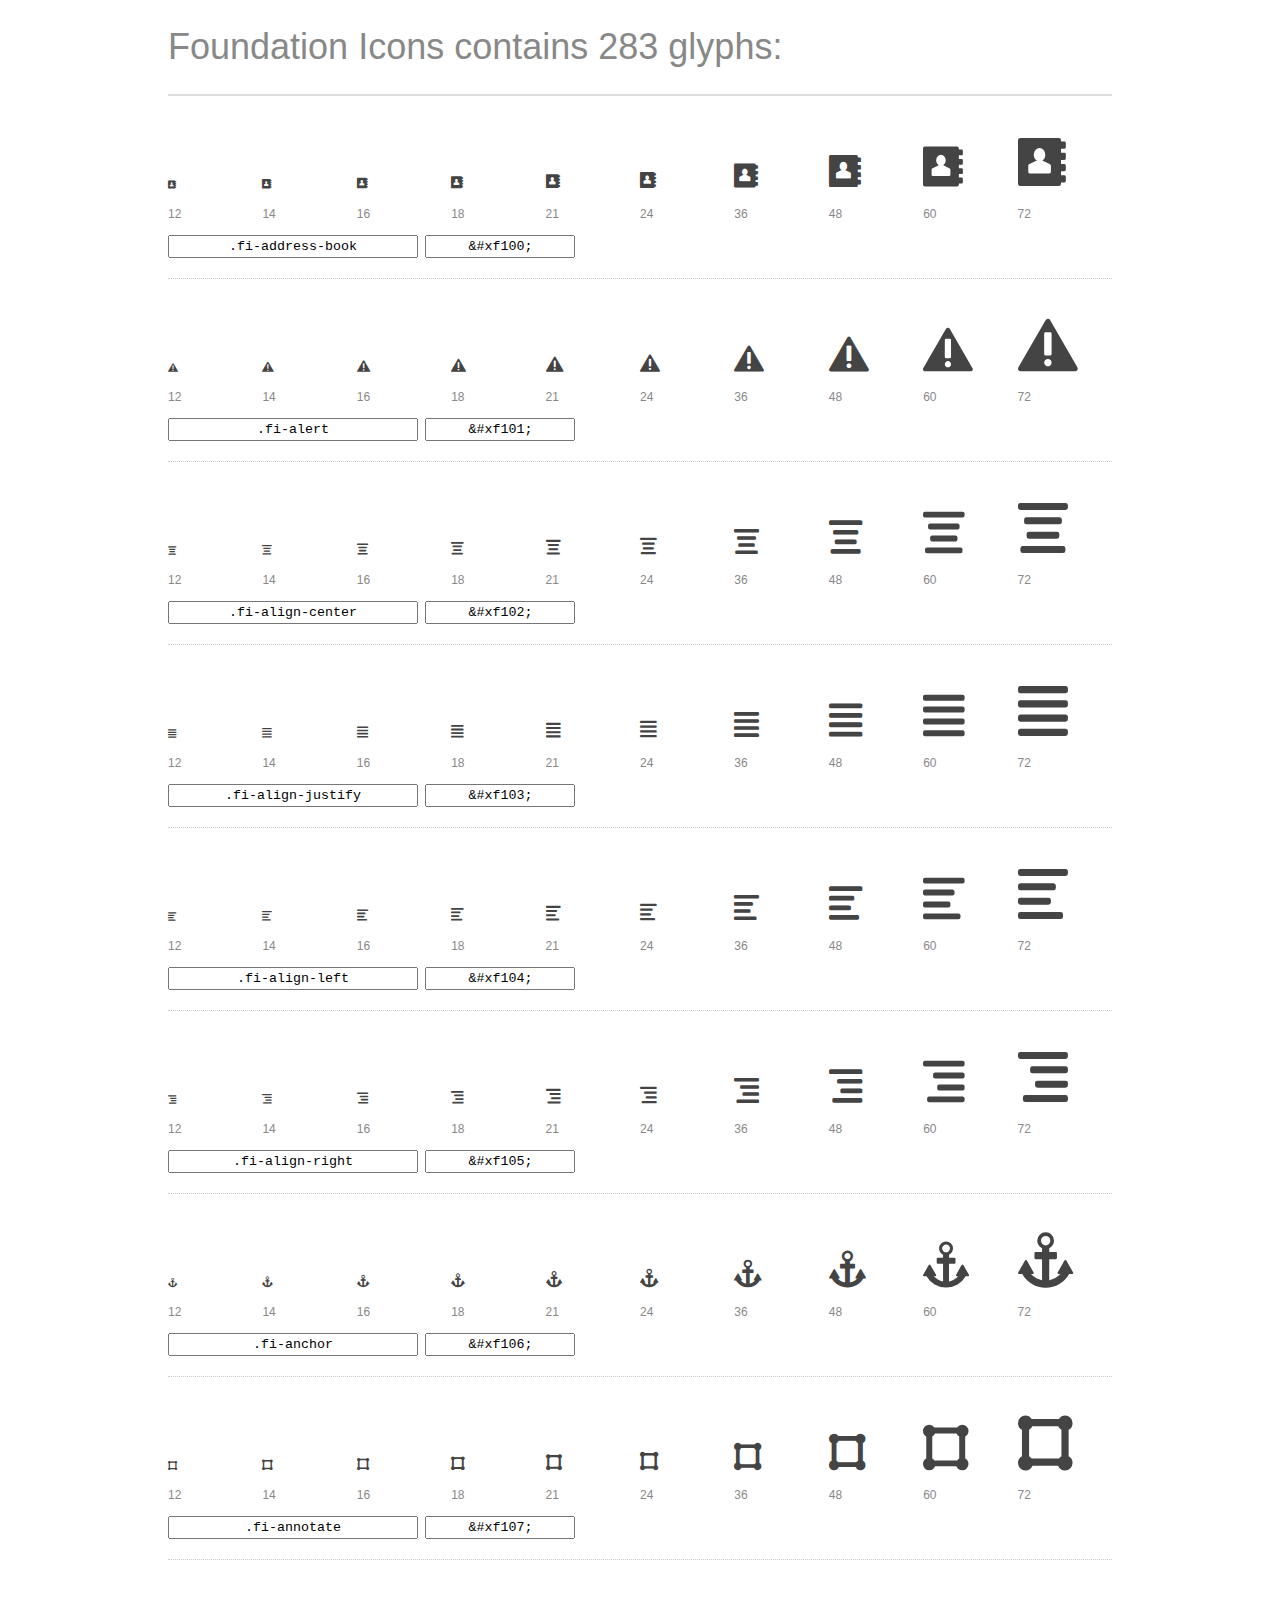
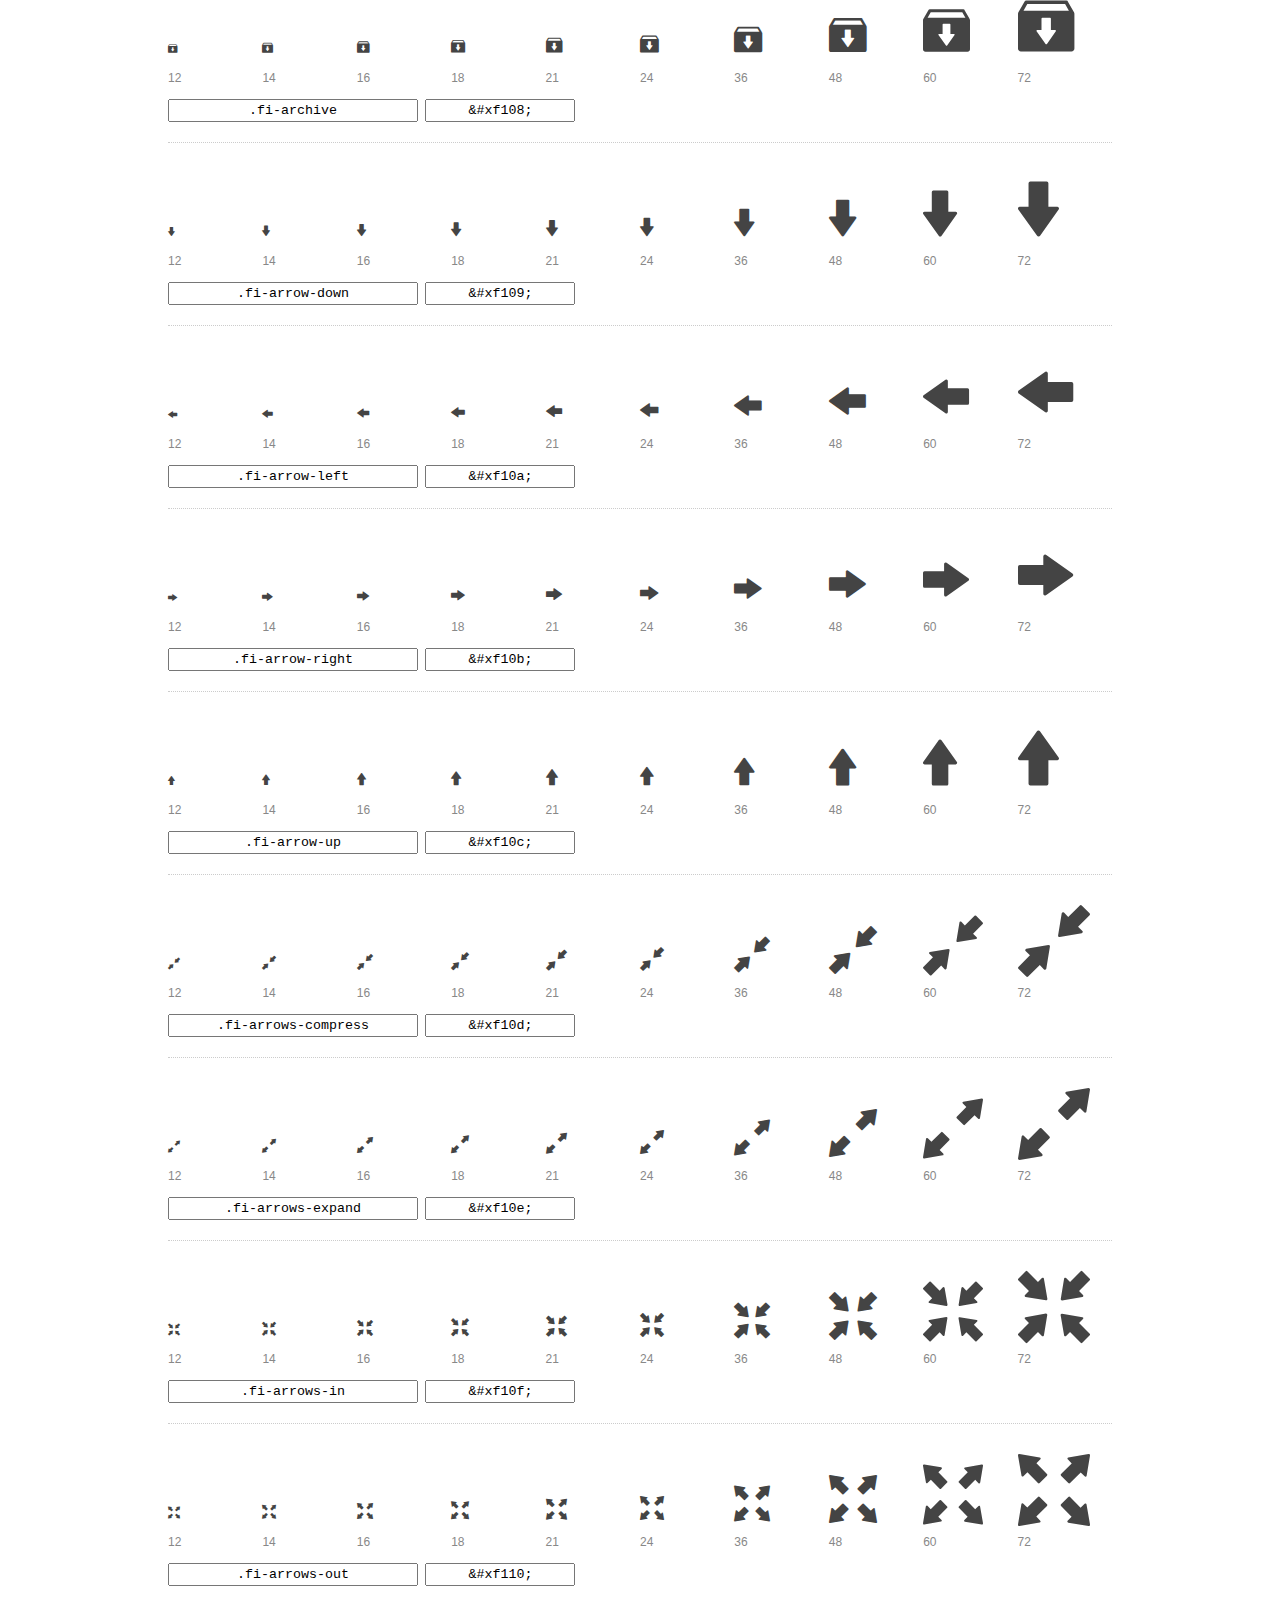
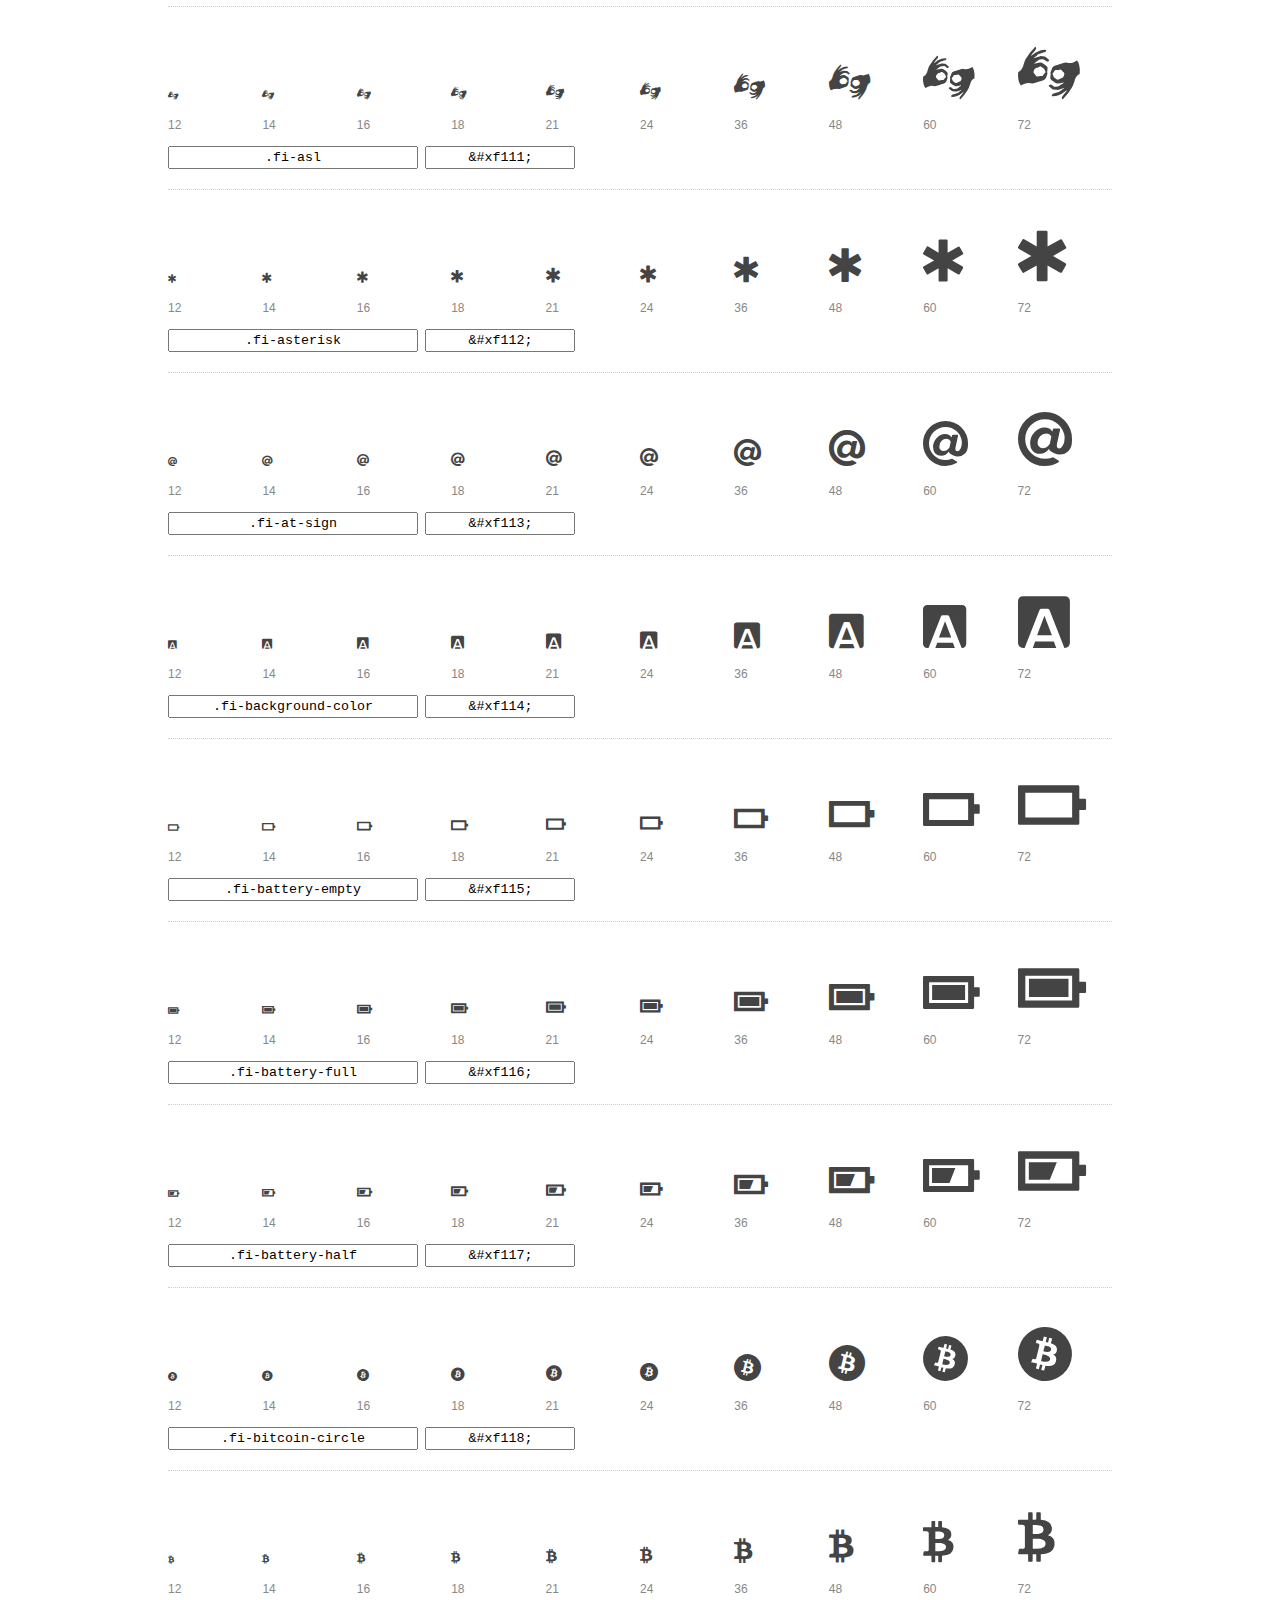
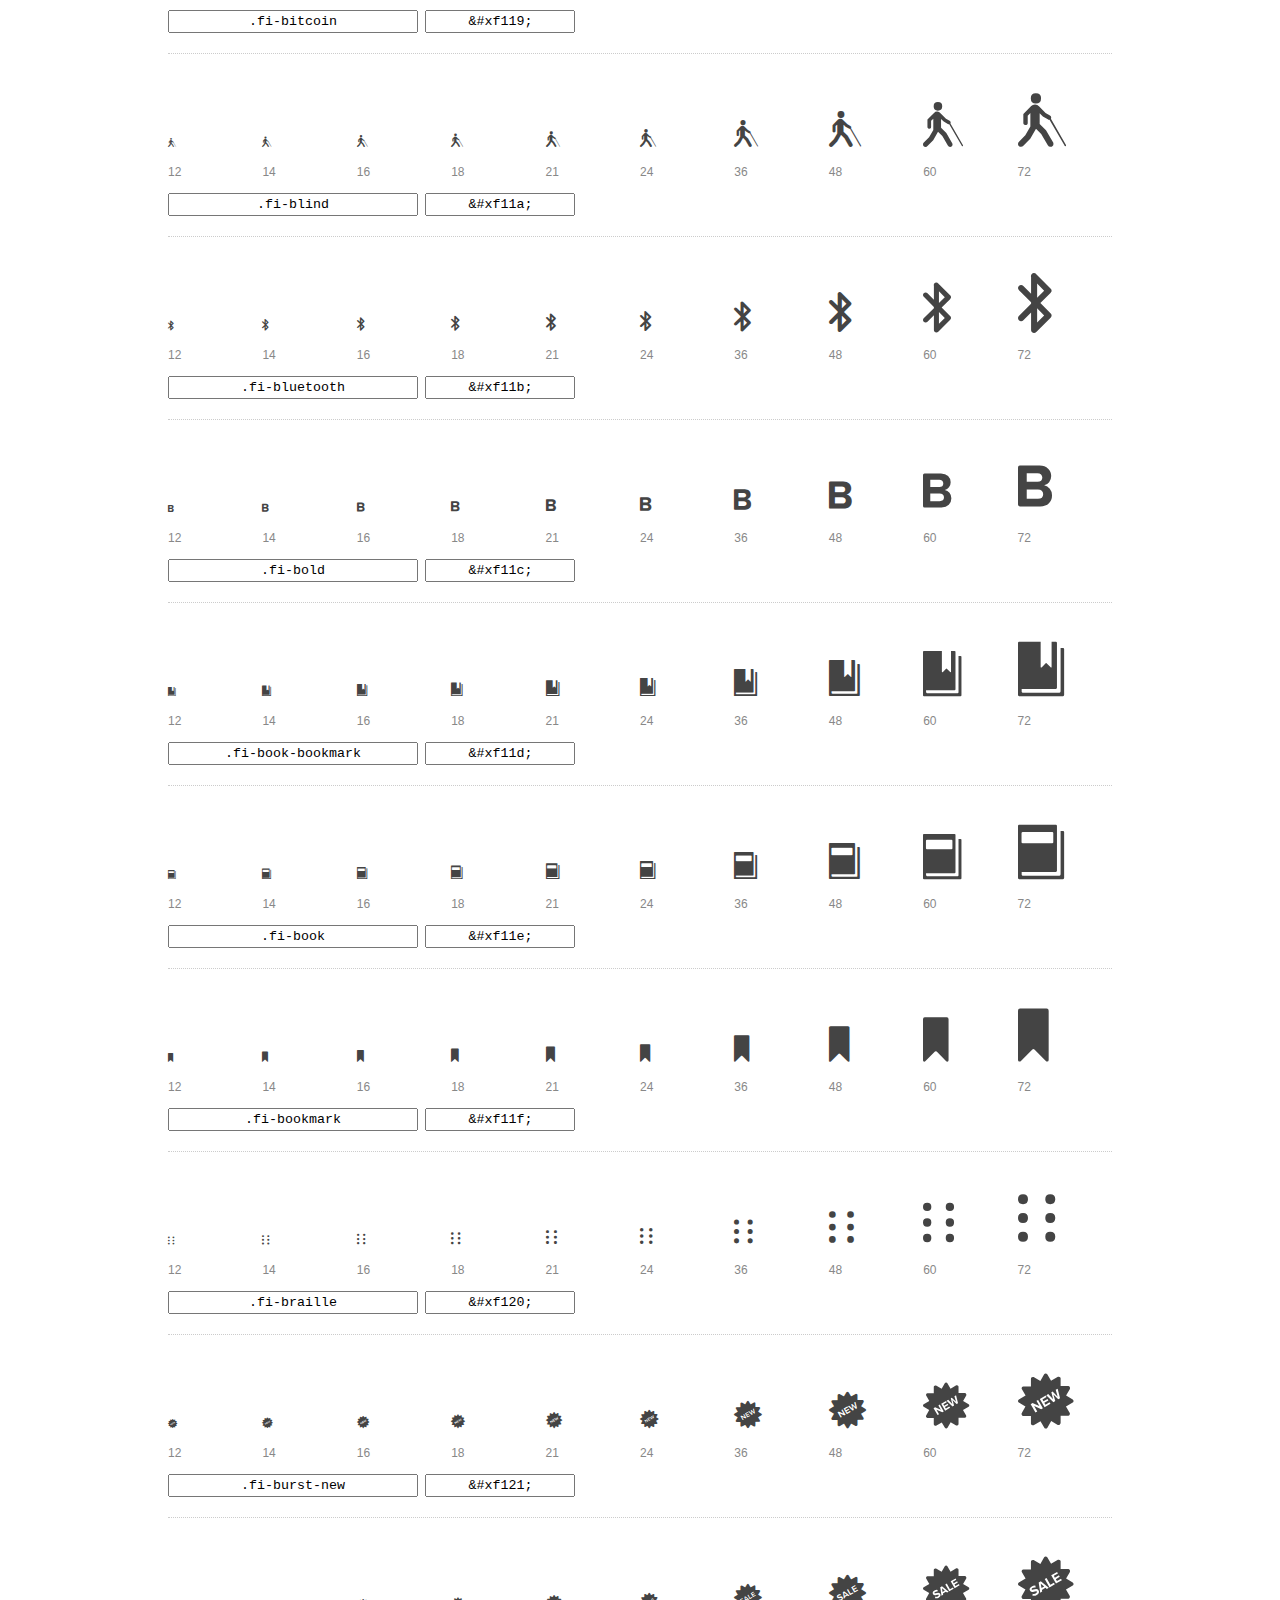
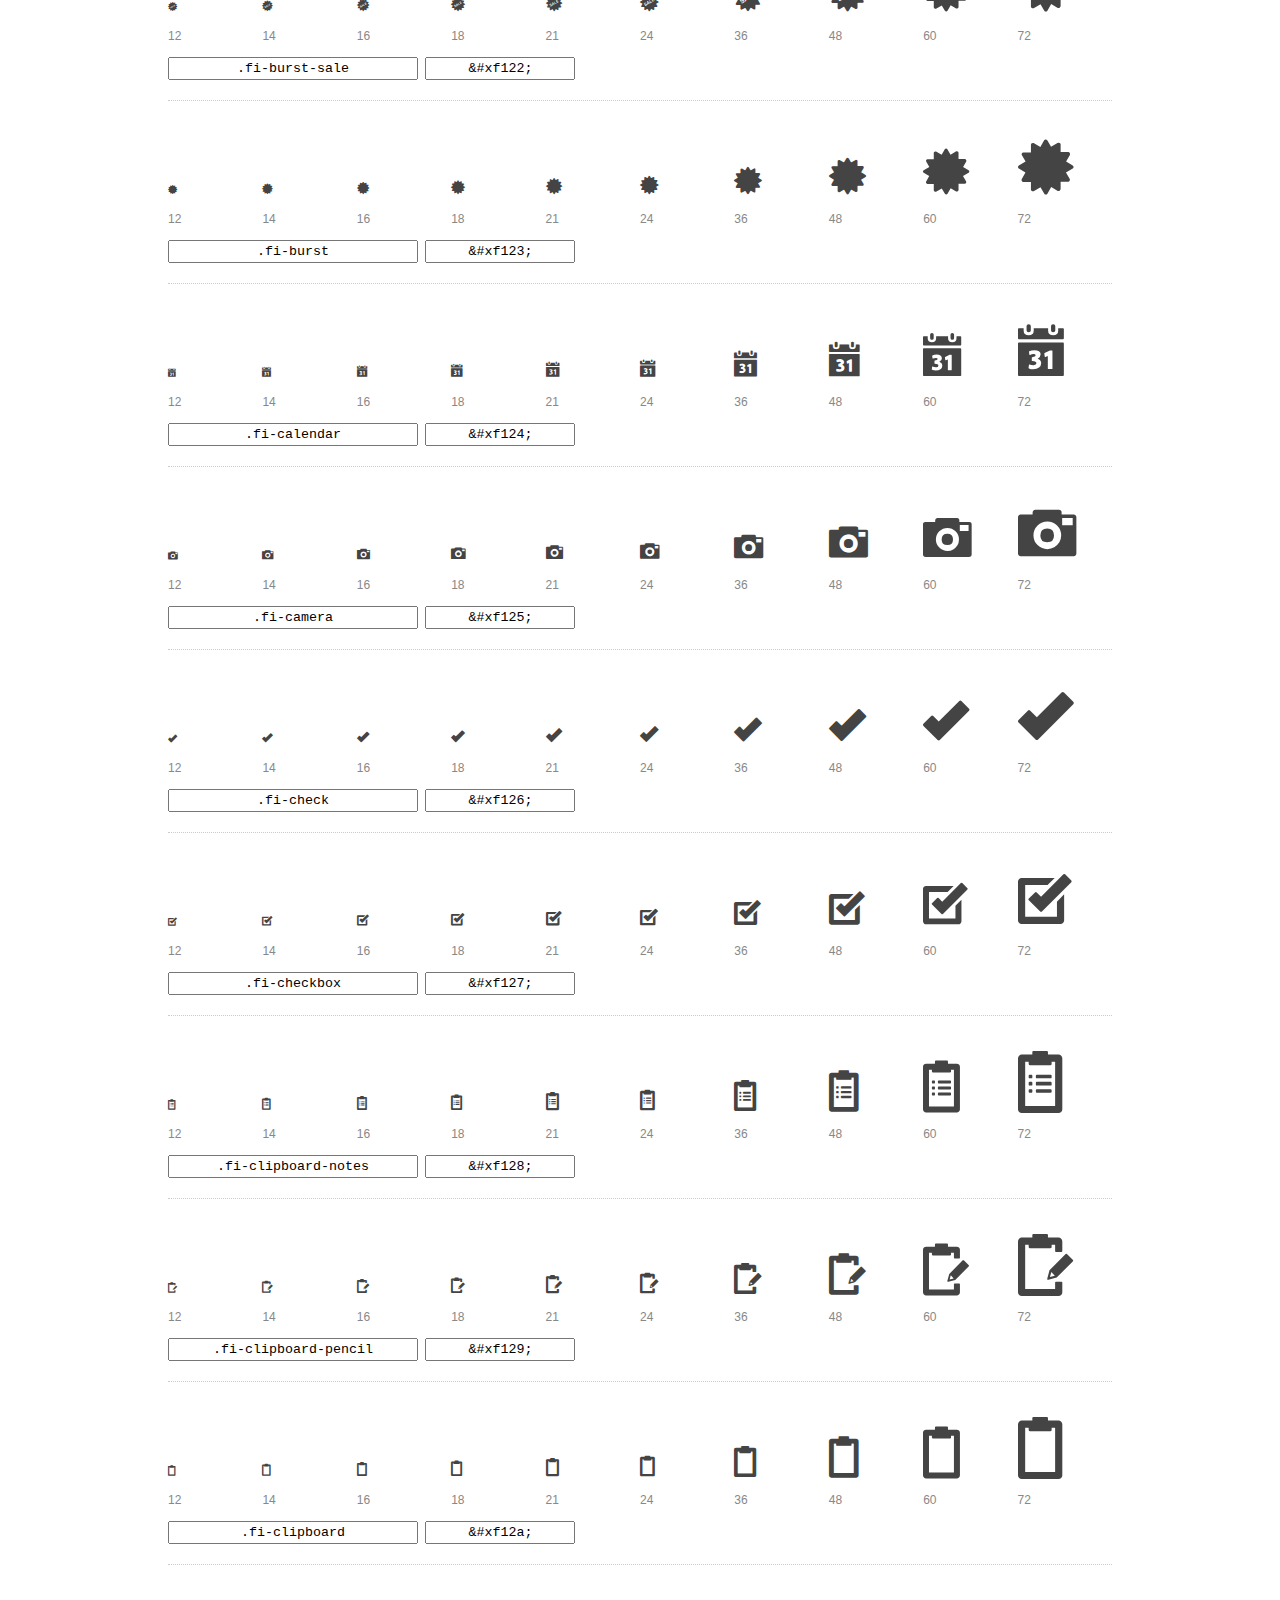
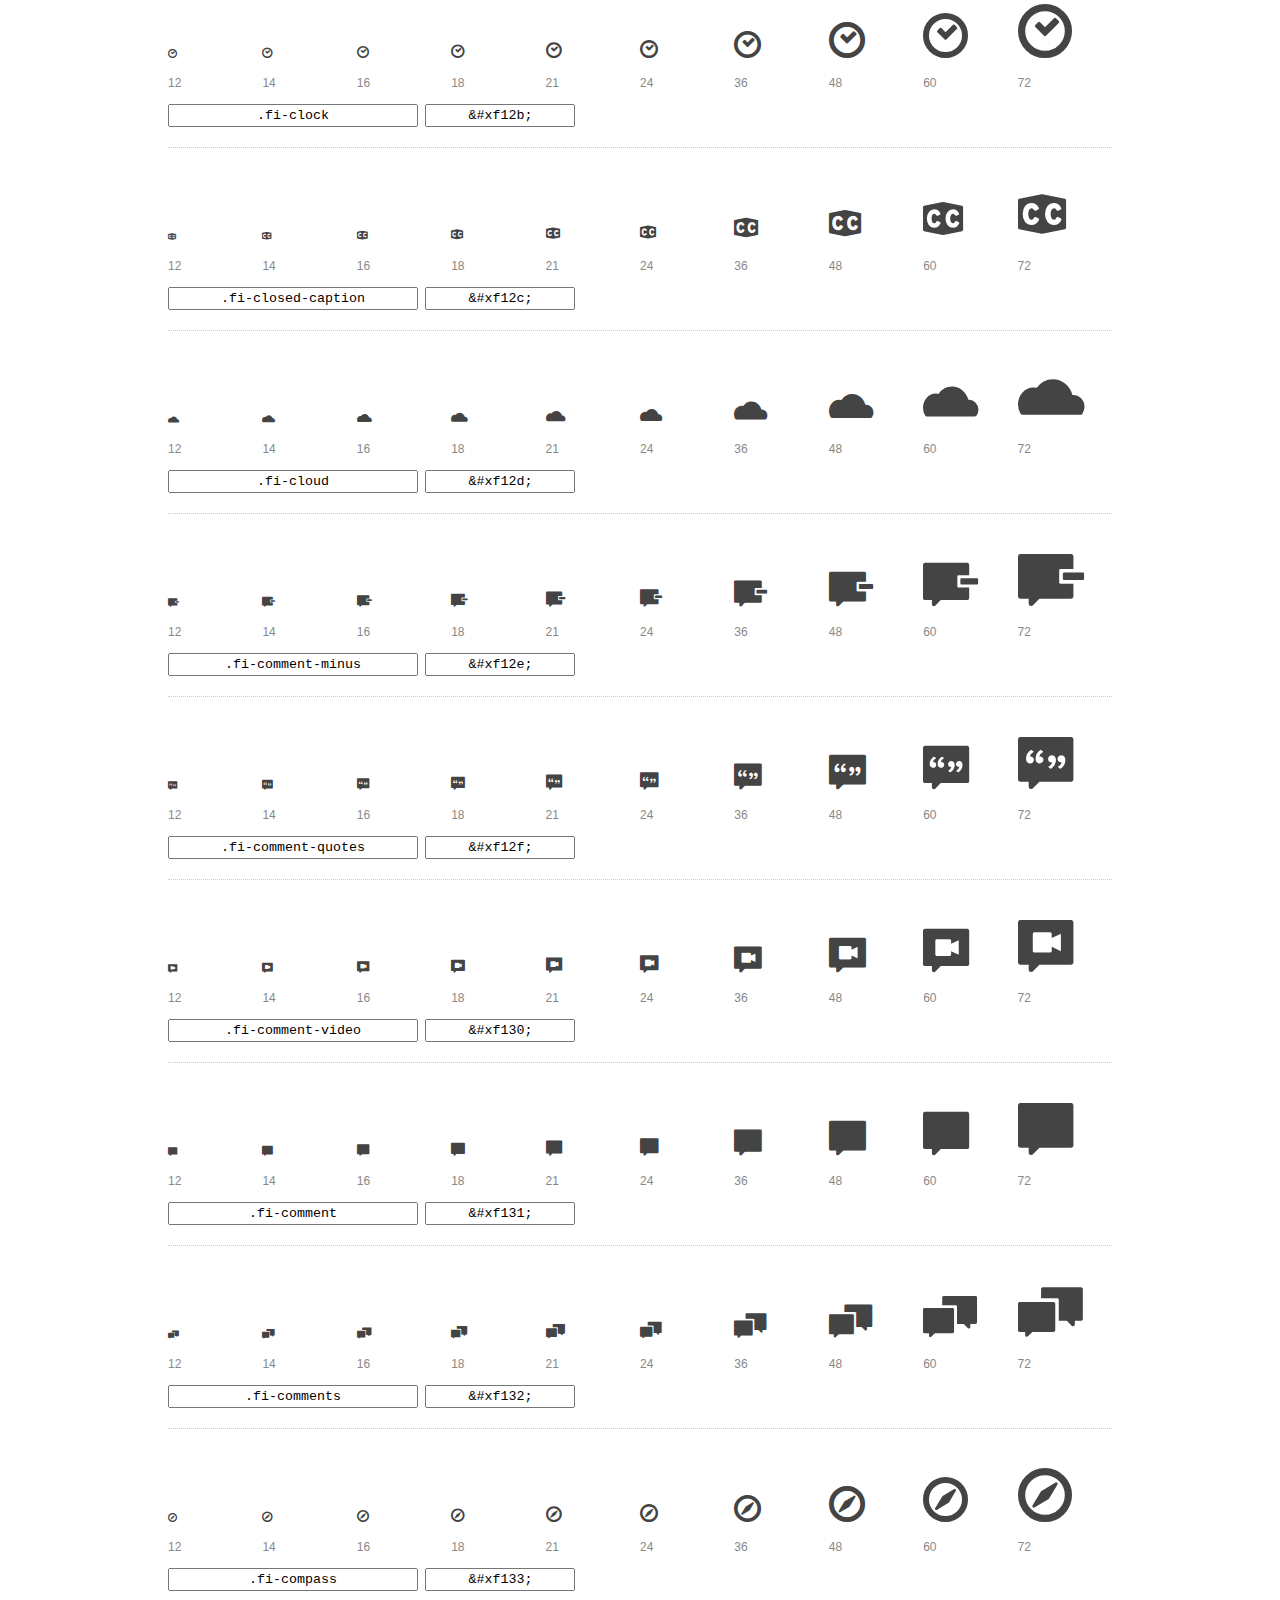
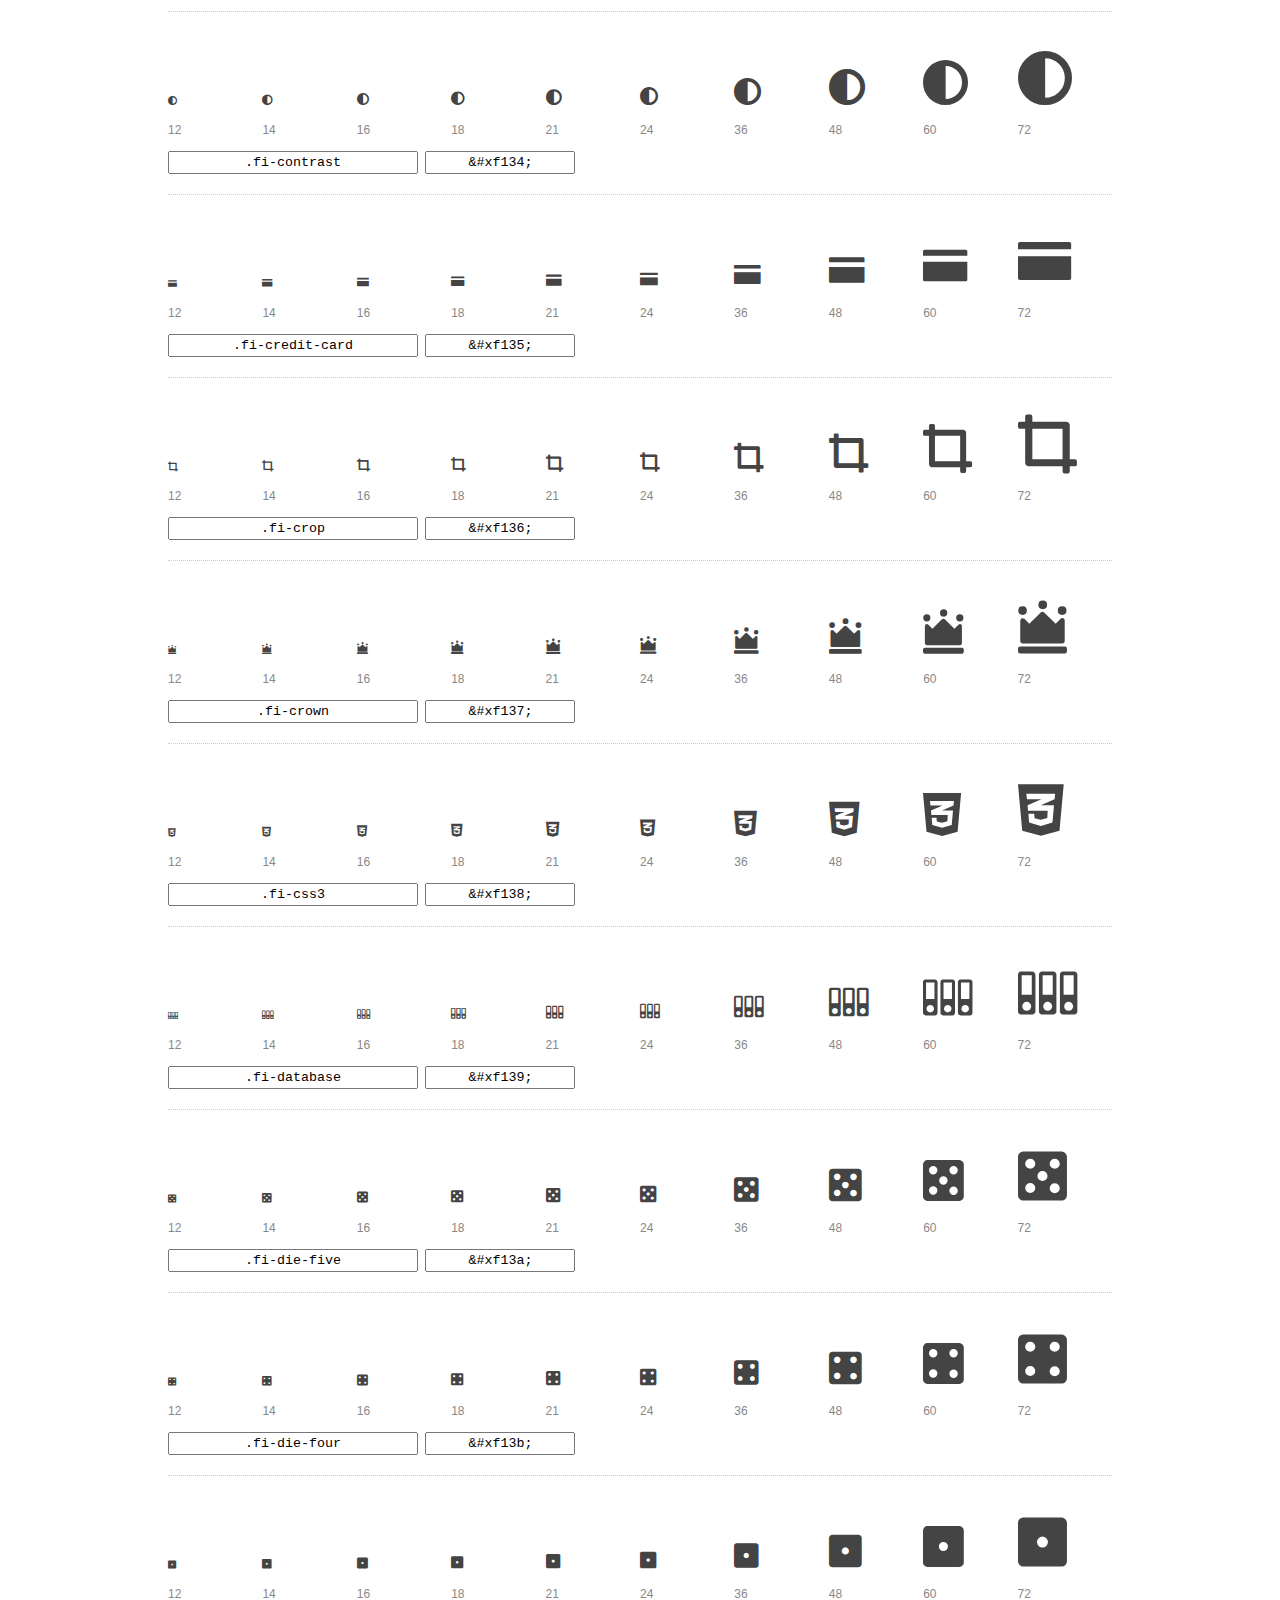
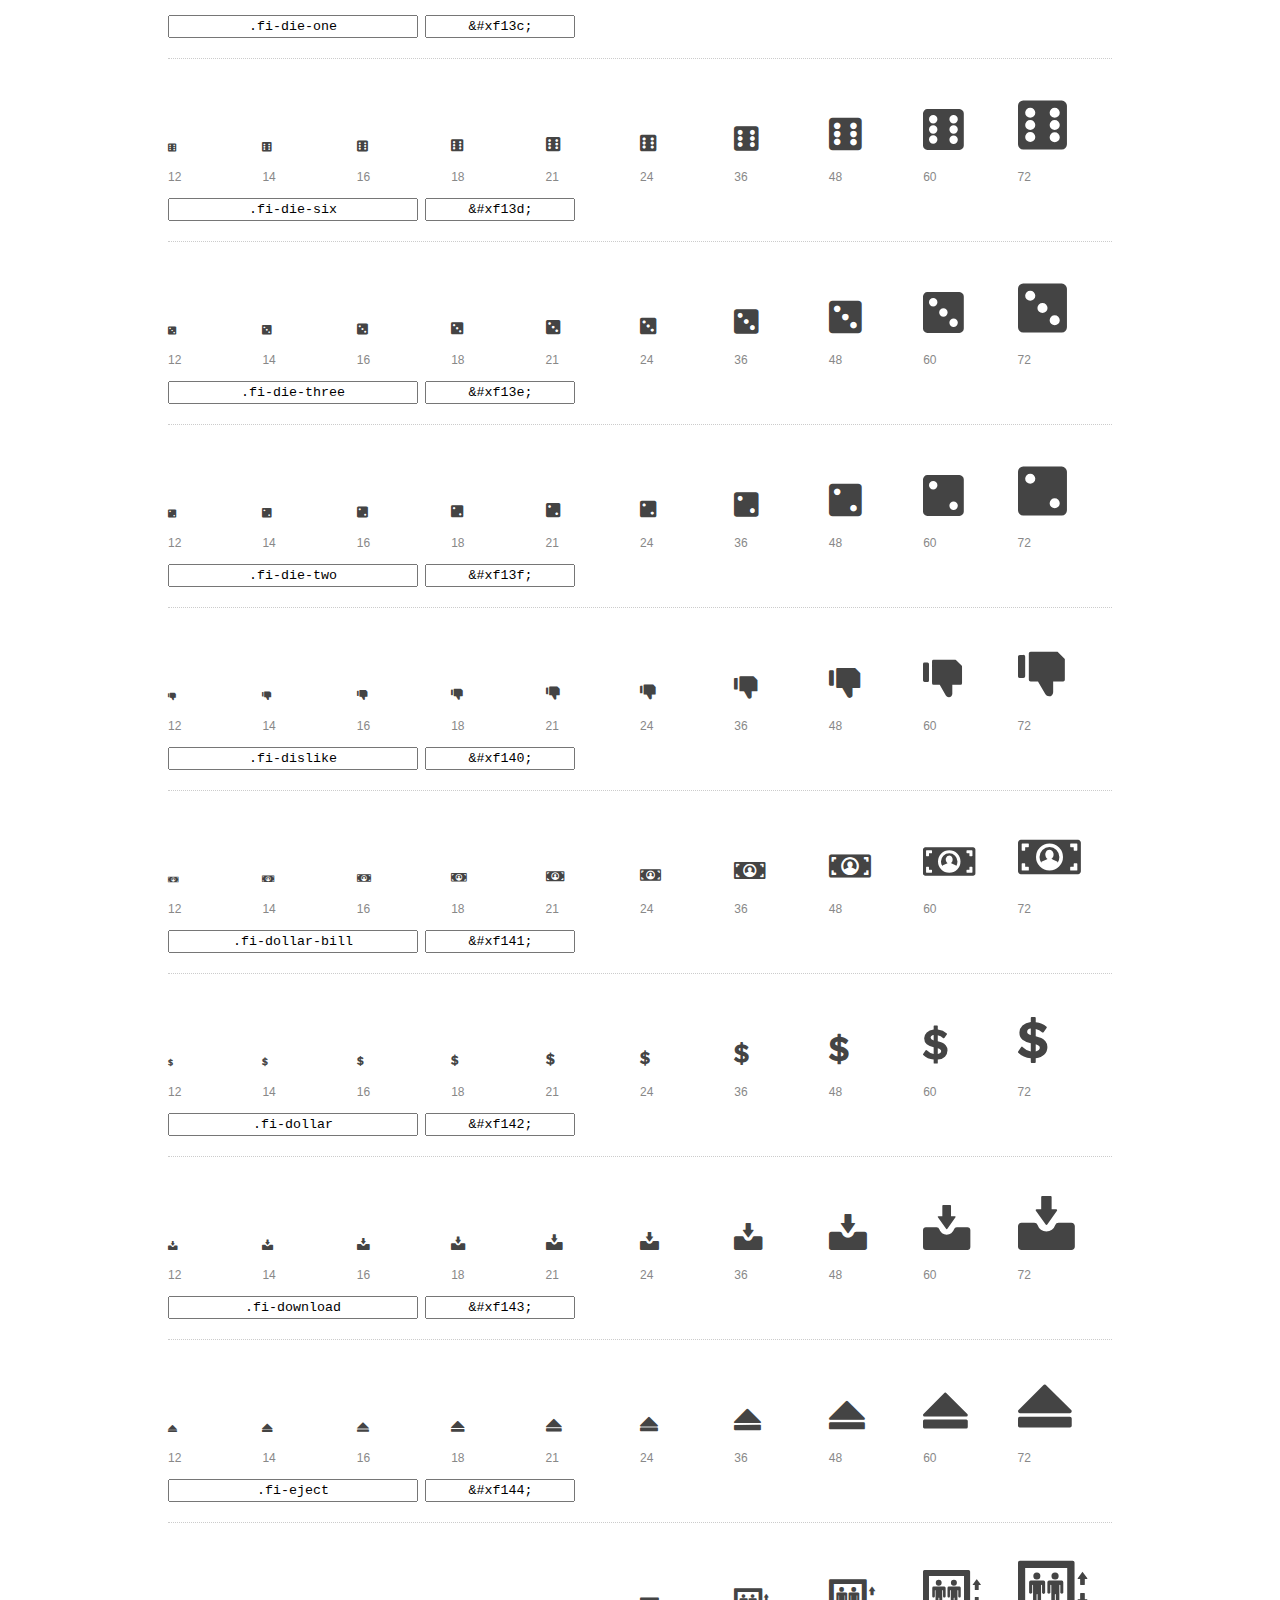
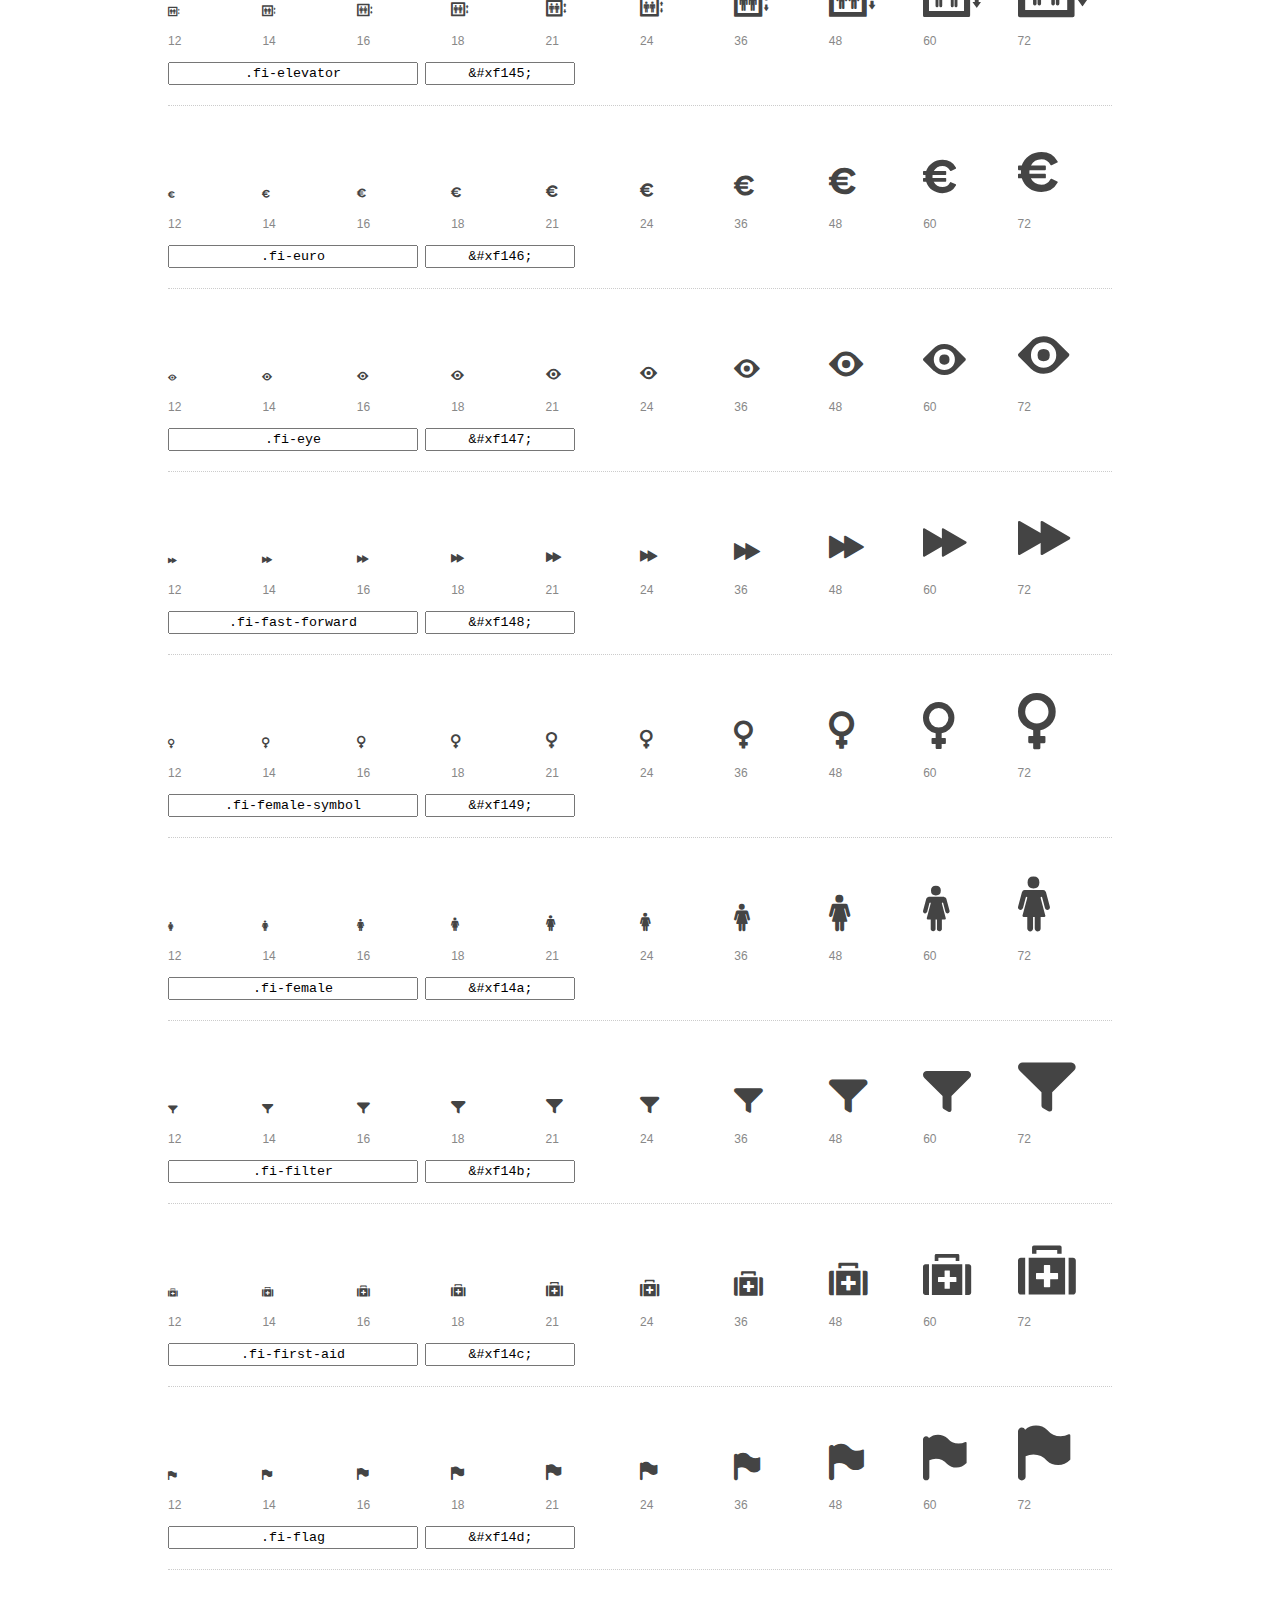
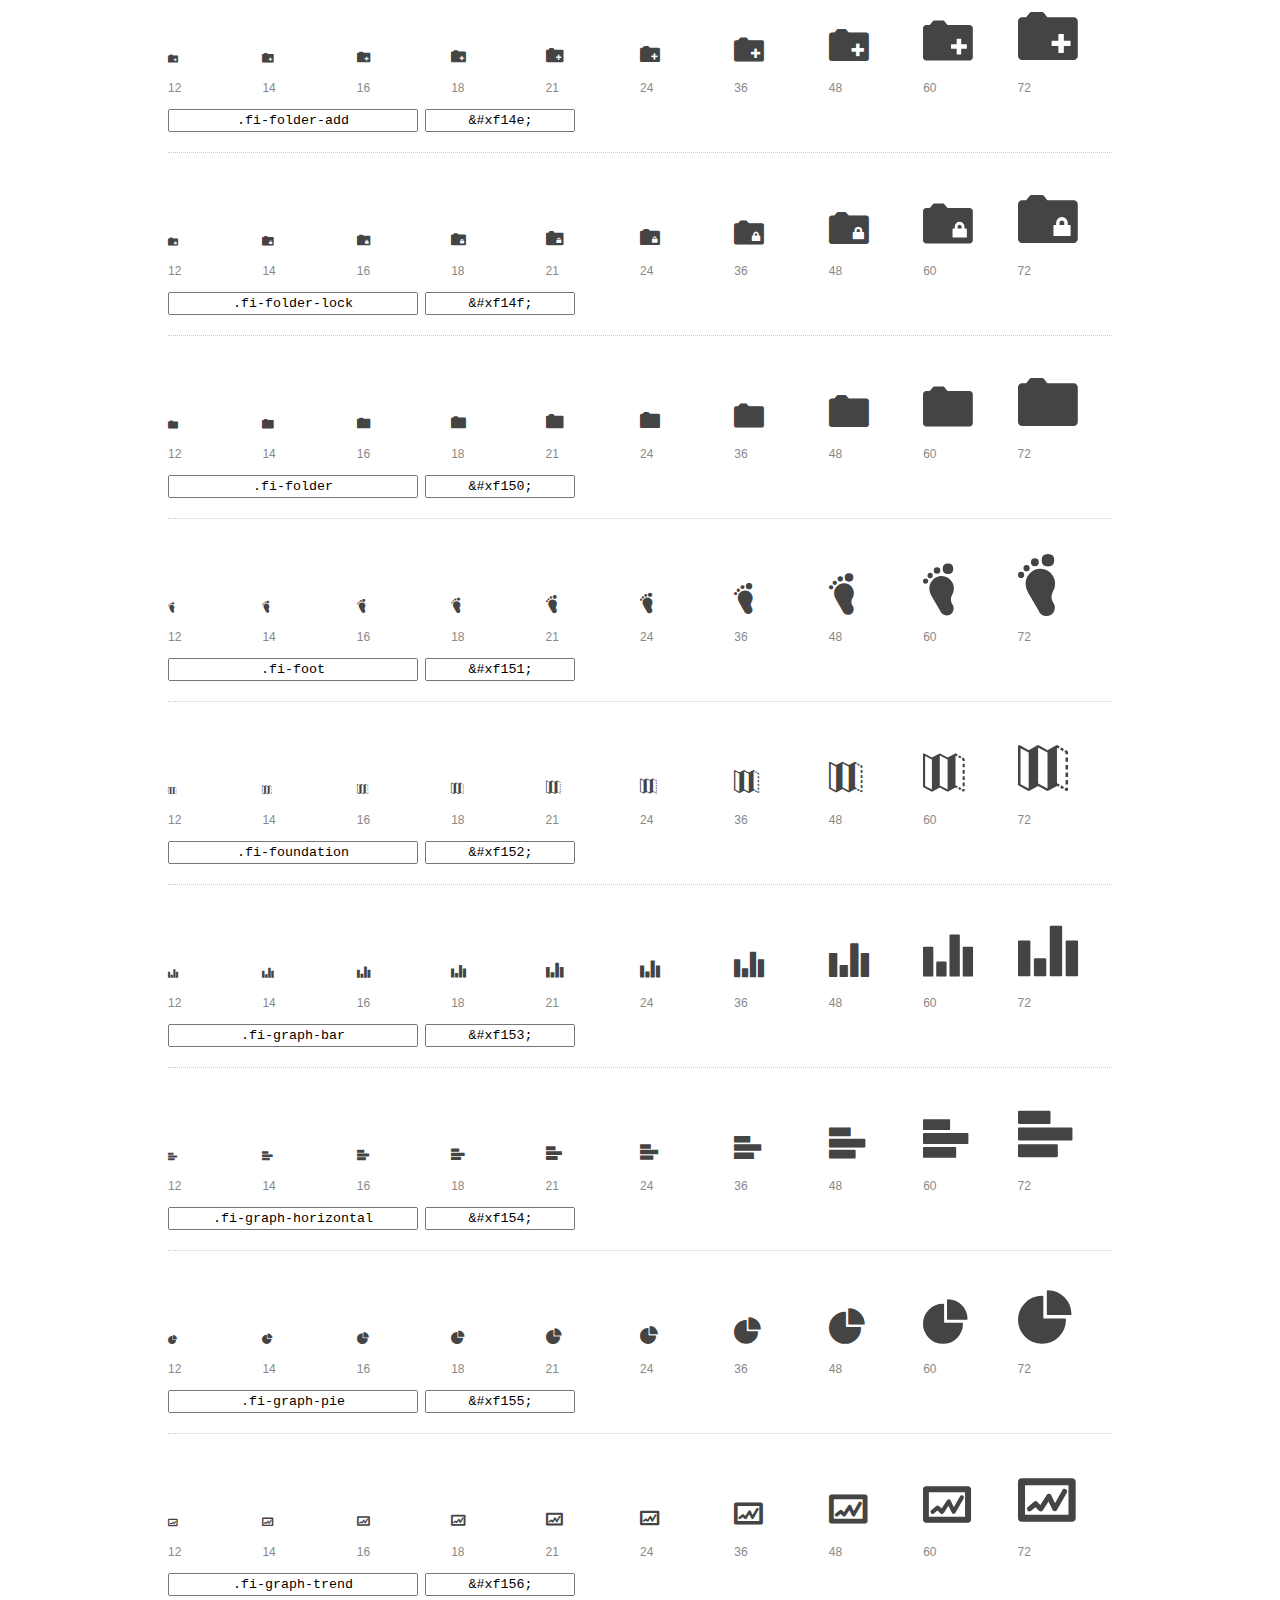
<file: Foundation/foundation-icons/preview.html>
<!DOCTYPE html>
<html>
  <head>
    <title>Foundation Icons glyphs preview</title>
    <link rel="stylesheet" href="foundation-icons.css" />

    <style>
      * {
        -moz-box-sizing: border-box;
        -webkit-box-sizing: border-box;
        box-sizing: border-box;
        margin: 0;
        padding: 0;
      }

      body {
        background: #fff;
        color: #444;
        font: 16px/1.5 "Helvetica Neue", Helvetica, Arial, sans-serif;
      }

      a, 
      a:visited {
        color: #888;
        text-decoration: underline;
      }
      a:hover, 
      a:focus { color: #000; }

      h1 {
        border-bottom: 2px solid #ddd;
        color: #888;
        font-size: 36px;
        font-weight: 300;
        margin-bottom: 20px;
        padding: 20px 0;
      }

      .container {
        margin: 0 auto;
        min-width: 880px;
        padding: 0 40px;
        width: 80%;
      }

      .glyph {
        border-bottom: 1px dotted #ccc;
        padding: 10px 0 20px;
        margin-bottom: 20px;
      }

      .preview-glyphs { vertical-align: bottom; } 

      .preview-scale { 
        color: #888;
        font-size: 12px; 
        margin-top: 5px;
      }

      .step {
        display: inline-block;
        line-height: 1;
        width: 10%;
      }

      
      .size-12 { font-size: 12px; }
      
      .size-14 { font-size: 14px; }
      
      .size-16 { font-size: 16px; }
      
      .size-18 { font-size: 18px; }
      
      .size-21 { font-size: 21px; }
      
      .size-24 { font-size: 24px; }
      
      .size-36 { font-size: 36px; }
      
      .size-48 { font-size: 48px; }
      
      .size-60 { font-size: 60px; }
      
      .size-72 { font-size: 72px; }
      

      .usage { margin-top: 10px; }

      .usage input {
        font-family: monospace;
        margin-right: 3px;
        padding: 2px 5px;
        text-align: center;
      }

      .usage .point { width: 150px; }

      .usage .class { width: 250px; }

      .footer {
        color: #888;
        font-size: 12px;
        padding: 20px 0;
      }
    </style>

    <!--[if lte IE 8]><script src="http://html5shiv.googlecode.com/svn/trunk/html5.js"></script><![endif]-->
  </head>

  <body>
    <div class="container">
      <h1>Foundation Icons contains 283 glyphs:</h1> 

      
      <div class="glyph">
        <div class="preview-glyphs">
          <i class="step fi-address-book size-12"></i><i class="step fi-address-book size-14"></i><i class="step fi-address-book size-16"></i><i class="step fi-address-book size-18"></i><i class="step fi-address-book size-21"></i><i class="step fi-address-book size-24"></i><i class="step fi-address-book size-36"></i><i class="step fi-address-book size-48"></i><i class="step fi-address-book size-60"></i><i class="step fi-address-book size-72"></i>
        </div>
        <div class="preview-scale">
          <span class="step">12</span><span class="step">14</span><span class="step">16</span><span class="step">18</span><span class="step">21</span><span class="step">24</span><span class="step">36</span><span class="step">48</span><span class="step">60</span><span class="step">72</span> 
        </div>
        <div class="usage">
          <input class="class" type="text" readonly="readonly" onClick="this.select();" value=".fi-address-book" />
          <input class="point" type="text" readonly="readonly" onClick="this.select();" value="&amp;#xf100;" />
        </div>
      </div>
      
      <div class="glyph">
        <div class="preview-glyphs">
          <i class="step fi-alert size-12"></i><i class="step fi-alert size-14"></i><i class="step fi-alert size-16"></i><i class="step fi-alert size-18"></i><i class="step fi-alert size-21"></i><i class="step fi-alert size-24"></i><i class="step fi-alert size-36"></i><i class="step fi-alert size-48"></i><i class="step fi-alert size-60"></i><i class="step fi-alert size-72"></i>
        </div>
        <div class="preview-scale">
          <span class="step">12</span><span class="step">14</span><span class="step">16</span><span class="step">18</span><span class="step">21</span><span class="step">24</span><span class="step">36</span><span class="step">48</span><span class="step">60</span><span class="step">72</span> 
        </div>
        <div class="usage">
          <input class="class" type="text" readonly="readonly" onClick="this.select();" value=".fi-alert" />
          <input class="point" type="text" readonly="readonly" onClick="this.select();" value="&amp;#xf101;" />
        </div>
      </div>
      
      <div class="glyph">
        <div class="preview-glyphs">
          <i class="step fi-align-center size-12"></i><i class="step fi-align-center size-14"></i><i class="step fi-align-center size-16"></i><i class="step fi-align-center size-18"></i><i class="step fi-align-center size-21"></i><i class="step fi-align-center size-24"></i><i class="step fi-align-center size-36"></i><i class="step fi-align-center size-48"></i><i class="step fi-align-center size-60"></i><i class="step fi-align-center size-72"></i>
        </div>
        <div class="preview-scale">
          <span class="step">12</span><span class="step">14</span><span class="step">16</span><span class="step">18</span><span class="step">21</span><span class="step">24</span><span class="step">36</span><span class="step">48</span><span class="step">60</span><span class="step">72</span> 
        </div>
        <div class="usage">
          <input class="class" type="text" readonly="readonly" onClick="this.select();" value=".fi-align-center" />
          <input class="point" type="text" readonly="readonly" onClick="this.select();" value="&amp;#xf102;" />
        </div>
      </div>
      
      <div class="glyph">
        <div class="preview-glyphs">
          <i class="step fi-align-justify size-12"></i><i class="step fi-align-justify size-14"></i><i class="step fi-align-justify size-16"></i><i class="step fi-align-justify size-18"></i><i class="step fi-align-justify size-21"></i><i class="step fi-align-justify size-24"></i><i class="step fi-align-justify size-36"></i><i class="step fi-align-justify size-48"></i><i class="step fi-align-justify size-60"></i><i class="step fi-align-justify size-72"></i>
        </div>
        <div class="preview-scale">
          <span class="step">12</span><span class="step">14</span><span class="step">16</span><span class="step">18</span><span class="step">21</span><span class="step">24</span><span class="step">36</span><span class="step">48</span><span class="step">60</span><span class="step">72</span> 
        </div>
        <div class="usage">
          <input class="class" type="text" readonly="readonly" onClick="this.select();" value=".fi-align-justify" />
          <input class="point" type="text" readonly="readonly" onClick="this.select();" value="&amp;#xf103;" />
        </div>
      </div>
      
      <div class="glyph">
        <div class="preview-glyphs">
          <i class="step fi-align-left size-12"></i><i class="step fi-align-left size-14"></i><i class="step fi-align-left size-16"></i><i class="step fi-align-left size-18"></i><i class="step fi-align-left size-21"></i><i class="step fi-align-left size-24"></i><i class="step fi-align-left size-36"></i><i class="step fi-align-left size-48"></i><i class="step fi-align-left size-60"></i><i class="step fi-align-left size-72"></i>
        </div>
        <div class="preview-scale">
          <span class="step">12</span><span class="step">14</span><span class="step">16</span><span class="step">18</span><span class="step">21</span><span class="step">24</span><span class="step">36</span><span class="step">48</span><span class="step">60</span><span class="step">72</span> 
        </div>
        <div class="usage">
          <input class="class" type="text" readonly="readonly" onClick="this.select();" value=".fi-align-left" />
          <input class="point" type="text" readonly="readonly" onClick="this.select();" value="&amp;#xf104;" />
        </div>
      </div>
      
      <div class="glyph">
        <div class="preview-glyphs">
          <i class="step fi-align-right size-12"></i><i class="step fi-align-right size-14"></i><i class="step fi-align-right size-16"></i><i class="step fi-align-right size-18"></i><i class="step fi-align-right size-21"></i><i class="step fi-align-right size-24"></i><i class="step fi-align-right size-36"></i><i class="step fi-align-right size-48"></i><i class="step fi-align-right size-60"></i><i class="step fi-align-right size-72"></i>
        </div>
        <div class="preview-scale">
          <span class="step">12</span><span class="step">14</span><span class="step">16</span><span class="step">18</span><span class="step">21</span><span class="step">24</span><span class="step">36</span><span class="step">48</span><span class="step">60</span><span class="step">72</span> 
        </div>
        <div class="usage">
          <input class="class" type="text" readonly="readonly" onClick="this.select();" value=".fi-align-right" />
          <input class="point" type="text" readonly="readonly" onClick="this.select();" value="&amp;#xf105;" />
        </div>
      </div>
      
      <div class="glyph">
        <div class="preview-glyphs">
          <i class="step fi-anchor size-12"></i><i class="step fi-anchor size-14"></i><i class="step fi-anchor size-16"></i><i class="step fi-anchor size-18"></i><i class="step fi-anchor size-21"></i><i class="step fi-anchor size-24"></i><i class="step fi-anchor size-36"></i><i class="step fi-anchor size-48"></i><i class="step fi-anchor size-60"></i><i class="step fi-anchor size-72"></i>
        </div>
        <div class="preview-scale">
          <span class="step">12</span><span class="step">14</span><span class="step">16</span><span class="step">18</span><span class="step">21</span><span class="step">24</span><span class="step">36</span><span class="step">48</span><span class="step">60</span><span class="step">72</span> 
        </div>
        <div class="usage">
          <input class="class" type="text" readonly="readonly" onClick="this.select();" value=".fi-anchor" />
          <input class="point" type="text" readonly="readonly" onClick="this.select();" value="&amp;#xf106;" />
        </div>
      </div>
      
      <div class="glyph">
        <div class="preview-glyphs">
          <i class="step fi-annotate size-12"></i><i class="step fi-annotate size-14"></i><i class="step fi-annotate size-16"></i><i class="step fi-annotate size-18"></i><i class="step fi-annotate size-21"></i><i class="step fi-annotate size-24"></i><i class="step fi-annotate size-36"></i><i class="step fi-annotate size-48"></i><i class="step fi-annotate size-60"></i><i class="step fi-annotate size-72"></i>
        </div>
        <div class="preview-scale">
          <span class="step">12</span><span class="step">14</span><span class="step">16</span><span class="step">18</span><span class="step">21</span><span class="step">24</span><span class="step">36</span><span class="step">48</span><span class="step">60</span><span class="step">72</span> 
        </div>
        <div class="usage">
          <input class="class" type="text" readonly="readonly" onClick="this.select();" value=".fi-annotate" />
          <input class="point" type="text" readonly="readonly" onClick="this.select();" value="&amp;#xf107;" />
        </div>
      </div>
      
      <div class="glyph">
        <div class="preview-glyphs">
          <i class="step fi-archive size-12"></i><i class="step fi-archive size-14"></i><i class="step fi-archive size-16"></i><i class="step fi-archive size-18"></i><i class="step fi-archive size-21"></i><i class="step fi-archive size-24"></i><i class="step fi-archive size-36"></i><i class="step fi-archive size-48"></i><i class="step fi-archive size-60"></i><i class="step fi-archive size-72"></i>
        </div>
        <div class="preview-scale">
          <span class="step">12</span><span class="step">14</span><span class="step">16</span><span class="step">18</span><span class="step">21</span><span class="step">24</span><span class="step">36</span><span class="step">48</span><span class="step">60</span><span class="step">72</span> 
        </div>
        <div class="usage">
          <input class="class" type="text" readonly="readonly" onClick="this.select();" value=".fi-archive" />
          <input class="point" type="text" readonly="readonly" onClick="this.select();" value="&amp;#xf108;" />
        </div>
      </div>
      
      <div class="glyph">
        <div class="preview-glyphs">
          <i class="step fi-arrow-down size-12"></i><i class="step fi-arrow-down size-14"></i><i class="step fi-arrow-down size-16"></i><i class="step fi-arrow-down size-18"></i><i class="step fi-arrow-down size-21"></i><i class="step fi-arrow-down size-24"></i><i class="step fi-arrow-down size-36"></i><i class="step fi-arrow-down size-48"></i><i class="step fi-arrow-down size-60"></i><i class="step fi-arrow-down size-72"></i>
        </div>
        <div class="preview-scale">
          <span class="step">12</span><span class="step">14</span><span class="step">16</span><span class="step">18</span><span class="step">21</span><span class="step">24</span><span class="step">36</span><span class="step">48</span><span class="step">60</span><span class="step">72</span> 
        </div>
        <div class="usage">
          <input class="class" type="text" readonly="readonly" onClick="this.select();" value=".fi-arrow-down" />
          <input class="point" type="text" readonly="readonly" onClick="this.select();" value="&amp;#xf109;" />
        </div>
      </div>
      
      <div class="glyph">
        <div class="preview-glyphs">
          <i class="step fi-arrow-left size-12"></i><i class="step fi-arrow-left size-14"></i><i class="step fi-arrow-left size-16"></i><i class="step fi-arrow-left size-18"></i><i class="step fi-arrow-left size-21"></i><i class="step fi-arrow-left size-24"></i><i class="step fi-arrow-left size-36"></i><i class="step fi-arrow-left size-48"></i><i class="step fi-arrow-left size-60"></i><i class="step fi-arrow-left size-72"></i>
        </div>
        <div class="preview-scale">
          <span class="step">12</span><span class="step">14</span><span class="step">16</span><span class="step">18</span><span class="step">21</span><span class="step">24</span><span class="step">36</span><span class="step">48</span><span class="step">60</span><span class="step">72</span> 
        </div>
        <div class="usage">
          <input class="class" type="text" readonly="readonly" onClick="this.select();" value=".fi-arrow-left" />
          <input class="point" type="text" readonly="readonly" onClick="this.select();" value="&amp;#xf10a;" />
        </div>
      </div>
      
      <div class="glyph">
        <div class="preview-glyphs">
          <i class="step fi-arrow-right size-12"></i><i class="step fi-arrow-right size-14"></i><i class="step fi-arrow-right size-16"></i><i class="step fi-arrow-right size-18"></i><i class="step fi-arrow-right size-21"></i><i class="step fi-arrow-right size-24"></i><i class="step fi-arrow-right size-36"></i><i class="step fi-arrow-right size-48"></i><i class="step fi-arrow-right size-60"></i><i class="step fi-arrow-right size-72"></i>
        </div>
        <div class="preview-scale">
          <span class="step">12</span><span class="step">14</span><span class="step">16</span><span class="step">18</span><span class="step">21</span><span class="step">24</span><span class="step">36</span><span class="step">48</span><span class="step">60</span><span class="step">72</span> 
        </div>
        <div class="usage">
          <input class="class" type="text" readonly="readonly" onClick="this.select();" value=".fi-arrow-right" />
          <input class="point" type="text" readonly="readonly" onClick="this.select();" value="&amp;#xf10b;" />
        </div>
      </div>
      
      <div class="glyph">
        <div class="preview-glyphs">
          <i class="step fi-arrow-up size-12"></i><i class="step fi-arrow-up size-14"></i><i class="step fi-arrow-up size-16"></i><i class="step fi-arrow-up size-18"></i><i class="step fi-arrow-up size-21"></i><i class="step fi-arrow-up size-24"></i><i class="step fi-arrow-up size-36"></i><i class="step fi-arrow-up size-48"></i><i class="step fi-arrow-up size-60"></i><i class="step fi-arrow-up size-72"></i>
        </div>
        <div class="preview-scale">
          <span class="step">12</span><span class="step">14</span><span class="step">16</span><span class="step">18</span><span class="step">21</span><span class="step">24</span><span class="step">36</span><span class="step">48</span><span class="step">60</span><span class="step">72</span> 
        </div>
        <div class="usage">
          <input class="class" type="text" readonly="readonly" onClick="this.select();" value=".fi-arrow-up" />
          <input class="point" type="text" readonly="readonly" onClick="this.select();" value="&amp;#xf10c;" />
        </div>
      </div>
      
      <div class="glyph">
        <div class="preview-glyphs">
          <i class="step fi-arrows-compress size-12"></i><i class="step fi-arrows-compress size-14"></i><i class="step fi-arrows-compress size-16"></i><i class="step fi-arrows-compress size-18"></i><i class="step fi-arrows-compress size-21"></i><i class="step fi-arrows-compress size-24"></i><i class="step fi-arrows-compress size-36"></i><i class="step fi-arrows-compress size-48"></i><i class="step fi-arrows-compress size-60"></i><i class="step fi-arrows-compress size-72"></i>
        </div>
        <div class="preview-scale">
          <span class="step">12</span><span class="step">14</span><span class="step">16</span><span class="step">18</span><span class="step">21</span><span class="step">24</span><span class="step">36</span><span class="step">48</span><span class="step">60</span><span class="step">72</span> 
        </div>
        <div class="usage">
          <input class="class" type="text" readonly="readonly" onClick="this.select();" value=".fi-arrows-compress" />
          <input class="point" type="text" readonly="readonly" onClick="this.select();" value="&amp;#xf10d;" />
        </div>
      </div>
      
      <div class="glyph">
        <div class="preview-glyphs">
          <i class="step fi-arrows-expand size-12"></i><i class="step fi-arrows-expand size-14"></i><i class="step fi-arrows-expand size-16"></i><i class="step fi-arrows-expand size-18"></i><i class="step fi-arrows-expand size-21"></i><i class="step fi-arrows-expand size-24"></i><i class="step fi-arrows-expand size-36"></i><i class="step fi-arrows-expand size-48"></i><i class="step fi-arrows-expand size-60"></i><i class="step fi-arrows-expand size-72"></i>
        </div>
        <div class="preview-scale">
          <span class="step">12</span><span class="step">14</span><span class="step">16</span><span class="step">18</span><span class="step">21</span><span class="step">24</span><span class="step">36</span><span class="step">48</span><span class="step">60</span><span class="step">72</span> 
        </div>
        <div class="usage">
          <input class="class" type="text" readonly="readonly" onClick="this.select();" value=".fi-arrows-expand" />
          <input class="point" type="text" readonly="readonly" onClick="this.select();" value="&amp;#xf10e;" />
        </div>
      </div>
      
      <div class="glyph">
        <div class="preview-glyphs">
          <i class="step fi-arrows-in size-12"></i><i class="step fi-arrows-in size-14"></i><i class="step fi-arrows-in size-16"></i><i class="step fi-arrows-in size-18"></i><i class="step fi-arrows-in size-21"></i><i class="step fi-arrows-in size-24"></i><i class="step fi-arrows-in size-36"></i><i class="step fi-arrows-in size-48"></i><i class="step fi-arrows-in size-60"></i><i class="step fi-arrows-in size-72"></i>
        </div>
        <div class="preview-scale">
          <span class="step">12</span><span class="step">14</span><span class="step">16</span><span class="step">18</span><span class="step">21</span><span class="step">24</span><span class="step">36</span><span class="step">48</span><span class="step">60</span><span class="step">72</span> 
        </div>
        <div class="usage">
          <input class="class" type="text" readonly="readonly" onClick="this.select();" value=".fi-arrows-in" />
          <input class="point" type="text" readonly="readonly" onClick="this.select();" value="&amp;#xf10f;" />
        </div>
      </div>
      
      <div class="glyph">
        <div class="preview-glyphs">
          <i class="step fi-arrows-out size-12"></i><i class="step fi-arrows-out size-14"></i><i class="step fi-arrows-out size-16"></i><i class="step fi-arrows-out size-18"></i><i class="step fi-arrows-out size-21"></i><i class="step fi-arrows-out size-24"></i><i class="step fi-arrows-out size-36"></i><i class="step fi-arrows-out size-48"></i><i class="step fi-arrows-out size-60"></i><i class="step fi-arrows-out size-72"></i>
        </div>
        <div class="preview-scale">
          <span class="step">12</span><span class="step">14</span><span class="step">16</span><span class="step">18</span><span class="step">21</span><span class="step">24</span><span class="step">36</span><span class="step">48</span><span class="step">60</span><span class="step">72</span> 
        </div>
        <div class="usage">
          <input class="class" type="text" readonly="readonly" onClick="this.select();" value=".fi-arrows-out" />
          <input class="point" type="text" readonly="readonly" onClick="this.select();" value="&amp;#xf110;" />
        </div>
      </div>
      
      <div class="glyph">
        <div class="preview-glyphs">
          <i class="step fi-asl size-12"></i><i class="step fi-asl size-14"></i><i class="step fi-asl size-16"></i><i class="step fi-asl size-18"></i><i class="step fi-asl size-21"></i><i class="step fi-asl size-24"></i><i class="step fi-asl size-36"></i><i class="step fi-asl size-48"></i><i class="step fi-asl size-60"></i><i class="step fi-asl size-72"></i>
        </div>
        <div class="preview-scale">
          <span class="step">12</span><span class="step">14</span><span class="step">16</span><span class="step">18</span><span class="step">21</span><span class="step">24</span><span class="step">36</span><span class="step">48</span><span class="step">60</span><span class="step">72</span> 
        </div>
        <div class="usage">
          <input class="class" type="text" readonly="readonly" onClick="this.select();" value=".fi-asl" />
          <input class="point" type="text" readonly="readonly" onClick="this.select();" value="&amp;#xf111;" />
        </div>
      </div>
      
      <div class="glyph">
        <div class="preview-glyphs">
          <i class="step fi-asterisk size-12"></i><i class="step fi-asterisk size-14"></i><i class="step fi-asterisk size-16"></i><i class="step fi-asterisk size-18"></i><i class="step fi-asterisk size-21"></i><i class="step fi-asterisk size-24"></i><i class="step fi-asterisk size-36"></i><i class="step fi-asterisk size-48"></i><i class="step fi-asterisk size-60"></i><i class="step fi-asterisk size-72"></i>
        </div>
        <div class="preview-scale">
          <span class="step">12</span><span class="step">14</span><span class="step">16</span><span class="step">18</span><span class="step">21</span><span class="step">24</span><span class="step">36</span><span class="step">48</span><span class="step">60</span><span class="step">72</span> 
        </div>
        <div class="usage">
          <input class="class" type="text" readonly="readonly" onClick="this.select();" value=".fi-asterisk" />
          <input class="point" type="text" readonly="readonly" onClick="this.select();" value="&amp;#xf112;" />
        </div>
      </div>
      
      <div class="glyph">
        <div class="preview-glyphs">
          <i class="step fi-at-sign size-12"></i><i class="step fi-at-sign size-14"></i><i class="step fi-at-sign size-16"></i><i class="step fi-at-sign size-18"></i><i class="step fi-at-sign size-21"></i><i class="step fi-at-sign size-24"></i><i class="step fi-at-sign size-36"></i><i class="step fi-at-sign size-48"></i><i class="step fi-at-sign size-60"></i><i class="step fi-at-sign size-72"></i>
        </div>
        <div class="preview-scale">
          <span class="step">12</span><span class="step">14</span><span class="step">16</span><span class="step">18</span><span class="step">21</span><span class="step">24</span><span class="step">36</span><span class="step">48</span><span class="step">60</span><span class="step">72</span> 
        </div>
        <div class="usage">
          <input class="class" type="text" readonly="readonly" onClick="this.select();" value=".fi-at-sign" />
          <input class="point" type="text" readonly="readonly" onClick="this.select();" value="&amp;#xf113;" />
        </div>
      </div>
      
      <div class="glyph">
        <div class="preview-glyphs">
          <i class="step fi-background-color size-12"></i><i class="step fi-background-color size-14"></i><i class="step fi-background-color size-16"></i><i class="step fi-background-color size-18"></i><i class="step fi-background-color size-21"></i><i class="step fi-background-color size-24"></i><i class="step fi-background-color size-36"></i><i class="step fi-background-color size-48"></i><i class="step fi-background-color size-60"></i><i class="step fi-background-color size-72"></i>
        </div>
        <div class="preview-scale">
          <span class="step">12</span><span class="step">14</span><span class="step">16</span><span class="step">18</span><span class="step">21</span><span class="step">24</span><span class="step">36</span><span class="step">48</span><span class="step">60</span><span class="step">72</span> 
        </div>
        <div class="usage">
          <input class="class" type="text" readonly="readonly" onClick="this.select();" value=".fi-background-color" />
          <input class="point" type="text" readonly="readonly" onClick="this.select();" value="&amp;#xf114;" />
        </div>
      </div>
      
      <div class="glyph">
        <div class="preview-glyphs">
          <i class="step fi-battery-empty size-12"></i><i class="step fi-battery-empty size-14"></i><i class="step fi-battery-empty size-16"></i><i class="step fi-battery-empty size-18"></i><i class="step fi-battery-empty size-21"></i><i class="step fi-battery-empty size-24"></i><i class="step fi-battery-empty size-36"></i><i class="step fi-battery-empty size-48"></i><i class="step fi-battery-empty size-60"></i><i class="step fi-battery-empty size-72"></i>
        </div>
        <div class="preview-scale">
          <span class="step">12</span><span class="step">14</span><span class="step">16</span><span class="step">18</span><span class="step">21</span><span class="step">24</span><span class="step">36</span><span class="step">48</span><span class="step">60</span><span class="step">72</span> 
        </div>
        <div class="usage">
          <input class="class" type="text" readonly="readonly" onClick="this.select();" value=".fi-battery-empty" />
          <input class="point" type="text" readonly="readonly" onClick="this.select();" value="&amp;#xf115;" />
        </div>
      </div>
      
      <div class="glyph">
        <div class="preview-glyphs">
          <i class="step fi-battery-full size-12"></i><i class="step fi-battery-full size-14"></i><i class="step fi-battery-full size-16"></i><i class="step fi-battery-full size-18"></i><i class="step fi-battery-full size-21"></i><i class="step fi-battery-full size-24"></i><i class="step fi-battery-full size-36"></i><i class="step fi-battery-full size-48"></i><i class="step fi-battery-full size-60"></i><i class="step fi-battery-full size-72"></i>
        </div>
        <div class="preview-scale">
          <span class="step">12</span><span class="step">14</span><span class="step">16</span><span class="step">18</span><span class="step">21</span><span class="step">24</span><span class="step">36</span><span class="step">48</span><span class="step">60</span><span class="step">72</span> 
        </div>
        <div class="usage">
          <input class="class" type="text" readonly="readonly" onClick="this.select();" value=".fi-battery-full" />
          <input class="point" type="text" readonly="readonly" onClick="this.select();" value="&amp;#xf116;" />
        </div>
      </div>
      
      <div class="glyph">
        <div class="preview-glyphs">
          <i class="step fi-battery-half size-12"></i><i class="step fi-battery-half size-14"></i><i class="step fi-battery-half size-16"></i><i class="step fi-battery-half size-18"></i><i class="step fi-battery-half size-21"></i><i class="step fi-battery-half size-24"></i><i class="step fi-battery-half size-36"></i><i class="step fi-battery-half size-48"></i><i class="step fi-battery-half size-60"></i><i class="step fi-battery-half size-72"></i>
        </div>
        <div class="preview-scale">
          <span class="step">12</span><span class="step">14</span><span class="step">16</span><span class="step">18</span><span class="step">21</span><span class="step">24</span><span class="step">36</span><span class="step">48</span><span class="step">60</span><span class="step">72</span> 
        </div>
        <div class="usage">
          <input class="class" type="text" readonly="readonly" onClick="this.select();" value=".fi-battery-half" />
          <input class="point" type="text" readonly="readonly" onClick="this.select();" value="&amp;#xf117;" />
        </div>
      </div>
      
      <div class="glyph">
        <div class="preview-glyphs">
          <i class="step fi-bitcoin-circle size-12"></i><i class="step fi-bitcoin-circle size-14"></i><i class="step fi-bitcoin-circle size-16"></i><i class="step fi-bitcoin-circle size-18"></i><i class="step fi-bitcoin-circle size-21"></i><i class="step fi-bitcoin-circle size-24"></i><i class="step fi-bitcoin-circle size-36"></i><i class="step fi-bitcoin-circle size-48"></i><i class="step fi-bitcoin-circle size-60"></i><i class="step fi-bitcoin-circle size-72"></i>
        </div>
        <div class="preview-scale">
          <span class="step">12</span><span class="step">14</span><span class="step">16</span><span class="step">18</span><span class="step">21</span><span class="step">24</span><span class="step">36</span><span class="step">48</span><span class="step">60</span><span class="step">72</span> 
        </div>
        <div class="usage">
          <input class="class" type="text" readonly="readonly" onClick="this.select();" value=".fi-bitcoin-circle" />
          <input class="point" type="text" readonly="readonly" onClick="this.select();" value="&amp;#xf118;" />
        </div>
      </div>
      
      <div class="glyph">
        <div class="preview-glyphs">
          <i class="step fi-bitcoin size-12"></i><i class="step fi-bitcoin size-14"></i><i class="step fi-bitcoin size-16"></i><i class="step fi-bitcoin size-18"></i><i class="step fi-bitcoin size-21"></i><i class="step fi-bitcoin size-24"></i><i class="step fi-bitcoin size-36"></i><i class="step fi-bitcoin size-48"></i><i class="step fi-bitcoin size-60"></i><i class="step fi-bitcoin size-72"></i>
        </div>
        <div class="preview-scale">
          <span class="step">12</span><span class="step">14</span><span class="step">16</span><span class="step">18</span><span class="step">21</span><span class="step">24</span><span class="step">36</span><span class="step">48</span><span class="step">60</span><span class="step">72</span> 
        </div>
        <div class="usage">
          <input class="class" type="text" readonly="readonly" onClick="this.select();" value=".fi-bitcoin" />
          <input class="point" type="text" readonly="readonly" onClick="this.select();" value="&amp;#xf119;" />
        </div>
      </div>
      
      <div class="glyph">
        <div class="preview-glyphs">
          <i class="step fi-blind size-12"></i><i class="step fi-blind size-14"></i><i class="step fi-blind size-16"></i><i class="step fi-blind size-18"></i><i class="step fi-blind size-21"></i><i class="step fi-blind size-24"></i><i class="step fi-blind size-36"></i><i class="step fi-blind size-48"></i><i class="step fi-blind size-60"></i><i class="step fi-blind size-72"></i>
        </div>
        <div class="preview-scale">
          <span class="step">12</span><span class="step">14</span><span class="step">16</span><span class="step">18</span><span class="step">21</span><span class="step">24</span><span class="step">36</span><span class="step">48</span><span class="step">60</span><span class="step">72</span> 
        </div>
        <div class="usage">
          <input class="class" type="text" readonly="readonly" onClick="this.select();" value=".fi-blind" />
          <input class="point" type="text" readonly="readonly" onClick="this.select();" value="&amp;#xf11a;" />
        </div>
      </div>
      
      <div class="glyph">
        <div class="preview-glyphs">
          <i class="step fi-bluetooth size-12"></i><i class="step fi-bluetooth size-14"></i><i class="step fi-bluetooth size-16"></i><i class="step fi-bluetooth size-18"></i><i class="step fi-bluetooth size-21"></i><i class="step fi-bluetooth size-24"></i><i class="step fi-bluetooth size-36"></i><i class="step fi-bluetooth size-48"></i><i class="step fi-bluetooth size-60"></i><i class="step fi-bluetooth size-72"></i>
        </div>
        <div class="preview-scale">
          <span class="step">12</span><span class="step">14</span><span class="step">16</span><span class="step">18</span><span class="step">21</span><span class="step">24</span><span class="step">36</span><span class="step">48</span><span class="step">60</span><span class="step">72</span> 
        </div>
        <div class="usage">
          <input class="class" type="text" readonly="readonly" onClick="this.select();" value=".fi-bluetooth" />
          <input class="point" type="text" readonly="readonly" onClick="this.select();" value="&amp;#xf11b;" />
        </div>
      </div>
      
      <div class="glyph">
        <div class="preview-glyphs">
          <i class="step fi-bold size-12"></i><i class="step fi-bold size-14"></i><i class="step fi-bold size-16"></i><i class="step fi-bold size-18"></i><i class="step fi-bold size-21"></i><i class="step fi-bold size-24"></i><i class="step fi-bold size-36"></i><i class="step fi-bold size-48"></i><i class="step fi-bold size-60"></i><i class="step fi-bold size-72"></i>
        </div>
        <div class="preview-scale">
          <span class="step">12</span><span class="step">14</span><span class="step">16</span><span class="step">18</span><span class="step">21</span><span class="step">24</span><span class="step">36</span><span class="step">48</span><span class="step">60</span><span class="step">72</span> 
        </div>
        <div class="usage">
          <input class="class" type="text" readonly="readonly" onClick="this.select();" value=".fi-bold" />
          <input class="point" type="text" readonly="readonly" onClick="this.select();" value="&amp;#xf11c;" />
        </div>
      </div>
      
      <div class="glyph">
        <div class="preview-glyphs">
          <i class="step fi-book-bookmark size-12"></i><i class="step fi-book-bookmark size-14"></i><i class="step fi-book-bookmark size-16"></i><i class="step fi-book-bookmark size-18"></i><i class="step fi-book-bookmark size-21"></i><i class="step fi-book-bookmark size-24"></i><i class="step fi-book-bookmark size-36"></i><i class="step fi-book-bookmark size-48"></i><i class="step fi-book-bookmark size-60"></i><i class="step fi-book-bookmark size-72"></i>
        </div>
        <div class="preview-scale">
          <span class="step">12</span><span class="step">14</span><span class="step">16</span><span class="step">18</span><span class="step">21</span><span class="step">24</span><span class="step">36</span><span class="step">48</span><span class="step">60</span><span class="step">72</span> 
        </div>
        <div class="usage">
          <input class="class" type="text" readonly="readonly" onClick="this.select();" value=".fi-book-bookmark" />
          <input class="point" type="text" readonly="readonly" onClick="this.select();" value="&amp;#xf11d;" />
        </div>
      </div>
      
      <div class="glyph">
        <div class="preview-glyphs">
          <i class="step fi-book size-12"></i><i class="step fi-book size-14"></i><i class="step fi-book size-16"></i><i class="step fi-book size-18"></i><i class="step fi-book size-21"></i><i class="step fi-book size-24"></i><i class="step fi-book size-36"></i><i class="step fi-book size-48"></i><i class="step fi-book size-60"></i><i class="step fi-book size-72"></i>
        </div>
        <div class="preview-scale">
          <span class="step">12</span><span class="step">14</span><span class="step">16</span><span class="step">18</span><span class="step">21</span><span class="step">24</span><span class="step">36</span><span class="step">48</span><span class="step">60</span><span class="step">72</span> 
        </div>
        <div class="usage">
          <input class="class" type="text" readonly="readonly" onClick="this.select();" value=".fi-book" />
          <input class="point" type="text" readonly="readonly" onClick="this.select();" value="&amp;#xf11e;" />
        </div>
      </div>
      
      <div class="glyph">
        <div class="preview-glyphs">
          <i class="step fi-bookmark size-12"></i><i class="step fi-bookmark size-14"></i><i class="step fi-bookmark size-16"></i><i class="step fi-bookmark size-18"></i><i class="step fi-bookmark size-21"></i><i class="step fi-bookmark size-24"></i><i class="step fi-bookmark size-36"></i><i class="step fi-bookmark size-48"></i><i class="step fi-bookmark size-60"></i><i class="step fi-bookmark size-72"></i>
        </div>
        <div class="preview-scale">
          <span class="step">12</span><span class="step">14</span><span class="step">16</span><span class="step">18</span><span class="step">21</span><span class="step">24</span><span class="step">36</span><span class="step">48</span><span class="step">60</span><span class="step">72</span> 
        </div>
        <div class="usage">
          <input class="class" type="text" readonly="readonly" onClick="this.select();" value=".fi-bookmark" />
          <input class="point" type="text" readonly="readonly" onClick="this.select();" value="&amp;#xf11f;" />
        </div>
      </div>
      
      <div class="glyph">
        <div class="preview-glyphs">
          <i class="step fi-braille size-12"></i><i class="step fi-braille size-14"></i><i class="step fi-braille size-16"></i><i class="step fi-braille size-18"></i><i class="step fi-braille size-21"></i><i class="step fi-braille size-24"></i><i class="step fi-braille size-36"></i><i class="step fi-braille size-48"></i><i class="step fi-braille size-60"></i><i class="step fi-braille size-72"></i>
        </div>
        <div class="preview-scale">
          <span class="step">12</span><span class="step">14</span><span class="step">16</span><span class="step">18</span><span class="step">21</span><span class="step">24</span><span class="step">36</span><span class="step">48</span><span class="step">60</span><span class="step">72</span> 
        </div>
        <div class="usage">
          <input class="class" type="text" readonly="readonly" onClick="this.select();" value=".fi-braille" />
          <input class="point" type="text" readonly="readonly" onClick="this.select();" value="&amp;#xf120;" />
        </div>
      </div>
      
      <div class="glyph">
        <div class="preview-glyphs">
          <i class="step fi-burst-new size-12"></i><i class="step fi-burst-new size-14"></i><i class="step fi-burst-new size-16"></i><i class="step fi-burst-new size-18"></i><i class="step fi-burst-new size-21"></i><i class="step fi-burst-new size-24"></i><i class="step fi-burst-new size-36"></i><i class="step fi-burst-new size-48"></i><i class="step fi-burst-new size-60"></i><i class="step fi-burst-new size-72"></i>
        </div>
        <div class="preview-scale">
          <span class="step">12</span><span class="step">14</span><span class="step">16</span><span class="step">18</span><span class="step">21</span><span class="step">24</span><span class="step">36</span><span class="step">48</span><span class="step">60</span><span class="step">72</span> 
        </div>
        <div class="usage">
          <input class="class" type="text" readonly="readonly" onClick="this.select();" value=".fi-burst-new" />
          <input class="point" type="text" readonly="readonly" onClick="this.select();" value="&amp;#xf121;" />
        </div>
      </div>
      
      <div class="glyph">
        <div class="preview-glyphs">
          <i class="step fi-burst-sale size-12"></i><i class="step fi-burst-sale size-14"></i><i class="step fi-burst-sale size-16"></i><i class="step fi-burst-sale size-18"></i><i class="step fi-burst-sale size-21"></i><i class="step fi-burst-sale size-24"></i><i class="step fi-burst-sale size-36"></i><i class="step fi-burst-sale size-48"></i><i class="step fi-burst-sale size-60"></i><i class="step fi-burst-sale size-72"></i>
        </div>
        <div class="preview-scale">
          <span class="step">12</span><span class="step">14</span><span class="step">16</span><span class="step">18</span><span class="step">21</span><span class="step">24</span><span class="step">36</span><span class="step">48</span><span class="step">60</span><span class="step">72</span> 
        </div>
        <div class="usage">
          <input class="class" type="text" readonly="readonly" onClick="this.select();" value=".fi-burst-sale" />
          <input class="point" type="text" readonly="readonly" onClick="this.select();" value="&amp;#xf122;" />
        </div>
      </div>
      
      <div class="glyph">
        <div class="preview-glyphs">
          <i class="step fi-burst size-12"></i><i class="step fi-burst size-14"></i><i class="step fi-burst size-16"></i><i class="step fi-burst size-18"></i><i class="step fi-burst size-21"></i><i class="step fi-burst size-24"></i><i class="step fi-burst size-36"></i><i class="step fi-burst size-48"></i><i class="step fi-burst size-60"></i><i class="step fi-burst size-72"></i>
        </div>
        <div class="preview-scale">
          <span class="step">12</span><span class="step">14</span><span class="step">16</span><span class="step">18</span><span class="step">21</span><span class="step">24</span><span class="step">36</span><span class="step">48</span><span class="step">60</span><span class="step">72</span> 
        </div>
        <div class="usage">
          <input class="class" type="text" readonly="readonly" onClick="this.select();" value=".fi-burst" />
          <input class="point" type="text" readonly="readonly" onClick="this.select();" value="&amp;#xf123;" />
        </div>
      </div>
      
      <div class="glyph">
        <div class="preview-glyphs">
          <i class="step fi-calendar size-12"></i><i class="step fi-calendar size-14"></i><i class="step fi-calendar size-16"></i><i class="step fi-calendar size-18"></i><i class="step fi-calendar size-21"></i><i class="step fi-calendar size-24"></i><i class="step fi-calendar size-36"></i><i class="step fi-calendar size-48"></i><i class="step fi-calendar size-60"></i><i class="step fi-calendar size-72"></i>
        </div>
        <div class="preview-scale">
          <span class="step">12</span><span class="step">14</span><span class="step">16</span><span class="step">18</span><span class="step">21</span><span class="step">24</span><span class="step">36</span><span class="step">48</span><span class="step">60</span><span class="step">72</span> 
        </div>
        <div class="usage">
          <input class="class" type="text" readonly="readonly" onClick="this.select();" value=".fi-calendar" />
          <input class="point" type="text" readonly="readonly" onClick="this.select();" value="&amp;#xf124;" />
        </div>
      </div>
      
      <div class="glyph">
        <div class="preview-glyphs">
          <i class="step fi-camera size-12"></i><i class="step fi-camera size-14"></i><i class="step fi-camera size-16"></i><i class="step fi-camera size-18"></i><i class="step fi-camera size-21"></i><i class="step fi-camera size-24"></i><i class="step fi-camera size-36"></i><i class="step fi-camera size-48"></i><i class="step fi-camera size-60"></i><i class="step fi-camera size-72"></i>
        </div>
        <div class="preview-scale">
          <span class="step">12</span><span class="step">14</span><span class="step">16</span><span class="step">18</span><span class="step">21</span><span class="step">24</span><span class="step">36</span><span class="step">48</span><span class="step">60</span><span class="step">72</span> 
        </div>
        <div class="usage">
          <input class="class" type="text" readonly="readonly" onClick="this.select();" value=".fi-camera" />
          <input class="point" type="text" readonly="readonly" onClick="this.select();" value="&amp;#xf125;" />
        </div>
      </div>
      
      <div class="glyph">
        <div class="preview-glyphs">
          <i class="step fi-check size-12"></i><i class="step fi-check size-14"></i><i class="step fi-check size-16"></i><i class="step fi-check size-18"></i><i class="step fi-check size-21"></i><i class="step fi-check size-24"></i><i class="step fi-check size-36"></i><i class="step fi-check size-48"></i><i class="step fi-check size-60"></i><i class="step fi-check size-72"></i>
        </div>
        <div class="preview-scale">
          <span class="step">12</span><span class="step">14</span><span class="step">16</span><span class="step">18</span><span class="step">21</span><span class="step">24</span><span class="step">36</span><span class="step">48</span><span class="step">60</span><span class="step">72</span> 
        </div>
        <div class="usage">
          <input class="class" type="text" readonly="readonly" onClick="this.select();" value=".fi-check" />
          <input class="point" type="text" readonly="readonly" onClick="this.select();" value="&amp;#xf126;" />
        </div>
      </div>
      
      <div class="glyph">
        <div class="preview-glyphs">
          <i class="step fi-checkbox size-12"></i><i class="step fi-checkbox size-14"></i><i class="step fi-checkbox size-16"></i><i class="step fi-checkbox size-18"></i><i class="step fi-checkbox size-21"></i><i class="step fi-checkbox size-24"></i><i class="step fi-checkbox size-36"></i><i class="step fi-checkbox size-48"></i><i class="step fi-checkbox size-60"></i><i class="step fi-checkbox size-72"></i>
        </div>
        <div class="preview-scale">
          <span class="step">12</span><span class="step">14</span><span class="step">16</span><span class="step">18</span><span class="step">21</span><span class="step">24</span><span class="step">36</span><span class="step">48</span><span class="step">60</span><span class="step">72</span> 
        </div>
        <div class="usage">
          <input class="class" type="text" readonly="readonly" onClick="this.select();" value=".fi-checkbox" />
          <input class="point" type="text" readonly="readonly" onClick="this.select();" value="&amp;#xf127;" />
        </div>
      </div>
      
      <div class="glyph">
        <div class="preview-glyphs">
          <i class="step fi-clipboard-notes size-12"></i><i class="step fi-clipboard-notes size-14"></i><i class="step fi-clipboard-notes size-16"></i><i class="step fi-clipboard-notes size-18"></i><i class="step fi-clipboard-notes size-21"></i><i class="step fi-clipboard-notes size-24"></i><i class="step fi-clipboard-notes size-36"></i><i class="step fi-clipboard-notes size-48"></i><i class="step fi-clipboard-notes size-60"></i><i class="step fi-clipboard-notes size-72"></i>
        </div>
        <div class="preview-scale">
          <span class="step">12</span><span class="step">14</span><span class="step">16</span><span class="step">18</span><span class="step">21</span><span class="step">24</span><span class="step">36</span><span class="step">48</span><span class="step">60</span><span class="step">72</span> 
        </div>
        <div class="usage">
          <input class="class" type="text" readonly="readonly" onClick="this.select();" value=".fi-clipboard-notes" />
          <input class="point" type="text" readonly="readonly" onClick="this.select();" value="&amp;#xf128;" />
        </div>
      </div>
      
      <div class="glyph">
        <div class="preview-glyphs">
          <i class="step fi-clipboard-pencil size-12"></i><i class="step fi-clipboard-pencil size-14"></i><i class="step fi-clipboard-pencil size-16"></i><i class="step fi-clipboard-pencil size-18"></i><i class="step fi-clipboard-pencil size-21"></i><i class="step fi-clipboard-pencil size-24"></i><i class="step fi-clipboard-pencil size-36"></i><i class="step fi-clipboard-pencil size-48"></i><i class="step fi-clipboard-pencil size-60"></i><i class="step fi-clipboard-pencil size-72"></i>
        </div>
        <div class="preview-scale">
          <span class="step">12</span><span class="step">14</span><span class="step">16</span><span class="step">18</span><span class="step">21</span><span class="step">24</span><span class="step">36</span><span class="step">48</span><span class="step">60</span><span class="step">72</span> 
        </div>
        <div class="usage">
          <input class="class" type="text" readonly="readonly" onClick="this.select();" value=".fi-clipboard-pencil" />
          <input class="point" type="text" readonly="readonly" onClick="this.select();" value="&amp;#xf129;" />
        </div>
      </div>
      
      <div class="glyph">
        <div class="preview-glyphs">
          <i class="step fi-clipboard size-12"></i><i class="step fi-clipboard size-14"></i><i class="step fi-clipboard size-16"></i><i class="step fi-clipboard size-18"></i><i class="step fi-clipboard size-21"></i><i class="step fi-clipboard size-24"></i><i class="step fi-clipboard size-36"></i><i class="step fi-clipboard size-48"></i><i class="step fi-clipboard size-60"></i><i class="step fi-clipboard size-72"></i>
        </div>
        <div class="preview-scale">
          <span class="step">12</span><span class="step">14</span><span class="step">16</span><span class="step">18</span><span class="step">21</span><span class="step">24</span><span class="step">36</span><span class="step">48</span><span class="step">60</span><span class="step">72</span> 
        </div>
        <div class="usage">
          <input class="class" type="text" readonly="readonly" onClick="this.select();" value=".fi-clipboard" />
          <input class="point" type="text" readonly="readonly" onClick="this.select();" value="&amp;#xf12a;" />
        </div>
      </div>
      
      <div class="glyph">
        <div class="preview-glyphs">
          <i class="step fi-clock size-12"></i><i class="step fi-clock size-14"></i><i class="step fi-clock size-16"></i><i class="step fi-clock size-18"></i><i class="step fi-clock size-21"></i><i class="step fi-clock size-24"></i><i class="step fi-clock size-36"></i><i class="step fi-clock size-48"></i><i class="step fi-clock size-60"></i><i class="step fi-clock size-72"></i>
        </div>
        <div class="preview-scale">
          <span class="step">12</span><span class="step">14</span><span class="step">16</span><span class="step">18</span><span class="step">21</span><span class="step">24</span><span class="step">36</span><span class="step">48</span><span class="step">60</span><span class="step">72</span> 
        </div>
        <div class="usage">
          <input class="class" type="text" readonly="readonly" onClick="this.select();" value=".fi-clock" />
          <input class="point" type="text" readonly="readonly" onClick="this.select();" value="&amp;#xf12b;" />
        </div>
      </div>
      
      <div class="glyph">
        <div class="preview-glyphs">
          <i class="step fi-closed-caption size-12"></i><i class="step fi-closed-caption size-14"></i><i class="step fi-closed-caption size-16"></i><i class="step fi-closed-caption size-18"></i><i class="step fi-closed-caption size-21"></i><i class="step fi-closed-caption size-24"></i><i class="step fi-closed-caption size-36"></i><i class="step fi-closed-caption size-48"></i><i class="step fi-closed-caption size-60"></i><i class="step fi-closed-caption size-72"></i>
        </div>
        <div class="preview-scale">
          <span class="step">12</span><span class="step">14</span><span class="step">16</span><span class="step">18</span><span class="step">21</span><span class="step">24</span><span class="step">36</span><span class="step">48</span><span class="step">60</span><span class="step">72</span> 
        </div>
        <div class="usage">
          <input class="class" type="text" readonly="readonly" onClick="this.select();" value=".fi-closed-caption" />
          <input class="point" type="text" readonly="readonly" onClick="this.select();" value="&amp;#xf12c;" />
        </div>
      </div>
      
      <div class="glyph">
        <div class="preview-glyphs">
          <i class="step fi-cloud size-12"></i><i class="step fi-cloud size-14"></i><i class="step fi-cloud size-16"></i><i class="step fi-cloud size-18"></i><i class="step fi-cloud size-21"></i><i class="step fi-cloud size-24"></i><i class="step fi-cloud size-36"></i><i class="step fi-cloud size-48"></i><i class="step fi-cloud size-60"></i><i class="step fi-cloud size-72"></i>
        </div>
        <div class="preview-scale">
          <span class="step">12</span><span class="step">14</span><span class="step">16</span><span class="step">18</span><span class="step">21</span><span class="step">24</span><span class="step">36</span><span class="step">48</span><span class="step">60</span><span class="step">72</span> 
        </div>
        <div class="usage">
          <input class="class" type="text" readonly="readonly" onClick="this.select();" value=".fi-cloud" />
          <input class="point" type="text" readonly="readonly" onClick="this.select();" value="&amp;#xf12d;" />
        </div>
      </div>
      
      <div class="glyph">
        <div class="preview-glyphs">
          <i class="step fi-comment-minus size-12"></i><i class="step fi-comment-minus size-14"></i><i class="step fi-comment-minus size-16"></i><i class="step fi-comment-minus size-18"></i><i class="step fi-comment-minus size-21"></i><i class="step fi-comment-minus size-24"></i><i class="step fi-comment-minus size-36"></i><i class="step fi-comment-minus size-48"></i><i class="step fi-comment-minus size-60"></i><i class="step fi-comment-minus size-72"></i>
        </div>
        <div class="preview-scale">
          <span class="step">12</span><span class="step">14</span><span class="step">16</span><span class="step">18</span><span class="step">21</span><span class="step">24</span><span class="step">36</span><span class="step">48</span><span class="step">60</span><span class="step">72</span> 
        </div>
        <div class="usage">
          <input class="class" type="text" readonly="readonly" onClick="this.select();" value=".fi-comment-minus" />
          <input class="point" type="text" readonly="readonly" onClick="this.select();" value="&amp;#xf12e;" />
        </div>
      </div>
      
      <div class="glyph">
        <div class="preview-glyphs">
          <i class="step fi-comment-quotes size-12"></i><i class="step fi-comment-quotes size-14"></i><i class="step fi-comment-quotes size-16"></i><i class="step fi-comment-quotes size-18"></i><i class="step fi-comment-quotes size-21"></i><i class="step fi-comment-quotes size-24"></i><i class="step fi-comment-quotes size-36"></i><i class="step fi-comment-quotes size-48"></i><i class="step fi-comment-quotes size-60"></i><i class="step fi-comment-quotes size-72"></i>
        </div>
        <div class="preview-scale">
          <span class="step">12</span><span class="step">14</span><span class="step">16</span><span class="step">18</span><span class="step">21</span><span class="step">24</span><span class="step">36</span><span class="step">48</span><span class="step">60</span><span class="step">72</span> 
        </div>
        <div class="usage">
          <input class="class" type="text" readonly="readonly" onClick="this.select();" value=".fi-comment-quotes" />
          <input class="point" type="text" readonly="readonly" onClick="this.select();" value="&amp;#xf12f;" />
        </div>
      </div>
      
      <div class="glyph">
        <div class="preview-glyphs">
          <i class="step fi-comment-video size-12"></i><i class="step fi-comment-video size-14"></i><i class="step fi-comment-video size-16"></i><i class="step fi-comment-video size-18"></i><i class="step fi-comment-video size-21"></i><i class="step fi-comment-video size-24"></i><i class="step fi-comment-video size-36"></i><i class="step fi-comment-video size-48"></i><i class="step fi-comment-video size-60"></i><i class="step fi-comment-video size-72"></i>
        </div>
        <div class="preview-scale">
          <span class="step">12</span><span class="step">14</span><span class="step">16</span><span class="step">18</span><span class="step">21</span><span class="step">24</span><span class="step">36</span><span class="step">48</span><span class="step">60</span><span class="step">72</span> 
        </div>
        <div class="usage">
          <input class="class" type="text" readonly="readonly" onClick="this.select();" value=".fi-comment-video" />
          <input class="point" type="text" readonly="readonly" onClick="this.select();" value="&amp;#xf130;" />
        </div>
      </div>
      
      <div class="glyph">
        <div class="preview-glyphs">
          <i class="step fi-comment size-12"></i><i class="step fi-comment size-14"></i><i class="step fi-comment size-16"></i><i class="step fi-comment size-18"></i><i class="step fi-comment size-21"></i><i class="step fi-comment size-24"></i><i class="step fi-comment size-36"></i><i class="step fi-comment size-48"></i><i class="step fi-comment size-60"></i><i class="step fi-comment size-72"></i>
        </div>
        <div class="preview-scale">
          <span class="step">12</span><span class="step">14</span><span class="step">16</span><span class="step">18</span><span class="step">21</span><span class="step">24</span><span class="step">36</span><span class="step">48</span><span class="step">60</span><span class="step">72</span> 
        </div>
        <div class="usage">
          <input class="class" type="text" readonly="readonly" onClick="this.select();" value=".fi-comment" />
          <input class="point" type="text" readonly="readonly" onClick="this.select();" value="&amp;#xf131;" />
        </div>
      </div>
      
      <div class="glyph">
        <div class="preview-glyphs">
          <i class="step fi-comments size-12"></i><i class="step fi-comments size-14"></i><i class="step fi-comments size-16"></i><i class="step fi-comments size-18"></i><i class="step fi-comments size-21"></i><i class="step fi-comments size-24"></i><i class="step fi-comments size-36"></i><i class="step fi-comments size-48"></i><i class="step fi-comments size-60"></i><i class="step fi-comments size-72"></i>
        </div>
        <div class="preview-scale">
          <span class="step">12</span><span class="step">14</span><span class="step">16</span><span class="step">18</span><span class="step">21</span><span class="step">24</span><span class="step">36</span><span class="step">48</span><span class="step">60</span><span class="step">72</span> 
        </div>
        <div class="usage">
          <input class="class" type="text" readonly="readonly" onClick="this.select();" value=".fi-comments" />
          <input class="point" type="text" readonly="readonly" onClick="this.select();" value="&amp;#xf132;" />
        </div>
      </div>
      
      <div class="glyph">
        <div class="preview-glyphs">
          <i class="step fi-compass size-12"></i><i class="step fi-compass size-14"></i><i class="step fi-compass size-16"></i><i class="step fi-compass size-18"></i><i class="step fi-compass size-21"></i><i class="step fi-compass size-24"></i><i class="step fi-compass size-36"></i><i class="step fi-compass size-48"></i><i class="step fi-compass size-60"></i><i class="step fi-compass size-72"></i>
        </div>
        <div class="preview-scale">
          <span class="step">12</span><span class="step">14</span><span class="step">16</span><span class="step">18</span><span class="step">21</span><span class="step">24</span><span class="step">36</span><span class="step">48</span><span class="step">60</span><span class="step">72</span> 
        </div>
        <div class="usage">
          <input class="class" type="text" readonly="readonly" onClick="this.select();" value=".fi-compass" />
          <input class="point" type="text" readonly="readonly" onClick="this.select();" value="&amp;#xf133;" />
        </div>
      </div>
      
      <div class="glyph">
        <div class="preview-glyphs">
          <i class="step fi-contrast size-12"></i><i class="step fi-contrast size-14"></i><i class="step fi-contrast size-16"></i><i class="step fi-contrast size-18"></i><i class="step fi-contrast size-21"></i><i class="step fi-contrast size-24"></i><i class="step fi-contrast size-36"></i><i class="step fi-contrast size-48"></i><i class="step fi-contrast size-60"></i><i class="step fi-contrast size-72"></i>
        </div>
        <div class="preview-scale">
          <span class="step">12</span><span class="step">14</span><span class="step">16</span><span class="step">18</span><span class="step">21</span><span class="step">24</span><span class="step">36</span><span class="step">48</span><span class="step">60</span><span class="step">72</span> 
        </div>
        <div class="usage">
          <input class="class" type="text" readonly="readonly" onClick="this.select();" value=".fi-contrast" />
          <input class="point" type="text" readonly="readonly" onClick="this.select();" value="&amp;#xf134;" />
        </div>
      </div>
      
      <div class="glyph">
        <div class="preview-glyphs">
          <i class="step fi-credit-card size-12"></i><i class="step fi-credit-card size-14"></i><i class="step fi-credit-card size-16"></i><i class="step fi-credit-card size-18"></i><i class="step fi-credit-card size-21"></i><i class="step fi-credit-card size-24"></i><i class="step fi-credit-card size-36"></i><i class="step fi-credit-card size-48"></i><i class="step fi-credit-card size-60"></i><i class="step fi-credit-card size-72"></i>
        </div>
        <div class="preview-scale">
          <span class="step">12</span><span class="step">14</span><span class="step">16</span><span class="step">18</span><span class="step">21</span><span class="step">24</span><span class="step">36</span><span class="step">48</span><span class="step">60</span><span class="step">72</span> 
        </div>
        <div class="usage">
          <input class="class" type="text" readonly="readonly" onClick="this.select();" value=".fi-credit-card" />
          <input class="point" type="text" readonly="readonly" onClick="this.select();" value="&amp;#xf135;" />
        </div>
      </div>
      
      <div class="glyph">
        <div class="preview-glyphs">
          <i class="step fi-crop size-12"></i><i class="step fi-crop size-14"></i><i class="step fi-crop size-16"></i><i class="step fi-crop size-18"></i><i class="step fi-crop size-21"></i><i class="step fi-crop size-24"></i><i class="step fi-crop size-36"></i><i class="step fi-crop size-48"></i><i class="step fi-crop size-60"></i><i class="step fi-crop size-72"></i>
        </div>
        <div class="preview-scale">
          <span class="step">12</span><span class="step">14</span><span class="step">16</span><span class="step">18</span><span class="step">21</span><span class="step">24</span><span class="step">36</span><span class="step">48</span><span class="step">60</span><span class="step">72</span> 
        </div>
        <div class="usage">
          <input class="class" type="text" readonly="readonly" onClick="this.select();" value=".fi-crop" />
          <input class="point" type="text" readonly="readonly" onClick="this.select();" value="&amp;#xf136;" />
        </div>
      </div>
      
      <div class="glyph">
        <div class="preview-glyphs">
          <i class="step fi-crown size-12"></i><i class="step fi-crown size-14"></i><i class="step fi-crown size-16"></i><i class="step fi-crown size-18"></i><i class="step fi-crown size-21"></i><i class="step fi-crown size-24"></i><i class="step fi-crown size-36"></i><i class="step fi-crown size-48"></i><i class="step fi-crown size-60"></i><i class="step fi-crown size-72"></i>
        </div>
        <div class="preview-scale">
          <span class="step">12</span><span class="step">14</span><span class="step">16</span><span class="step">18</span><span class="step">21</span><span class="step">24</span><span class="step">36</span><span class="step">48</span><span class="step">60</span><span class="step">72</span> 
        </div>
        <div class="usage">
          <input class="class" type="text" readonly="readonly" onClick="this.select();" value=".fi-crown" />
          <input class="point" type="text" readonly="readonly" onClick="this.select();" value="&amp;#xf137;" />
        </div>
      </div>
      
      <div class="glyph">
        <div class="preview-glyphs">
          <i class="step fi-css3 size-12"></i><i class="step fi-css3 size-14"></i><i class="step fi-css3 size-16"></i><i class="step fi-css3 size-18"></i><i class="step fi-css3 size-21"></i><i class="step fi-css3 size-24"></i><i class="step fi-css3 size-36"></i><i class="step fi-css3 size-48"></i><i class="step fi-css3 size-60"></i><i class="step fi-css3 size-72"></i>
        </div>
        <div class="preview-scale">
          <span class="step">12</span><span class="step">14</span><span class="step">16</span><span class="step">18</span><span class="step">21</span><span class="step">24</span><span class="step">36</span><span class="step">48</span><span class="step">60</span><span class="step">72</span> 
        </div>
        <div class="usage">
          <input class="class" type="text" readonly="readonly" onClick="this.select();" value=".fi-css3" />
          <input class="point" type="text" readonly="readonly" onClick="this.select();" value="&amp;#xf138;" />
        </div>
      </div>
      
      <div class="glyph">
        <div class="preview-glyphs">
          <i class="step fi-database size-12"></i><i class="step fi-database size-14"></i><i class="step fi-database size-16"></i><i class="step fi-database size-18"></i><i class="step fi-database size-21"></i><i class="step fi-database size-24"></i><i class="step fi-database size-36"></i><i class="step fi-database size-48"></i><i class="step fi-database size-60"></i><i class="step fi-database size-72"></i>
        </div>
        <div class="preview-scale">
          <span class="step">12</span><span class="step">14</span><span class="step">16</span><span class="step">18</span><span class="step">21</span><span class="step">24</span><span class="step">36</span><span class="step">48</span><span class="step">60</span><span class="step">72</span> 
        </div>
        <div class="usage">
          <input class="class" type="text" readonly="readonly" onClick="this.select();" value=".fi-database" />
          <input class="point" type="text" readonly="readonly" onClick="this.select();" value="&amp;#xf139;" />
        </div>
      </div>
      
      <div class="glyph">
        <div class="preview-glyphs">
          <i class="step fi-die-five size-12"></i><i class="step fi-die-five size-14"></i><i class="step fi-die-five size-16"></i><i class="step fi-die-five size-18"></i><i class="step fi-die-five size-21"></i><i class="step fi-die-five size-24"></i><i class="step fi-die-five size-36"></i><i class="step fi-die-five size-48"></i><i class="step fi-die-five size-60"></i><i class="step fi-die-five size-72"></i>
        </div>
        <div class="preview-scale">
          <span class="step">12</span><span class="step">14</span><span class="step">16</span><span class="step">18</span><span class="step">21</span><span class="step">24</span><span class="step">36</span><span class="step">48</span><span class="step">60</span><span class="step">72</span> 
        </div>
        <div class="usage">
          <input class="class" type="text" readonly="readonly" onClick="this.select();" value=".fi-die-five" />
          <input class="point" type="text" readonly="readonly" onClick="this.select();" value="&amp;#xf13a;" />
        </div>
      </div>
      
      <div class="glyph">
        <div class="preview-glyphs">
          <i class="step fi-die-four size-12"></i><i class="step fi-die-four size-14"></i><i class="step fi-die-four size-16"></i><i class="step fi-die-four size-18"></i><i class="step fi-die-four size-21"></i><i class="step fi-die-four size-24"></i><i class="step fi-die-four size-36"></i><i class="step fi-die-four size-48"></i><i class="step fi-die-four size-60"></i><i class="step fi-die-four size-72"></i>
        </div>
        <div class="preview-scale">
          <span class="step">12</span><span class="step">14</span><span class="step">16</span><span class="step">18</span><span class="step">21</span><span class="step">24</span><span class="step">36</span><span class="step">48</span><span class="step">60</span><span class="step">72</span> 
        </div>
        <div class="usage">
          <input class="class" type="text" readonly="readonly" onClick="this.select();" value=".fi-die-four" />
          <input class="point" type="text" readonly="readonly" onClick="this.select();" value="&amp;#xf13b;" />
        </div>
      </div>
      
      <div class="glyph">
        <div class="preview-glyphs">
          <i class="step fi-die-one size-12"></i><i class="step fi-die-one size-14"></i><i class="step fi-die-one size-16"></i><i class="step fi-die-one size-18"></i><i class="step fi-die-one size-21"></i><i class="step fi-die-one size-24"></i><i class="step fi-die-one size-36"></i><i class="step fi-die-one size-48"></i><i class="step fi-die-one size-60"></i><i class="step fi-die-one size-72"></i>
        </div>
        <div class="preview-scale">
          <span class="step">12</span><span class="step">14</span><span class="step">16</span><span class="step">18</span><span class="step">21</span><span class="step">24</span><span class="step">36</span><span class="step">48</span><span class="step">60</span><span class="step">72</span> 
        </div>
        <div class="usage">
          <input class="class" type="text" readonly="readonly" onClick="this.select();" value=".fi-die-one" />
          <input class="point" type="text" readonly="readonly" onClick="this.select();" value="&amp;#xf13c;" />
        </div>
      </div>
      
      <div class="glyph">
        <div class="preview-glyphs">
          <i class="step fi-die-six size-12"></i><i class="step fi-die-six size-14"></i><i class="step fi-die-six size-16"></i><i class="step fi-die-six size-18"></i><i class="step fi-die-six size-21"></i><i class="step fi-die-six size-24"></i><i class="step fi-die-six size-36"></i><i class="step fi-die-six size-48"></i><i class="step fi-die-six size-60"></i><i class="step fi-die-six size-72"></i>
        </div>
        <div class="preview-scale">
          <span class="step">12</span><span class="step">14</span><span class="step">16</span><span class="step">18</span><span class="step">21</span><span class="step">24</span><span class="step">36</span><span class="step">48</span><span class="step">60</span><span class="step">72</span> 
        </div>
        <div class="usage">
          <input class="class" type="text" readonly="readonly" onClick="this.select();" value=".fi-die-six" />
          <input class="point" type="text" readonly="readonly" onClick="this.select();" value="&amp;#xf13d;" />
        </div>
      </div>
      
      <div class="glyph">
        <div class="preview-glyphs">
          <i class="step fi-die-three size-12"></i><i class="step fi-die-three size-14"></i><i class="step fi-die-three size-16"></i><i class="step fi-die-three size-18"></i><i class="step fi-die-three size-21"></i><i class="step fi-die-three size-24"></i><i class="step fi-die-three size-36"></i><i class="step fi-die-three size-48"></i><i class="step fi-die-three size-60"></i><i class="step fi-die-three size-72"></i>
        </div>
        <div class="preview-scale">
          <span class="step">12</span><span class="step">14</span><span class="step">16</span><span class="step">18</span><span class="step">21</span><span class="step">24</span><span class="step">36</span><span class="step">48</span><span class="step">60</span><span class="step">72</span> 
        </div>
        <div class="usage">
          <input class="class" type="text" readonly="readonly" onClick="this.select();" value=".fi-die-three" />
          <input class="point" type="text" readonly="readonly" onClick="this.select();" value="&amp;#xf13e;" />
        </div>
      </div>
      
      <div class="glyph">
        <div class="preview-glyphs">
          <i class="step fi-die-two size-12"></i><i class="step fi-die-two size-14"></i><i class="step fi-die-two size-16"></i><i class="step fi-die-two size-18"></i><i class="step fi-die-two size-21"></i><i class="step fi-die-two size-24"></i><i class="step fi-die-two size-36"></i><i class="step fi-die-two size-48"></i><i class="step fi-die-two size-60"></i><i class="step fi-die-two size-72"></i>
        </div>
        <div class="preview-scale">
          <span class="step">12</span><span class="step">14</span><span class="step">16</span><span class="step">18</span><span class="step">21</span><span class="step">24</span><span class="step">36</span><span class="step">48</span><span class="step">60</span><span class="step">72</span> 
        </div>
        <div class="usage">
          <input class="class" type="text" readonly="readonly" onClick="this.select();" value=".fi-die-two" />
          <input class="point" type="text" readonly="readonly" onClick="this.select();" value="&amp;#xf13f;" />
        </div>
      </div>
      
      <div class="glyph">
        <div class="preview-glyphs">
          <i class="step fi-dislike size-12"></i><i class="step fi-dislike size-14"></i><i class="step fi-dislike size-16"></i><i class="step fi-dislike size-18"></i><i class="step fi-dislike size-21"></i><i class="step fi-dislike size-24"></i><i class="step fi-dislike size-36"></i><i class="step fi-dislike size-48"></i><i class="step fi-dislike size-60"></i><i class="step fi-dislike size-72"></i>
        </div>
        <div class="preview-scale">
          <span class="step">12</span><span class="step">14</span><span class="step">16</span><span class="step">18</span><span class="step">21</span><span class="step">24</span><span class="step">36</span><span class="step">48</span><span class="step">60</span><span class="step">72</span> 
        </div>
        <div class="usage">
          <input class="class" type="text" readonly="readonly" onClick="this.select();" value=".fi-dislike" />
          <input class="point" type="text" readonly="readonly" onClick="this.select();" value="&amp;#xf140;" />
        </div>
      </div>
      
      <div class="glyph">
        <div class="preview-glyphs">
          <i class="step fi-dollar-bill size-12"></i><i class="step fi-dollar-bill size-14"></i><i class="step fi-dollar-bill size-16"></i><i class="step fi-dollar-bill size-18"></i><i class="step fi-dollar-bill size-21"></i><i class="step fi-dollar-bill size-24"></i><i class="step fi-dollar-bill size-36"></i><i class="step fi-dollar-bill size-48"></i><i class="step fi-dollar-bill size-60"></i><i class="step fi-dollar-bill size-72"></i>
        </div>
        <div class="preview-scale">
          <span class="step">12</span><span class="step">14</span><span class="step">16</span><span class="step">18</span><span class="step">21</span><span class="step">24</span><span class="step">36</span><span class="step">48</span><span class="step">60</span><span class="step">72</span> 
        </div>
        <div class="usage">
          <input class="class" type="text" readonly="readonly" onClick="this.select();" value=".fi-dollar-bill" />
          <input class="point" type="text" readonly="readonly" onClick="this.select();" value="&amp;#xf141;" />
        </div>
      </div>
      
      <div class="glyph">
        <div class="preview-glyphs">
          <i class="step fi-dollar size-12"></i><i class="step fi-dollar size-14"></i><i class="step fi-dollar size-16"></i><i class="step fi-dollar size-18"></i><i class="step fi-dollar size-21"></i><i class="step fi-dollar size-24"></i><i class="step fi-dollar size-36"></i><i class="step fi-dollar size-48"></i><i class="step fi-dollar size-60"></i><i class="step fi-dollar size-72"></i>
        </div>
        <div class="preview-scale">
          <span class="step">12</span><span class="step">14</span><span class="step">16</span><span class="step">18</span><span class="step">21</span><span class="step">24</span><span class="step">36</span><span class="step">48</span><span class="step">60</span><span class="step">72</span> 
        </div>
        <div class="usage">
          <input class="class" type="text" readonly="readonly" onClick="this.select();" value=".fi-dollar" />
          <input class="point" type="text" readonly="readonly" onClick="this.select();" value="&amp;#xf142;" />
        </div>
      </div>
      
      <div class="glyph">
        <div class="preview-glyphs">
          <i class="step fi-download size-12"></i><i class="step fi-download size-14"></i><i class="step fi-download size-16"></i><i class="step fi-download size-18"></i><i class="step fi-download size-21"></i><i class="step fi-download size-24"></i><i class="step fi-download size-36"></i><i class="step fi-download size-48"></i><i class="step fi-download size-60"></i><i class="step fi-download size-72"></i>
        </div>
        <div class="preview-scale">
          <span class="step">12</span><span class="step">14</span><span class="step">16</span><span class="step">18</span><span class="step">21</span><span class="step">24</span><span class="step">36</span><span class="step">48</span><span class="step">60</span><span class="step">72</span> 
        </div>
        <div class="usage">
          <input class="class" type="text" readonly="readonly" onClick="this.select();" value=".fi-download" />
          <input class="point" type="text" readonly="readonly" onClick="this.select();" value="&amp;#xf143;" />
        </div>
      </div>
      
      <div class="glyph">
        <div class="preview-glyphs">
          <i class="step fi-eject size-12"></i><i class="step fi-eject size-14"></i><i class="step fi-eject size-16"></i><i class="step fi-eject size-18"></i><i class="step fi-eject size-21"></i><i class="step fi-eject size-24"></i><i class="step fi-eject size-36"></i><i class="step fi-eject size-48"></i><i class="step fi-eject size-60"></i><i class="step fi-eject size-72"></i>
        </div>
        <div class="preview-scale">
          <span class="step">12</span><span class="step">14</span><span class="step">16</span><span class="step">18</span><span class="step">21</span><span class="step">24</span><span class="step">36</span><span class="step">48</span><span class="step">60</span><span class="step">72</span> 
        </div>
        <div class="usage">
          <input class="class" type="text" readonly="readonly" onClick="this.select();" value=".fi-eject" />
          <input class="point" type="text" readonly="readonly" onClick="this.select();" value="&amp;#xf144;" />
        </div>
      </div>
      
      <div class="glyph">
        <div class="preview-glyphs">
          <i class="step fi-elevator size-12"></i><i class="step fi-elevator size-14"></i><i class="step fi-elevator size-16"></i><i class="step fi-elevator size-18"></i><i class="step fi-elevator size-21"></i><i class="step fi-elevator size-24"></i><i class="step fi-elevator size-36"></i><i class="step fi-elevator size-48"></i><i class="step fi-elevator size-60"></i><i class="step fi-elevator size-72"></i>
        </div>
        <div class="preview-scale">
          <span class="step">12</span><span class="step">14</span><span class="step">16</span><span class="step">18</span><span class="step">21</span><span class="step">24</span><span class="step">36</span><span class="step">48</span><span class="step">60</span><span class="step">72</span> 
        </div>
        <div class="usage">
          <input class="class" type="text" readonly="readonly" onClick="this.select();" value=".fi-elevator" />
          <input class="point" type="text" readonly="readonly" onClick="this.select();" value="&amp;#xf145;" />
        </div>
      </div>
      
      <div class="glyph">
        <div class="preview-glyphs">
          <i class="step fi-euro size-12"></i><i class="step fi-euro size-14"></i><i class="step fi-euro size-16"></i><i class="step fi-euro size-18"></i><i class="step fi-euro size-21"></i><i class="step fi-euro size-24"></i><i class="step fi-euro size-36"></i><i class="step fi-euro size-48"></i><i class="step fi-euro size-60"></i><i class="step fi-euro size-72"></i>
        </div>
        <div class="preview-scale">
          <span class="step">12</span><span class="step">14</span><span class="step">16</span><span class="step">18</span><span class="step">21</span><span class="step">24</span><span class="step">36</span><span class="step">48</span><span class="step">60</span><span class="step">72</span> 
        </div>
        <div class="usage">
          <input class="class" type="text" readonly="readonly" onClick="this.select();" value=".fi-euro" />
          <input class="point" type="text" readonly="readonly" onClick="this.select();" value="&amp;#xf146;" />
        </div>
      </div>
      
      <div class="glyph">
        <div class="preview-glyphs">
          <i class="step fi-eye size-12"></i><i class="step fi-eye size-14"></i><i class="step fi-eye size-16"></i><i class="step fi-eye size-18"></i><i class="step fi-eye size-21"></i><i class="step fi-eye size-24"></i><i class="step fi-eye size-36"></i><i class="step fi-eye size-48"></i><i class="step fi-eye size-60"></i><i class="step fi-eye size-72"></i>
        </div>
        <div class="preview-scale">
          <span class="step">12</span><span class="step">14</span><span class="step">16</span><span class="step">18</span><span class="step">21</span><span class="step">24</span><span class="step">36</span><span class="step">48</span><span class="step">60</span><span class="step">72</span> 
        </div>
        <div class="usage">
          <input class="class" type="text" readonly="readonly" onClick="this.select();" value=".fi-eye" />
          <input class="point" type="text" readonly="readonly" onClick="this.select();" value="&amp;#xf147;" />
        </div>
      </div>
      
      <div class="glyph">
        <div class="preview-glyphs">
          <i class="step fi-fast-forward size-12"></i><i class="step fi-fast-forward size-14"></i><i class="step fi-fast-forward size-16"></i><i class="step fi-fast-forward size-18"></i><i class="step fi-fast-forward size-21"></i><i class="step fi-fast-forward size-24"></i><i class="step fi-fast-forward size-36"></i><i class="step fi-fast-forward size-48"></i><i class="step fi-fast-forward size-60"></i><i class="step fi-fast-forward size-72"></i>
        </div>
        <div class="preview-scale">
          <span class="step">12</span><span class="step">14</span><span class="step">16</span><span class="step">18</span><span class="step">21</span><span class="step">24</span><span class="step">36</span><span class="step">48</span><span class="step">60</span><span class="step">72</span> 
        </div>
        <div class="usage">
          <input class="class" type="text" readonly="readonly" onClick="this.select();" value=".fi-fast-forward" />
          <input class="point" type="text" readonly="readonly" onClick="this.select();" value="&amp;#xf148;" />
        </div>
      </div>
      
      <div class="glyph">
        <div class="preview-glyphs">
          <i class="step fi-female-symbol size-12"></i><i class="step fi-female-symbol size-14"></i><i class="step fi-female-symbol size-16"></i><i class="step fi-female-symbol size-18"></i><i class="step fi-female-symbol size-21"></i><i class="step fi-female-symbol size-24"></i><i class="step fi-female-symbol size-36"></i><i class="step fi-female-symbol size-48"></i><i class="step fi-female-symbol size-60"></i><i class="step fi-female-symbol size-72"></i>
        </div>
        <div class="preview-scale">
          <span class="step">12</span><span class="step">14</span><span class="step">16</span><span class="step">18</span><span class="step">21</span><span class="step">24</span><span class="step">36</span><span class="step">48</span><span class="step">60</span><span class="step">72</span> 
        </div>
        <div class="usage">
          <input class="class" type="text" readonly="readonly" onClick="this.select();" value=".fi-female-symbol" />
          <input class="point" type="text" readonly="readonly" onClick="this.select();" value="&amp;#xf149;" />
        </div>
      </div>
      
      <div class="glyph">
        <div class="preview-glyphs">
          <i class="step fi-female size-12"></i><i class="step fi-female size-14"></i><i class="step fi-female size-16"></i><i class="step fi-female size-18"></i><i class="step fi-female size-21"></i><i class="step fi-female size-24"></i><i class="step fi-female size-36"></i><i class="step fi-female size-48"></i><i class="step fi-female size-60"></i><i class="step fi-female size-72"></i>
        </div>
        <div class="preview-scale">
          <span class="step">12</span><span class="step">14</span><span class="step">16</span><span class="step">18</span><span class="step">21</span><span class="step">24</span><span class="step">36</span><span class="step">48</span><span class="step">60</span><span class="step">72</span> 
        </div>
        <div class="usage">
          <input class="class" type="text" readonly="readonly" onClick="this.select();" value=".fi-female" />
          <input class="point" type="text" readonly="readonly" onClick="this.select();" value="&amp;#xf14a;" />
        </div>
      </div>
      
      <div class="glyph">
        <div class="preview-glyphs">
          <i class="step fi-filter size-12"></i><i class="step fi-filter size-14"></i><i class="step fi-filter size-16"></i><i class="step fi-filter size-18"></i><i class="step fi-filter size-21"></i><i class="step fi-filter size-24"></i><i class="step fi-filter size-36"></i><i class="step fi-filter size-48"></i><i class="step fi-filter size-60"></i><i class="step fi-filter size-72"></i>
        </div>
        <div class="preview-scale">
          <span class="step">12</span><span class="step">14</span><span class="step">16</span><span class="step">18</span><span class="step">21</span><span class="step">24</span><span class="step">36</span><span class="step">48</span><span class="step">60</span><span class="step">72</span> 
        </div>
        <div class="usage">
          <input class="class" type="text" readonly="readonly" onClick="this.select();" value=".fi-filter" />
          <input class="point" type="text" readonly="readonly" onClick="this.select();" value="&amp;#xf14b;" />
        </div>
      </div>
      
      <div class="glyph">
        <div class="preview-glyphs">
          <i class="step fi-first-aid size-12"></i><i class="step fi-first-aid size-14"></i><i class="step fi-first-aid size-16"></i><i class="step fi-first-aid size-18"></i><i class="step fi-first-aid size-21"></i><i class="step fi-first-aid size-24"></i><i class="step fi-first-aid size-36"></i><i class="step fi-first-aid size-48"></i><i class="step fi-first-aid size-60"></i><i class="step fi-first-aid size-72"></i>
        </div>
        <div class="preview-scale">
          <span class="step">12</span><span class="step">14</span><span class="step">16</span><span class="step">18</span><span class="step">21</span><span class="step">24</span><span class="step">36</span><span class="step">48</span><span class="step">60</span><span class="step">72</span> 
        </div>
        <div class="usage">
          <input class="class" type="text" readonly="readonly" onClick="this.select();" value=".fi-first-aid" />
          <input class="point" type="text" readonly="readonly" onClick="this.select();" value="&amp;#xf14c;" />
        </div>
      </div>
      
      <div class="glyph">
        <div class="preview-glyphs">
          <i class="step fi-flag size-12"></i><i class="step fi-flag size-14"></i><i class="step fi-flag size-16"></i><i class="step fi-flag size-18"></i><i class="step fi-flag size-21"></i><i class="step fi-flag size-24"></i><i class="step fi-flag size-36"></i><i class="step fi-flag size-48"></i><i class="step fi-flag size-60"></i><i class="step fi-flag size-72"></i>
        </div>
        <div class="preview-scale">
          <span class="step">12</span><span class="step">14</span><span class="step">16</span><span class="step">18</span><span class="step">21</span><span class="step">24</span><span class="step">36</span><span class="step">48</span><span class="step">60</span><span class="step">72</span> 
        </div>
        <div class="usage">
          <input class="class" type="text" readonly="readonly" onClick="this.select();" value=".fi-flag" />
          <input class="point" type="text" readonly="readonly" onClick="this.select();" value="&amp;#xf14d;" />
        </div>
      </div>
      
      <div class="glyph">
        <div class="preview-glyphs">
          <i class="step fi-folder-add size-12"></i><i class="step fi-folder-add size-14"></i><i class="step fi-folder-add size-16"></i><i class="step fi-folder-add size-18"></i><i class="step fi-folder-add size-21"></i><i class="step fi-folder-add size-24"></i><i class="step fi-folder-add size-36"></i><i class="step fi-folder-add size-48"></i><i class="step fi-folder-add size-60"></i><i class="step fi-folder-add size-72"></i>
        </div>
        <div class="preview-scale">
          <span class="step">12</span><span class="step">14</span><span class="step">16</span><span class="step">18</span><span class="step">21</span><span class="step">24</span><span class="step">36</span><span class="step">48</span><span class="step">60</span><span class="step">72</span> 
        </div>
        <div class="usage">
          <input class="class" type="text" readonly="readonly" onClick="this.select();" value=".fi-folder-add" />
          <input class="point" type="text" readonly="readonly" onClick="this.select();" value="&amp;#xf14e;" />
        </div>
      </div>
      
      <div class="glyph">
        <div class="preview-glyphs">
          <i class="step fi-folder-lock size-12"></i><i class="step fi-folder-lock size-14"></i><i class="step fi-folder-lock size-16"></i><i class="step fi-folder-lock size-18"></i><i class="step fi-folder-lock size-21"></i><i class="step fi-folder-lock size-24"></i><i class="step fi-folder-lock size-36"></i><i class="step fi-folder-lock size-48"></i><i class="step fi-folder-lock size-60"></i><i class="step fi-folder-lock size-72"></i>
        </div>
        <div class="preview-scale">
          <span class="step">12</span><span class="step">14</span><span class="step">16</span><span class="step">18</span><span class="step">21</span><span class="step">24</span><span class="step">36</span><span class="step">48</span><span class="step">60</span><span class="step">72</span> 
        </div>
        <div class="usage">
          <input class="class" type="text" readonly="readonly" onClick="this.select();" value=".fi-folder-lock" />
          <input class="point" type="text" readonly="readonly" onClick="this.select();" value="&amp;#xf14f;" />
        </div>
      </div>
      
      <div class="glyph">
        <div class="preview-glyphs">
          <i class="step fi-folder size-12"></i><i class="step fi-folder size-14"></i><i class="step fi-folder size-16"></i><i class="step fi-folder size-18"></i><i class="step fi-folder size-21"></i><i class="step fi-folder size-24"></i><i class="step fi-folder size-36"></i><i class="step fi-folder size-48"></i><i class="step fi-folder size-60"></i><i class="step fi-folder size-72"></i>
        </div>
        <div class="preview-scale">
          <span class="step">12</span><span class="step">14</span><span class="step">16</span><span class="step">18</span><span class="step">21</span><span class="step">24</span><span class="step">36</span><span class="step">48</span><span class="step">60</span><span class="step">72</span> 
        </div>
        <div class="usage">
          <input class="class" type="text" readonly="readonly" onClick="this.select();" value=".fi-folder" />
          <input class="point" type="text" readonly="readonly" onClick="this.select();" value="&amp;#xf150;" />
        </div>
      </div>
      
      <div class="glyph">
        <div class="preview-glyphs">
          <i class="step fi-foot size-12"></i><i class="step fi-foot size-14"></i><i class="step fi-foot size-16"></i><i class="step fi-foot size-18"></i><i class="step fi-foot size-21"></i><i class="step fi-foot size-24"></i><i class="step fi-foot size-36"></i><i class="step fi-foot size-48"></i><i class="step fi-foot size-60"></i><i class="step fi-foot size-72"></i>
        </div>
        <div class="preview-scale">
          <span class="step">12</span><span class="step">14</span><span class="step">16</span><span class="step">18</span><span class="step">21</span><span class="step">24</span><span class="step">36</span><span class="step">48</span><span class="step">60</span><span class="step">72</span> 
        </div>
        <div class="usage">
          <input class="class" type="text" readonly="readonly" onClick="this.select();" value=".fi-foot" />
          <input class="point" type="text" readonly="readonly" onClick="this.select();" value="&amp;#xf151;" />
        </div>
      </div>
      
      <div class="glyph">
        <div class="preview-glyphs">
          <i class="step fi-foundation size-12"></i><i class="step fi-foundation size-14"></i><i class="step fi-foundation size-16"></i><i class="step fi-foundation size-18"></i><i class="step fi-foundation size-21"></i><i class="step fi-foundation size-24"></i><i class="step fi-foundation size-36"></i><i class="step fi-foundation size-48"></i><i class="step fi-foundation size-60"></i><i class="step fi-foundation size-72"></i>
        </div>
        <div class="preview-scale">
          <span class="step">12</span><span class="step">14</span><span class="step">16</span><span class="step">18</span><span class="step">21</span><span class="step">24</span><span class="step">36</span><span class="step">48</span><span class="step">60</span><span class="step">72</span> 
        </div>
        <div class="usage">
          <input class="class" type="text" readonly="readonly" onClick="this.select();" value=".fi-foundation" />
          <input class="point" type="text" readonly="readonly" onClick="this.select();" value="&amp;#xf152;" />
        </div>
      </div>
      
      <div class="glyph">
        <div class="preview-glyphs">
          <i class="step fi-graph-bar size-12"></i><i class="step fi-graph-bar size-14"></i><i class="step fi-graph-bar size-16"></i><i class="step fi-graph-bar size-18"></i><i class="step fi-graph-bar size-21"></i><i class="step fi-graph-bar size-24"></i><i class="step fi-graph-bar size-36"></i><i class="step fi-graph-bar size-48"></i><i class="step fi-graph-bar size-60"></i><i class="step fi-graph-bar size-72"></i>
        </div>
        <div class="preview-scale">
          <span class="step">12</span><span class="step">14</span><span class="step">16</span><span class="step">18</span><span class="step">21</span><span class="step">24</span><span class="step">36</span><span class="step">48</span><span class="step">60</span><span class="step">72</span> 
        </div>
        <div class="usage">
          <input class="class" type="text" readonly="readonly" onClick="this.select();" value=".fi-graph-bar" />
          <input class="point" type="text" readonly="readonly" onClick="this.select();" value="&amp;#xf153;" />
        </div>
      </div>
      
      <div class="glyph">
        <div class="preview-glyphs">
          <i class="step fi-graph-horizontal size-12"></i><i class="step fi-graph-horizontal size-14"></i><i class="step fi-graph-horizontal size-16"></i><i class="step fi-graph-horizontal size-18"></i><i class="step fi-graph-horizontal size-21"></i><i class="step fi-graph-horizontal size-24"></i><i class="step fi-graph-horizontal size-36"></i><i class="step fi-graph-horizontal size-48"></i><i class="step fi-graph-horizontal size-60"></i><i class="step fi-graph-horizontal size-72"></i>
        </div>
        <div class="preview-scale">
          <span class="step">12</span><span class="step">14</span><span class="step">16</span><span class="step">18</span><span class="step">21</span><span class="step">24</span><span class="step">36</span><span class="step">48</span><span class="step">60</span><span class="step">72</span> 
        </div>
        <div class="usage">
          <input class="class" type="text" readonly="readonly" onClick="this.select();" value=".fi-graph-horizontal" />
          <input class="point" type="text" readonly="readonly" onClick="this.select();" value="&amp;#xf154;" />
        </div>
      </div>
      
      <div class="glyph">
        <div class="preview-glyphs">
          <i class="step fi-graph-pie size-12"></i><i class="step fi-graph-pie size-14"></i><i class="step fi-graph-pie size-16"></i><i class="step fi-graph-pie size-18"></i><i class="step fi-graph-pie size-21"></i><i class="step fi-graph-pie size-24"></i><i class="step fi-graph-pie size-36"></i><i class="step fi-graph-pie size-48"></i><i class="step fi-graph-pie size-60"></i><i class="step fi-graph-pie size-72"></i>
        </div>
        <div class="preview-scale">
          <span class="step">12</span><span class="step">14</span><span class="step">16</span><span class="step">18</span><span class="step">21</span><span class="step">24</span><span class="step">36</span><span class="step">48</span><span class="step">60</span><span class="step">72</span> 
        </div>
        <div class="usage">
          <input class="class" type="text" readonly="readonly" onClick="this.select();" value=".fi-graph-pie" />
          <input class="point" type="text" readonly="readonly" onClick="this.select();" value="&amp;#xf155;" />
        </div>
      </div>
      
      <div class="glyph">
        <div class="preview-glyphs">
          <i class="step fi-graph-trend size-12"></i><i class="step fi-graph-trend size-14"></i><i class="step fi-graph-trend size-16"></i><i class="step fi-graph-trend size-18"></i><i class="step fi-graph-trend size-21"></i><i class="step fi-graph-trend size-24"></i><i class="step fi-graph-trend size-36"></i><i class="step fi-graph-trend size-48"></i><i class="step fi-graph-trend size-60"></i><i class="step fi-graph-trend size-72"></i>
        </div>
        <div class="preview-scale">
          <span class="step">12</span><span class="step">14</span><span class="step">16</span><span class="step">18</span><span class="step">21</span><span class="step">24</span><span class="step">36</span><span class="step">48</span><span class="step">60</span><span class="step">72</span> 
        </div>
        <div class="usage">
          <input class="class" type="text" readonly="readonly" onClick="this.select();" value=".fi-graph-trend" />
          <input class="point" type="text" readonly="readonly" onClick="this.select();" value="&amp;#xf156;" />
        </div>
      </div>
      
      <div class="glyph">
        <div class="preview-glyphs">
          <i class="step fi-guide-dog size-12"></i><i class="step fi-guide-dog size-14"></i><i class="step fi-guide-dog size-16"></i><i class="step fi-guide-dog size-18"></i><i class="step fi-guide-dog size-21"></i><i class="step fi-guide-dog size-24"></i><i class="step fi-guide-dog size-36"></i><i class="step fi-guide-dog size-48"></i><i class="step fi-guide-dog size-60"></i><i class="step fi-guide-dog size-72"></i>
        </div>
        <div class="preview-scale">
          <span class="step">12</span><span class="step">14</span><span class="step">16</span><span class="step">18</span><span class="step">21</span><span class="step">24</span><span class="step">36</span><span class="step">48</span><span class="step">60</span><span class="step">72</span> 
        </div>
        <div class="usage">
          <input class="class" type="text" readonly="readonly" onClick="this.select();" value=".fi-guide-dog" />
          <input class="point" type="text" readonly="readonly" onClick="this.select();" value="&amp;#xf157;" />
        </div>
      </div>
      
      <div class="glyph">
        <div class="preview-glyphs">
          <i class="step fi-hearing-aid size-12"></i><i class="step fi-hearing-aid size-14"></i><i class="step fi-hearing-aid size-16"></i><i class="step fi-hearing-aid size-18"></i><i class="step fi-hearing-aid size-21"></i><i class="step fi-hearing-aid size-24"></i><i class="step fi-hearing-aid size-36"></i><i class="step fi-hearing-aid size-48"></i><i class="step fi-hearing-aid size-60"></i><i class="step fi-hearing-aid size-72"></i>
        </div>
        <div class="preview-scale">
          <span class="step">12</span><span class="step">14</span><span class="step">16</span><span class="step">18</span><span class="step">21</span><span class="step">24</span><span class="step">36</span><span class="step">48</span><span class="step">60</span><span class="step">72</span> 
        </div>
        <div class="usage">
          <input class="class" type="text" readonly="readonly" onClick="this.select();" value=".fi-hearing-aid" />
          <input class="point" type="text" readonly="readonly" onClick="this.select();" value="&amp;#xf158;" />
        </div>
      </div>
      
      <div class="glyph">
        <div class="preview-glyphs">
          <i class="step fi-heart size-12"></i><i class="step fi-heart size-14"></i><i class="step fi-heart size-16"></i><i class="step fi-heart size-18"></i><i class="step fi-heart size-21"></i><i class="step fi-heart size-24"></i><i class="step fi-heart size-36"></i><i class="step fi-heart size-48"></i><i class="step fi-heart size-60"></i><i class="step fi-heart size-72"></i>
        </div>
        <div class="preview-scale">
          <span class="step">12</span><span class="step">14</span><span class="step">16</span><span class="step">18</span><span class="step">21</span><span class="step">24</span><span class="step">36</span><span class="step">48</span><span class="step">60</span><span class="step">72</span> 
        </div>
        <div class="usage">
          <input class="class" type="text" readonly="readonly" onClick="this.select();" value=".fi-heart" />
          <input class="point" type="text" readonly="readonly" onClick="this.select();" value="&amp;#xf159;" />
        </div>
      </div>
      
      <div class="glyph">
        <div class="preview-glyphs">
          <i class="step fi-home size-12"></i><i class="step fi-home size-14"></i><i class="step fi-home size-16"></i><i class="step fi-home size-18"></i><i class="step fi-home size-21"></i><i class="step fi-home size-24"></i><i class="step fi-home size-36"></i><i class="step fi-home size-48"></i><i class="step fi-home size-60"></i><i class="step fi-home size-72"></i>
        </div>
        <div class="preview-scale">
          <span class="step">12</span><span class="step">14</span><span class="step">16</span><span class="step">18</span><span class="step">21</span><span class="step">24</span><span class="step">36</span><span class="step">48</span><span class="step">60</span><span class="step">72</span> 
        </div>
        <div class="usage">
          <input class="class" type="text" readonly="readonly" onClick="this.select();" value=".fi-home" />
          <input class="point" type="text" readonly="readonly" onClick="this.select();" value="&amp;#xf15a;" />
        </div>
      </div>
      
      <div class="glyph">
        <div class="preview-glyphs">
          <i class="step fi-html5 size-12"></i><i class="step fi-html5 size-14"></i><i class="step fi-html5 size-16"></i><i class="step fi-html5 size-18"></i><i class="step fi-html5 size-21"></i><i class="step fi-html5 size-24"></i><i class="step fi-html5 size-36"></i><i class="step fi-html5 size-48"></i><i class="step fi-html5 size-60"></i><i class="step fi-html5 size-72"></i>
        </div>
        <div class="preview-scale">
          <span class="step">12</span><span class="step">14</span><span class="step">16</span><span class="step">18</span><span class="step">21</span><span class="step">24</span><span class="step">36</span><span class="step">48</span><span class="step">60</span><span class="step">72</span> 
        </div>
        <div class="usage">
          <input class="class" type="text" readonly="readonly" onClick="this.select();" value=".fi-html5" />
          <input class="point" type="text" readonly="readonly" onClick="this.select();" value="&amp;#xf15b;" />
        </div>
      </div>
      
      <div class="glyph">
        <div class="preview-glyphs">
          <i class="step fi-indent-less size-12"></i><i class="step fi-indent-less size-14"></i><i class="step fi-indent-less size-16"></i><i class="step fi-indent-less size-18"></i><i class="step fi-indent-less size-21"></i><i class="step fi-indent-less size-24"></i><i class="step fi-indent-less size-36"></i><i class="step fi-indent-less size-48"></i><i class="step fi-indent-less size-60"></i><i class="step fi-indent-less size-72"></i>
        </div>
        <div class="preview-scale">
          <span class="step">12</span><span class="step">14</span><span class="step">16</span><span class="step">18</span><span class="step">21</span><span class="step">24</span><span class="step">36</span><span class="step">48</span><span class="step">60</span><span class="step">72</span> 
        </div>
        <div class="usage">
          <input class="class" type="text" readonly="readonly" onClick="this.select();" value=".fi-indent-less" />
          <input class="point" type="text" readonly="readonly" onClick="this.select();" value="&amp;#xf15c;" />
        </div>
      </div>
      
      <div class="glyph">
        <div class="preview-glyphs">
          <i class="step fi-indent-more size-12"></i><i class="step fi-indent-more size-14"></i><i class="step fi-indent-more size-16"></i><i class="step fi-indent-more size-18"></i><i class="step fi-indent-more size-21"></i><i class="step fi-indent-more size-24"></i><i class="step fi-indent-more size-36"></i><i class="step fi-indent-more size-48"></i><i class="step fi-indent-more size-60"></i><i class="step fi-indent-more size-72"></i>
        </div>
        <div class="preview-scale">
          <span class="step">12</span><span class="step">14</span><span class="step">16</span><span class="step">18</span><span class="step">21</span><span class="step">24</span><span class="step">36</span><span class="step">48</span><span class="step">60</span><span class="step">72</span> 
        </div>
        <div class="usage">
          <input class="class" type="text" readonly="readonly" onClick="this.select();" value=".fi-indent-more" />
          <input class="point" type="text" readonly="readonly" onClick="this.select();" value="&amp;#xf15d;" />
        </div>
      </div>
      
      <div class="glyph">
        <div class="preview-glyphs">
          <i class="step fi-info size-12"></i><i class="step fi-info size-14"></i><i class="step fi-info size-16"></i><i class="step fi-info size-18"></i><i class="step fi-info size-21"></i><i class="step fi-info size-24"></i><i class="step fi-info size-36"></i><i class="step fi-info size-48"></i><i class="step fi-info size-60"></i><i class="step fi-info size-72"></i>
        </div>
        <div class="preview-scale">
          <span class="step">12</span><span class="step">14</span><span class="step">16</span><span class="step">18</span><span class="step">21</span><span class="step">24</span><span class="step">36</span><span class="step">48</span><span class="step">60</span><span class="step">72</span> 
        </div>
        <div class="usage">
          <input class="class" type="text" readonly="readonly" onClick="this.select();" value=".fi-info" />
          <input class="point" type="text" readonly="readonly" onClick="this.select();" value="&amp;#xf15e;" />
        </div>
      </div>
      
      <div class="glyph">
        <div class="preview-glyphs">
          <i class="step fi-italic size-12"></i><i class="step fi-italic size-14"></i><i class="step fi-italic size-16"></i><i class="step fi-italic size-18"></i><i class="step fi-italic size-21"></i><i class="step fi-italic size-24"></i><i class="step fi-italic size-36"></i><i class="step fi-italic size-48"></i><i class="step fi-italic size-60"></i><i class="step fi-italic size-72"></i>
        </div>
        <div class="preview-scale">
          <span class="step">12</span><span class="step">14</span><span class="step">16</span><span class="step">18</span><span class="step">21</span><span class="step">24</span><span class="step">36</span><span class="step">48</span><span class="step">60</span><span class="step">72</span> 
        </div>
        <div class="usage">
          <input class="class" type="text" readonly="readonly" onClick="this.select();" value=".fi-italic" />
          <input class="point" type="text" readonly="readonly" onClick="this.select();" value="&amp;#xf15f;" />
        </div>
      </div>
      
      <div class="glyph">
        <div class="preview-glyphs">
          <i class="step fi-key size-12"></i><i class="step fi-key size-14"></i><i class="step fi-key size-16"></i><i class="step fi-key size-18"></i><i class="step fi-key size-21"></i><i class="step fi-key size-24"></i><i class="step fi-key size-36"></i><i class="step fi-key size-48"></i><i class="step fi-key size-60"></i><i class="step fi-key size-72"></i>
        </div>
        <div class="preview-scale">
          <span class="step">12</span><span class="step">14</span><span class="step">16</span><span class="step">18</span><span class="step">21</span><span class="step">24</span><span class="step">36</span><span class="step">48</span><span class="step">60</span><span class="step">72</span> 
        </div>
        <div class="usage">
          <input class="class" type="text" readonly="readonly" onClick="this.select();" value=".fi-key" />
          <input class="point" type="text" readonly="readonly" onClick="this.select();" value="&amp;#xf160;" />
        </div>
      </div>
      
      <div class="glyph">
        <div class="preview-glyphs">
          <i class="step fi-laptop size-12"></i><i class="step fi-laptop size-14"></i><i class="step fi-laptop size-16"></i><i class="step fi-laptop size-18"></i><i class="step fi-laptop size-21"></i><i class="step fi-laptop size-24"></i><i class="step fi-laptop size-36"></i><i class="step fi-laptop size-48"></i><i class="step fi-laptop size-60"></i><i class="step fi-laptop size-72"></i>
        </div>
        <div class="preview-scale">
          <span class="step">12</span><span class="step">14</span><span class="step">16</span><span class="step">18</span><span class="step">21</span><span class="step">24</span><span class="step">36</span><span class="step">48</span><span class="step">60</span><span class="step">72</span> 
        </div>
        <div class="usage">
          <input class="class" type="text" readonly="readonly" onClick="this.select();" value=".fi-laptop" />
          <input class="point" type="text" readonly="readonly" onClick="this.select();" value="&amp;#xf161;" />
        </div>
      </div>
      
      <div class="glyph">
        <div class="preview-glyphs">
          <i class="step fi-layout size-12"></i><i class="step fi-layout size-14"></i><i class="step fi-layout size-16"></i><i class="step fi-layout size-18"></i><i class="step fi-layout size-21"></i><i class="step fi-layout size-24"></i><i class="step fi-layout size-36"></i><i class="step fi-layout size-48"></i><i class="step fi-layout size-60"></i><i class="step fi-layout size-72"></i>
        </div>
        <div class="preview-scale">
          <span class="step">12</span><span class="step">14</span><span class="step">16</span><span class="step">18</span><span class="step">21</span><span class="step">24</span><span class="step">36</span><span class="step">48</span><span class="step">60</span><span class="step">72</span> 
        </div>
        <div class="usage">
          <input class="class" type="text" readonly="readonly" onClick="this.select();" value=".fi-layout" />
          <input class="point" type="text" readonly="readonly" onClick="this.select();" value="&amp;#xf162;" />
        </div>
      </div>
      
      <div class="glyph">
        <div class="preview-glyphs">
          <i class="step fi-lightbulb size-12"></i><i class="step fi-lightbulb size-14"></i><i class="step fi-lightbulb size-16"></i><i class="step fi-lightbulb size-18"></i><i class="step fi-lightbulb size-21"></i><i class="step fi-lightbulb size-24"></i><i class="step fi-lightbulb size-36"></i><i class="step fi-lightbulb size-48"></i><i class="step fi-lightbulb size-60"></i><i class="step fi-lightbulb size-72"></i>
        </div>
        <div class="preview-scale">
          <span class="step">12</span><span class="step">14</span><span class="step">16</span><span class="step">18</span><span class="step">21</span><span class="step">24</span><span class="step">36</span><span class="step">48</span><span class="step">60</span><span class="step">72</span> 
        </div>
        <div class="usage">
          <input class="class" type="text" readonly="readonly" onClick="this.select();" value=".fi-lightbulb" />
          <input class="point" type="text" readonly="readonly" onClick="this.select();" value="&amp;#xf163;" />
        </div>
      </div>
      
      <div class="glyph">
        <div class="preview-glyphs">
          <i class="step fi-like size-12"></i><i class="step fi-like size-14"></i><i class="step fi-like size-16"></i><i class="step fi-like size-18"></i><i class="step fi-like size-21"></i><i class="step fi-like size-24"></i><i class="step fi-like size-36"></i><i class="step fi-like size-48"></i><i class="step fi-like size-60"></i><i class="step fi-like size-72"></i>
        </div>
        <div class="preview-scale">
          <span class="step">12</span><span class="step">14</span><span class="step">16</span><span class="step">18</span><span class="step">21</span><span class="step">24</span><span class="step">36</span><span class="step">48</span><span class="step">60</span><span class="step">72</span> 
        </div>
        <div class="usage">
          <input class="class" type="text" readonly="readonly" onClick="this.select();" value=".fi-like" />
          <input class="point" type="text" readonly="readonly" onClick="this.select();" value="&amp;#xf164;" />
        </div>
      </div>
      
      <div class="glyph">
        <div class="preview-glyphs">
          <i class="step fi-link size-12"></i><i class="step fi-link size-14"></i><i class="step fi-link size-16"></i><i class="step fi-link size-18"></i><i class="step fi-link size-21"></i><i class="step fi-link size-24"></i><i class="step fi-link size-36"></i><i class="step fi-link size-48"></i><i class="step fi-link size-60"></i><i class="step fi-link size-72"></i>
        </div>
        <div class="preview-scale">
          <span class="step">12</span><span class="step">14</span><span class="step">16</span><span class="step">18</span><span class="step">21</span><span class="step">24</span><span class="step">36</span><span class="step">48</span><span class="step">60</span><span class="step">72</span> 
        </div>
        <div class="usage">
          <input class="class" type="text" readonly="readonly" onClick="this.select();" value=".fi-link" />
          <input class="point" type="text" readonly="readonly" onClick="this.select();" value="&amp;#xf165;" />
        </div>
      </div>
      
      <div class="glyph">
        <div class="preview-glyphs">
          <i class="step fi-list-bullet size-12"></i><i class="step fi-list-bullet size-14"></i><i class="step fi-list-bullet size-16"></i><i class="step fi-list-bullet size-18"></i><i class="step fi-list-bullet size-21"></i><i class="step fi-list-bullet size-24"></i><i class="step fi-list-bullet size-36"></i><i class="step fi-list-bullet size-48"></i><i class="step fi-list-bullet size-60"></i><i class="step fi-list-bullet size-72"></i>
        </div>
        <div class="preview-scale">
          <span class="step">12</span><span class="step">14</span><span class="step">16</span><span class="step">18</span><span class="step">21</span><span class="step">24</span><span class="step">36</span><span class="step">48</span><span class="step">60</span><span class="step">72</span> 
        </div>
        <div class="usage">
          <input class="class" type="text" readonly="readonly" onClick="this.select();" value=".fi-list-bullet" />
          <input class="point" type="text" readonly="readonly" onClick="this.select();" value="&amp;#xf166;" />
        </div>
      </div>
      
      <div class="glyph">
        <div class="preview-glyphs">
          <i class="step fi-list-number size-12"></i><i class="step fi-list-number size-14"></i><i class="step fi-list-number size-16"></i><i class="step fi-list-number size-18"></i><i class="step fi-list-number size-21"></i><i class="step fi-list-number size-24"></i><i class="step fi-list-number size-36"></i><i class="step fi-list-number size-48"></i><i class="step fi-list-number size-60"></i><i class="step fi-list-number size-72"></i>
        </div>
        <div class="preview-scale">
          <span class="step">12</span><span class="step">14</span><span class="step">16</span><span class="step">18</span><span class="step">21</span><span class="step">24</span><span class="step">36</span><span class="step">48</span><span class="step">60</span><span class="step">72</span> 
        </div>
        <div class="usage">
          <input class="class" type="text" readonly="readonly" onClick="this.select();" value=".fi-list-number" />
          <input class="point" type="text" readonly="readonly" onClick="this.select();" value="&amp;#xf167;" />
        </div>
      </div>
      
      <div class="glyph">
        <div class="preview-glyphs">
          <i class="step fi-list-thumbnails size-12"></i><i class="step fi-list-thumbnails size-14"></i><i class="step fi-list-thumbnails size-16"></i><i class="step fi-list-thumbnails size-18"></i><i class="step fi-list-thumbnails size-21"></i><i class="step fi-list-thumbnails size-24"></i><i class="step fi-list-thumbnails size-36"></i><i class="step fi-list-thumbnails size-48"></i><i class="step fi-list-thumbnails size-60"></i><i class="step fi-list-thumbnails size-72"></i>
        </div>
        <div class="preview-scale">
          <span class="step">12</span><span class="step">14</span><span class="step">16</span><span class="step">18</span><span class="step">21</span><span class="step">24</span><span class="step">36</span><span class="step">48</span><span class="step">60</span><span class="step">72</span> 
        </div>
        <div class="usage">
          <input class="class" type="text" readonly="readonly" onClick="this.select();" value=".fi-list-thumbnails" />
          <input class="point" type="text" readonly="readonly" onClick="this.select();" value="&amp;#xf168;" />
        </div>
      </div>
      
      <div class="glyph">
        <div class="preview-glyphs">
          <i class="step fi-list size-12"></i><i class="step fi-list size-14"></i><i class="step fi-list size-16"></i><i class="step fi-list size-18"></i><i class="step fi-list size-21"></i><i class="step fi-list size-24"></i><i class="step fi-list size-36"></i><i class="step fi-list size-48"></i><i class="step fi-list size-60"></i><i class="step fi-list size-72"></i>
        </div>
        <div class="preview-scale">
          <span class="step">12</span><span class="step">14</span><span class="step">16</span><span class="step">18</span><span class="step">21</span><span class="step">24</span><span class="step">36</span><span class="step">48</span><span class="step">60</span><span class="step">72</span> 
        </div>
        <div class="usage">
          <input class="class" type="text" readonly="readonly" onClick="this.select();" value=".fi-list" />
          <input class="point" type="text" readonly="readonly" onClick="this.select();" value="&amp;#xf169;" />
        </div>
      </div>
      
      <div class="glyph">
        <div class="preview-glyphs">
          <i class="step fi-lock size-12"></i><i class="step fi-lock size-14"></i><i class="step fi-lock size-16"></i><i class="step fi-lock size-18"></i><i class="step fi-lock size-21"></i><i class="step fi-lock size-24"></i><i class="step fi-lock size-36"></i><i class="step fi-lock size-48"></i><i class="step fi-lock size-60"></i><i class="step fi-lock size-72"></i>
        </div>
        <div class="preview-scale">
          <span class="step">12</span><span class="step">14</span><span class="step">16</span><span class="step">18</span><span class="step">21</span><span class="step">24</span><span class="step">36</span><span class="step">48</span><span class="step">60</span><span class="step">72</span> 
        </div>
        <div class="usage">
          <input class="class" type="text" readonly="readonly" onClick="this.select();" value=".fi-lock" />
          <input class="point" type="text" readonly="readonly" onClick="this.select();" value="&amp;#xf16a;" />
        </div>
      </div>
      
      <div class="glyph">
        <div class="preview-glyphs">
          <i class="step fi-loop size-12"></i><i class="step fi-loop size-14"></i><i class="step fi-loop size-16"></i><i class="step fi-loop size-18"></i><i class="step fi-loop size-21"></i><i class="step fi-loop size-24"></i><i class="step fi-loop size-36"></i><i class="step fi-loop size-48"></i><i class="step fi-loop size-60"></i><i class="step fi-loop size-72"></i>
        </div>
        <div class="preview-scale">
          <span class="step">12</span><span class="step">14</span><span class="step">16</span><span class="step">18</span><span class="step">21</span><span class="step">24</span><span class="step">36</span><span class="step">48</span><span class="step">60</span><span class="step">72</span> 
        </div>
        <div class="usage">
          <input class="class" type="text" readonly="readonly" onClick="this.select();" value=".fi-loop" />
          <input class="point" type="text" readonly="readonly" onClick="this.select();" value="&amp;#xf16b;" />
        </div>
      </div>
      
      <div class="glyph">
        <div class="preview-glyphs">
          <i class="step fi-magnifying-glass size-12"></i><i class="step fi-magnifying-glass size-14"></i><i class="step fi-magnifying-glass size-16"></i><i class="step fi-magnifying-glass size-18"></i><i class="step fi-magnifying-glass size-21"></i><i class="step fi-magnifying-glass size-24"></i><i class="step fi-magnifying-glass size-36"></i><i class="step fi-magnifying-glass size-48"></i><i class="step fi-magnifying-glass size-60"></i><i class="step fi-magnifying-glass size-72"></i>
        </div>
        <div class="preview-scale">
          <span class="step">12</span><span class="step">14</span><span class="step">16</span><span class="step">18</span><span class="step">21</span><span class="step">24</span><span class="step">36</span><span class="step">48</span><span class="step">60</span><span class="step">72</span> 
        </div>
        <div class="usage">
          <input class="class" type="text" readonly="readonly" onClick="this.select();" value=".fi-magnifying-glass" />
          <input class="point" type="text" readonly="readonly" onClick="this.select();" value="&amp;#xf16c;" />
        </div>
      </div>
      
      <div class="glyph">
        <div class="preview-glyphs">
          <i class="step fi-mail size-12"></i><i class="step fi-mail size-14"></i><i class="step fi-mail size-16"></i><i class="step fi-mail size-18"></i><i class="step fi-mail size-21"></i><i class="step fi-mail size-24"></i><i class="step fi-mail size-36"></i><i class="step fi-mail size-48"></i><i class="step fi-mail size-60"></i><i class="step fi-mail size-72"></i>
        </div>
        <div class="preview-scale">
          <span class="step">12</span><span class="step">14</span><span class="step">16</span><span class="step">18</span><span class="step">21</span><span class="step">24</span><span class="step">36</span><span class="step">48</span><span class="step">60</span><span class="step">72</span> 
        </div>
        <div class="usage">
          <input class="class" type="text" readonly="readonly" onClick="this.select();" value=".fi-mail" />
          <input class="point" type="text" readonly="readonly" onClick="this.select();" value="&amp;#xf16d;" />
        </div>
      </div>
      
      <div class="glyph">
        <div class="preview-glyphs">
          <i class="step fi-male-female size-12"></i><i class="step fi-male-female size-14"></i><i class="step fi-male-female size-16"></i><i class="step fi-male-female size-18"></i><i class="step fi-male-female size-21"></i><i class="step fi-male-female size-24"></i><i class="step fi-male-female size-36"></i><i class="step fi-male-female size-48"></i><i class="step fi-male-female size-60"></i><i class="step fi-male-female size-72"></i>
        </div>
        <div class="preview-scale">
          <span class="step">12</span><span class="step">14</span><span class="step">16</span><span class="step">18</span><span class="step">21</span><span class="step">24</span><span class="step">36</span><span class="step">48</span><span class="step">60</span><span class="step">72</span> 
        </div>
        <div class="usage">
          <input class="class" type="text" readonly="readonly" onClick="this.select();" value=".fi-male-female" />
          <input class="point" type="text" readonly="readonly" onClick="this.select();" value="&amp;#xf16e;" />
        </div>
      </div>
      
      <div class="glyph">
        <div class="preview-glyphs">
          <i class="step fi-male-symbol size-12"></i><i class="step fi-male-symbol size-14"></i><i class="step fi-male-symbol size-16"></i><i class="step fi-male-symbol size-18"></i><i class="step fi-male-symbol size-21"></i><i class="step fi-male-symbol size-24"></i><i class="step fi-male-symbol size-36"></i><i class="step fi-male-symbol size-48"></i><i class="step fi-male-symbol size-60"></i><i class="step fi-male-symbol size-72"></i>
        </div>
        <div class="preview-scale">
          <span class="step">12</span><span class="step">14</span><span class="step">16</span><span class="step">18</span><span class="step">21</span><span class="step">24</span><span class="step">36</span><span class="step">48</span><span class="step">60</span><span class="step">72</span> 
        </div>
        <div class="usage">
          <input class="class" type="text" readonly="readonly" onClick="this.select();" value=".fi-male-symbol" />
          <input class="point" type="text" readonly="readonly" onClick="this.select();" value="&amp;#xf16f;" />
        </div>
      </div>
      
      <div class="glyph">
        <div class="preview-glyphs">
          <i class="step fi-male size-12"></i><i class="step fi-male size-14"></i><i class="step fi-male size-16"></i><i class="step fi-male size-18"></i><i class="step fi-male size-21"></i><i class="step fi-male size-24"></i><i class="step fi-male size-36"></i><i class="step fi-male size-48"></i><i class="step fi-male size-60"></i><i class="step fi-male size-72"></i>
        </div>
        <div class="preview-scale">
          <span class="step">12</span><span class="step">14</span><span class="step">16</span><span class="step">18</span><span class="step">21</span><span class="step">24</span><span class="step">36</span><span class="step">48</span><span class="step">60</span><span class="step">72</span> 
        </div>
        <div class="usage">
          <input class="class" type="text" readonly="readonly" onClick="this.select();" value=".fi-male" />
          <input class="point" type="text" readonly="readonly" onClick="this.select();" value="&amp;#xf170;" />
        </div>
      </div>
      
      <div class="glyph">
        <div class="preview-glyphs">
          <i class="step fi-map size-12"></i><i class="step fi-map size-14"></i><i class="step fi-map size-16"></i><i class="step fi-map size-18"></i><i class="step fi-map size-21"></i><i class="step fi-map size-24"></i><i class="step fi-map size-36"></i><i class="step fi-map size-48"></i><i class="step fi-map size-60"></i><i class="step fi-map size-72"></i>
        </div>
        <div class="preview-scale">
          <span class="step">12</span><span class="step">14</span><span class="step">16</span><span class="step">18</span><span class="step">21</span><span class="step">24</span><span class="step">36</span><span class="step">48</span><span class="step">60</span><span class="step">72</span> 
        </div>
        <div class="usage">
          <input class="class" type="text" readonly="readonly" onClick="this.select();" value=".fi-map" />
          <input class="point" type="text" readonly="readonly" onClick="this.select();" value="&amp;#xf171;" />
        </div>
      </div>
      
      <div class="glyph">
        <div class="preview-glyphs">
          <i class="step fi-marker size-12"></i><i class="step fi-marker size-14"></i><i class="step fi-marker size-16"></i><i class="step fi-marker size-18"></i><i class="step fi-marker size-21"></i><i class="step fi-marker size-24"></i><i class="step fi-marker size-36"></i><i class="step fi-marker size-48"></i><i class="step fi-marker size-60"></i><i class="step fi-marker size-72"></i>
        </div>
        <div class="preview-scale">
          <span class="step">12</span><span class="step">14</span><span class="step">16</span><span class="step">18</span><span class="step">21</span><span class="step">24</span><span class="step">36</span><span class="step">48</span><span class="step">60</span><span class="step">72</span> 
        </div>
        <div class="usage">
          <input class="class" type="text" readonly="readonly" onClick="this.select();" value=".fi-marker" />
          <input class="point" type="text" readonly="readonly" onClick="this.select();" value="&amp;#xf172;" />
        </div>
      </div>
      
      <div class="glyph">
        <div class="preview-glyphs">
          <i class="step fi-megaphone size-12"></i><i class="step fi-megaphone size-14"></i><i class="step fi-megaphone size-16"></i><i class="step fi-megaphone size-18"></i><i class="step fi-megaphone size-21"></i><i class="step fi-megaphone size-24"></i><i class="step fi-megaphone size-36"></i><i class="step fi-megaphone size-48"></i><i class="step fi-megaphone size-60"></i><i class="step fi-megaphone size-72"></i>
        </div>
        <div class="preview-scale">
          <span class="step">12</span><span class="step">14</span><span class="step">16</span><span class="step">18</span><span class="step">21</span><span class="step">24</span><span class="step">36</span><span class="step">48</span><span class="step">60</span><span class="step">72</span> 
        </div>
        <div class="usage">
          <input class="class" type="text" readonly="readonly" onClick="this.select();" value=".fi-megaphone" />
          <input class="point" type="text" readonly="readonly" onClick="this.select();" value="&amp;#xf173;" />
        </div>
      </div>
      
      <div class="glyph">
        <div class="preview-glyphs">
          <i class="step fi-microphone size-12"></i><i class="step fi-microphone size-14"></i><i class="step fi-microphone size-16"></i><i class="step fi-microphone size-18"></i><i class="step fi-microphone size-21"></i><i class="step fi-microphone size-24"></i><i class="step fi-microphone size-36"></i><i class="step fi-microphone size-48"></i><i class="step fi-microphone size-60"></i><i class="step fi-microphone size-72"></i>
        </div>
        <div class="preview-scale">
          <span class="step">12</span><span class="step">14</span><span class="step">16</span><span class="step">18</span><span class="step">21</span><span class="step">24</span><span class="step">36</span><span class="step">48</span><span class="step">60</span><span class="step">72</span> 
        </div>
        <div class="usage">
          <input class="class" type="text" readonly="readonly" onClick="this.select();" value=".fi-microphone" />
          <input class="point" type="text" readonly="readonly" onClick="this.select();" value="&amp;#xf174;" />
        </div>
      </div>
      
      <div class="glyph">
        <div class="preview-glyphs">
          <i class="step fi-minus-circle size-12"></i><i class="step fi-minus-circle size-14"></i><i class="step fi-minus-circle size-16"></i><i class="step fi-minus-circle size-18"></i><i class="step fi-minus-circle size-21"></i><i class="step fi-minus-circle size-24"></i><i class="step fi-minus-circle size-36"></i><i class="step fi-minus-circle size-48"></i><i class="step fi-minus-circle size-60"></i><i class="step fi-minus-circle size-72"></i>
        </div>
        <div class="preview-scale">
          <span class="step">12</span><span class="step">14</span><span class="step">16</span><span class="step">18</span><span class="step">21</span><span class="step">24</span><span class="step">36</span><span class="step">48</span><span class="step">60</span><span class="step">72</span> 
        </div>
        <div class="usage">
          <input class="class" type="text" readonly="readonly" onClick="this.select();" value=".fi-minus-circle" />
          <input class="point" type="text" readonly="readonly" onClick="this.select();" value="&amp;#xf175;" />
        </div>
      </div>
      
      <div class="glyph">
        <div class="preview-glyphs">
          <i class="step fi-minus size-12"></i><i class="step fi-minus size-14"></i><i class="step fi-minus size-16"></i><i class="step fi-minus size-18"></i><i class="step fi-minus size-21"></i><i class="step fi-minus size-24"></i><i class="step fi-minus size-36"></i><i class="step fi-minus size-48"></i><i class="step fi-minus size-60"></i><i class="step fi-minus size-72"></i>
        </div>
        <div class="preview-scale">
          <span class="step">12</span><span class="step">14</span><span class="step">16</span><span class="step">18</span><span class="step">21</span><span class="step">24</span><span class="step">36</span><span class="step">48</span><span class="step">60</span><span class="step">72</span> 
        </div>
        <div class="usage">
          <input class="class" type="text" readonly="readonly" onClick="this.select();" value=".fi-minus" />
          <input class="point" type="text" readonly="readonly" onClick="this.select();" value="&amp;#xf176;" />
        </div>
      </div>
      
      <div class="glyph">
        <div class="preview-glyphs">
          <i class="step fi-mobile-signal size-12"></i><i class="step fi-mobile-signal size-14"></i><i class="step fi-mobile-signal size-16"></i><i class="step fi-mobile-signal size-18"></i><i class="step fi-mobile-signal size-21"></i><i class="step fi-mobile-signal size-24"></i><i class="step fi-mobile-signal size-36"></i><i class="step fi-mobile-signal size-48"></i><i class="step fi-mobile-signal size-60"></i><i class="step fi-mobile-signal size-72"></i>
        </div>
        <div class="preview-scale">
          <span class="step">12</span><span class="step">14</span><span class="step">16</span><span class="step">18</span><span class="step">21</span><span class="step">24</span><span class="step">36</span><span class="step">48</span><span class="step">60</span><span class="step">72</span> 
        </div>
        <div class="usage">
          <input class="class" type="text" readonly="readonly" onClick="this.select();" value=".fi-mobile-signal" />
          <input class="point" type="text" readonly="readonly" onClick="this.select();" value="&amp;#xf177;" />
        </div>
      </div>
      
      <div class="glyph">
        <div class="preview-glyphs">
          <i class="step fi-mobile size-12"></i><i class="step fi-mobile size-14"></i><i class="step fi-mobile size-16"></i><i class="step fi-mobile size-18"></i><i class="step fi-mobile size-21"></i><i class="step fi-mobile size-24"></i><i class="step fi-mobile size-36"></i><i class="step fi-mobile size-48"></i><i class="step fi-mobile size-60"></i><i class="step fi-mobile size-72"></i>
        </div>
        <div class="preview-scale">
          <span class="step">12</span><span class="step">14</span><span class="step">16</span><span class="step">18</span><span class="step">21</span><span class="step">24</span><span class="step">36</span><span class="step">48</span><span class="step">60</span><span class="step">72</span> 
        </div>
        <div class="usage">
          <input class="class" type="text" readonly="readonly" onClick="this.select();" value=".fi-mobile" />
          <input class="point" type="text" readonly="readonly" onClick="this.select();" value="&amp;#xf178;" />
        </div>
      </div>
      
      <div class="glyph">
        <div class="preview-glyphs">
          <i class="step fi-monitor size-12"></i><i class="step fi-monitor size-14"></i><i class="step fi-monitor size-16"></i><i class="step fi-monitor size-18"></i><i class="step fi-monitor size-21"></i><i class="step fi-monitor size-24"></i><i class="step fi-monitor size-36"></i><i class="step fi-monitor size-48"></i><i class="step fi-monitor size-60"></i><i class="step fi-monitor size-72"></i>
        </div>
        <div class="preview-scale">
          <span class="step">12</span><span class="step">14</span><span class="step">16</span><span class="step">18</span><span class="step">21</span><span class="step">24</span><span class="step">36</span><span class="step">48</span><span class="step">60</span><span class="step">72</span> 
        </div>
        <div class="usage">
          <input class="class" type="text" readonly="readonly" onClick="this.select();" value=".fi-monitor" />
          <input class="point" type="text" readonly="readonly" onClick="this.select();" value="&amp;#xf179;" />
        </div>
      </div>
      
      <div class="glyph">
        <div class="preview-glyphs">
          <i class="step fi-mountains size-12"></i><i class="step fi-mountains size-14"></i><i class="step fi-mountains size-16"></i><i class="step fi-mountains size-18"></i><i class="step fi-mountains size-21"></i><i class="step fi-mountains size-24"></i><i class="step fi-mountains size-36"></i><i class="step fi-mountains size-48"></i><i class="step fi-mountains size-60"></i><i class="step fi-mountains size-72"></i>
        </div>
        <div class="preview-scale">
          <span class="step">12</span><span class="step">14</span><span class="step">16</span><span class="step">18</span><span class="step">21</span><span class="step">24</span><span class="step">36</span><span class="step">48</span><span class="step">60</span><span class="step">72</span> 
        </div>
        <div class="usage">
          <input class="class" type="text" readonly="readonly" onClick="this.select();" value=".fi-mountains" />
          <input class="point" type="text" readonly="readonly" onClick="this.select();" value="&amp;#xf17a;" />
        </div>
      </div>
      
      <div class="glyph">
        <div class="preview-glyphs">
          <i class="step fi-music size-12"></i><i class="step fi-music size-14"></i><i class="step fi-music size-16"></i><i class="step fi-music size-18"></i><i class="step fi-music size-21"></i><i class="step fi-music size-24"></i><i class="step fi-music size-36"></i><i class="step fi-music size-48"></i><i class="step fi-music size-60"></i><i class="step fi-music size-72"></i>
        </div>
        <div class="preview-scale">
          <span class="step">12</span><span class="step">14</span><span class="step">16</span><span class="step">18</span><span class="step">21</span><span class="step">24</span><span class="step">36</span><span class="step">48</span><span class="step">60</span><span class="step">72</span> 
        </div>
        <div class="usage">
          <input class="class" type="text" readonly="readonly" onClick="this.select();" value=".fi-music" />
          <input class="point" type="text" readonly="readonly" onClick="this.select();" value="&amp;#xf17b;" />
        </div>
      </div>
      
      <div class="glyph">
        <div class="preview-glyphs">
          <i class="step fi-next size-12"></i><i class="step fi-next size-14"></i><i class="step fi-next size-16"></i><i class="step fi-next size-18"></i><i class="step fi-next size-21"></i><i class="step fi-next size-24"></i><i class="step fi-next size-36"></i><i class="step fi-next size-48"></i><i class="step fi-next size-60"></i><i class="step fi-next size-72"></i>
        </div>
        <div class="preview-scale">
          <span class="step">12</span><span class="step">14</span><span class="step">16</span><span class="step">18</span><span class="step">21</span><span class="step">24</span><span class="step">36</span><span class="step">48</span><span class="step">60</span><span class="step">72</span> 
        </div>
        <div class="usage">
          <input class="class" type="text" readonly="readonly" onClick="this.select();" value=".fi-next" />
          <input class="point" type="text" readonly="readonly" onClick="this.select();" value="&amp;#xf17c;" />
        </div>
      </div>
      
      <div class="glyph">
        <div class="preview-glyphs">
          <i class="step fi-no-dogs size-12"></i><i class="step fi-no-dogs size-14"></i><i class="step fi-no-dogs size-16"></i><i class="step fi-no-dogs size-18"></i><i class="step fi-no-dogs size-21"></i><i class="step fi-no-dogs size-24"></i><i class="step fi-no-dogs size-36"></i><i class="step fi-no-dogs size-48"></i><i class="step fi-no-dogs size-60"></i><i class="step fi-no-dogs size-72"></i>
        </div>
        <div class="preview-scale">
          <span class="step">12</span><span class="step">14</span><span class="step">16</span><span class="step">18</span><span class="step">21</span><span class="step">24</span><span class="step">36</span><span class="step">48</span><span class="step">60</span><span class="step">72</span> 
        </div>
        <div class="usage">
          <input class="class" type="text" readonly="readonly" onClick="this.select();" value=".fi-no-dogs" />
          <input class="point" type="text" readonly="readonly" onClick="this.select();" value="&amp;#xf17d;" />
        </div>
      </div>
      
      <div class="glyph">
        <div class="preview-glyphs">
          <i class="step fi-no-smoking size-12"></i><i class="step fi-no-smoking size-14"></i><i class="step fi-no-smoking size-16"></i><i class="step fi-no-smoking size-18"></i><i class="step fi-no-smoking size-21"></i><i class="step fi-no-smoking size-24"></i><i class="step fi-no-smoking size-36"></i><i class="step fi-no-smoking size-48"></i><i class="step fi-no-smoking size-60"></i><i class="step fi-no-smoking size-72"></i>
        </div>
        <div class="preview-scale">
          <span class="step">12</span><span class="step">14</span><span class="step">16</span><span class="step">18</span><span class="step">21</span><span class="step">24</span><span class="step">36</span><span class="step">48</span><span class="step">60</span><span class="step">72</span> 
        </div>
        <div class="usage">
          <input class="class" type="text" readonly="readonly" onClick="this.select();" value=".fi-no-smoking" />
          <input class="point" type="text" readonly="readonly" onClick="this.select();" value="&amp;#xf17e;" />
        </div>
      </div>
      
      <div class="glyph">
        <div class="preview-glyphs">
          <i class="step fi-page-add size-12"></i><i class="step fi-page-add size-14"></i><i class="step fi-page-add size-16"></i><i class="step fi-page-add size-18"></i><i class="step fi-page-add size-21"></i><i class="step fi-page-add size-24"></i><i class="step fi-page-add size-36"></i><i class="step fi-page-add size-48"></i><i class="step fi-page-add size-60"></i><i class="step fi-page-add size-72"></i>
        </div>
        <div class="preview-scale">
          <span class="step">12</span><span class="step">14</span><span class="step">16</span><span class="step">18</span><span class="step">21</span><span class="step">24</span><span class="step">36</span><span class="step">48</span><span class="step">60</span><span class="step">72</span> 
        </div>
        <div class="usage">
          <input class="class" type="text" readonly="readonly" onClick="this.select();" value=".fi-page-add" />
          <input class="point" type="text" readonly="readonly" onClick="this.select();" value="&amp;#xf17f;" />
        </div>
      </div>
      
      <div class="glyph">
        <div class="preview-glyphs">
          <i class="step fi-page-copy size-12"></i><i class="step fi-page-copy size-14"></i><i class="step fi-page-copy size-16"></i><i class="step fi-page-copy size-18"></i><i class="step fi-page-copy size-21"></i><i class="step fi-page-copy size-24"></i><i class="step fi-page-copy size-36"></i><i class="step fi-page-copy size-48"></i><i class="step fi-page-copy size-60"></i><i class="step fi-page-copy size-72"></i>
        </div>
        <div class="preview-scale">
          <span class="step">12</span><span class="step">14</span><span class="step">16</span><span class="step">18</span><span class="step">21</span><span class="step">24</span><span class="step">36</span><span class="step">48</span><span class="step">60</span><span class="step">72</span> 
        </div>
        <div class="usage">
          <input class="class" type="text" readonly="readonly" onClick="this.select();" value=".fi-page-copy" />
          <input class="point" type="text" readonly="readonly" onClick="this.select();" value="&amp;#xf180;" />
        </div>
      </div>
      
      <div class="glyph">
        <div class="preview-glyphs">
          <i class="step fi-page-csv size-12"></i><i class="step fi-page-csv size-14"></i><i class="step fi-page-csv size-16"></i><i class="step fi-page-csv size-18"></i><i class="step fi-page-csv size-21"></i><i class="step fi-page-csv size-24"></i><i class="step fi-page-csv size-36"></i><i class="step fi-page-csv size-48"></i><i class="step fi-page-csv size-60"></i><i class="step fi-page-csv size-72"></i>
        </div>
        <div class="preview-scale">
          <span class="step">12</span><span class="step">14</span><span class="step">16</span><span class="step">18</span><span class="step">21</span><span class="step">24</span><span class="step">36</span><span class="step">48</span><span class="step">60</span><span class="step">72</span> 
        </div>
        <div class="usage">
          <input class="class" type="text" readonly="readonly" onClick="this.select();" value=".fi-page-csv" />
          <input class="point" type="text" readonly="readonly" onClick="this.select();" value="&amp;#xf181;" />
        </div>
      </div>
      
      <div class="glyph">
        <div class="preview-glyphs">
          <i class="step fi-page-delete size-12"></i><i class="step fi-page-delete size-14"></i><i class="step fi-page-delete size-16"></i><i class="step fi-page-delete size-18"></i><i class="step fi-page-delete size-21"></i><i class="step fi-page-delete size-24"></i><i class="step fi-page-delete size-36"></i><i class="step fi-page-delete size-48"></i><i class="step fi-page-delete size-60"></i><i class="step fi-page-delete size-72"></i>
        </div>
        <div class="preview-scale">
          <span class="step">12</span><span class="step">14</span><span class="step">16</span><span class="step">18</span><span class="step">21</span><span class="step">24</span><span class="step">36</span><span class="step">48</span><span class="step">60</span><span class="step">72</span> 
        </div>
        <div class="usage">
          <input class="class" type="text" readonly="readonly" onClick="this.select();" value=".fi-page-delete" />
          <input class="point" type="text" readonly="readonly" onClick="this.select();" value="&amp;#xf182;" />
        </div>
      </div>
      
      <div class="glyph">
        <div class="preview-glyphs">
          <i class="step fi-page-doc size-12"></i><i class="step fi-page-doc size-14"></i><i class="step fi-page-doc size-16"></i><i class="step fi-page-doc size-18"></i><i class="step fi-page-doc size-21"></i><i class="step fi-page-doc size-24"></i><i class="step fi-page-doc size-36"></i><i class="step fi-page-doc size-48"></i><i class="step fi-page-doc size-60"></i><i class="step fi-page-doc size-72"></i>
        </div>
        <div class="preview-scale">
          <span class="step">12</span><span class="step">14</span><span class="step">16</span><span class="step">18</span><span class="step">21</span><span class="step">24</span><span class="step">36</span><span class="step">48</span><span class="step">60</span><span class="step">72</span> 
        </div>
        <div class="usage">
          <input class="class" type="text" readonly="readonly" onClick="this.select();" value=".fi-page-doc" />
          <input class="point" type="text" readonly="readonly" onClick="this.select();" value="&amp;#xf183;" />
        </div>
      </div>
      
      <div class="glyph">
        <div class="preview-glyphs">
          <i class="step fi-page-edit size-12"></i><i class="step fi-page-edit size-14"></i><i class="step fi-page-edit size-16"></i><i class="step fi-page-edit size-18"></i><i class="step fi-page-edit size-21"></i><i class="step fi-page-edit size-24"></i><i class="step fi-page-edit size-36"></i><i class="step fi-page-edit size-48"></i><i class="step fi-page-edit size-60"></i><i class="step fi-page-edit size-72"></i>
        </div>
        <div class="preview-scale">
          <span class="step">12</span><span class="step">14</span><span class="step">16</span><span class="step">18</span><span class="step">21</span><span class="step">24</span><span class="step">36</span><span class="step">48</span><span class="step">60</span><span class="step">72</span> 
        </div>
        <div class="usage">
          <input class="class" type="text" readonly="readonly" onClick="this.select();" value=".fi-page-edit" />
          <input class="point" type="text" readonly="readonly" onClick="this.select();" value="&amp;#xf184;" />
        </div>
      </div>
      
      <div class="glyph">
        <div class="preview-glyphs">
          <i class="step fi-page-export-csv size-12"></i><i class="step fi-page-export-csv size-14"></i><i class="step fi-page-export-csv size-16"></i><i class="step fi-page-export-csv size-18"></i><i class="step fi-page-export-csv size-21"></i><i class="step fi-page-export-csv size-24"></i><i class="step fi-page-export-csv size-36"></i><i class="step fi-page-export-csv size-48"></i><i class="step fi-page-export-csv size-60"></i><i class="step fi-page-export-csv size-72"></i>
        </div>
        <div class="preview-scale">
          <span class="step">12</span><span class="step">14</span><span class="step">16</span><span class="step">18</span><span class="step">21</span><span class="step">24</span><span class="step">36</span><span class="step">48</span><span class="step">60</span><span class="step">72</span> 
        </div>
        <div class="usage">
          <input class="class" type="text" readonly="readonly" onClick="this.select();" value=".fi-page-export-csv" />
          <input class="point" type="text" readonly="readonly" onClick="this.select();" value="&amp;#xf185;" />
        </div>
      </div>
      
      <div class="glyph">
        <div class="preview-glyphs">
          <i class="step fi-page-export-doc size-12"></i><i class="step fi-page-export-doc size-14"></i><i class="step fi-page-export-doc size-16"></i><i class="step fi-page-export-doc size-18"></i><i class="step fi-page-export-doc size-21"></i><i class="step fi-page-export-doc size-24"></i><i class="step fi-page-export-doc size-36"></i><i class="step fi-page-export-doc size-48"></i><i class="step fi-page-export-doc size-60"></i><i class="step fi-page-export-doc size-72"></i>
        </div>
        <div class="preview-scale">
          <span class="step">12</span><span class="step">14</span><span class="step">16</span><span class="step">18</span><span class="step">21</span><span class="step">24</span><span class="step">36</span><span class="step">48</span><span class="step">60</span><span class="step">72</span> 
        </div>
        <div class="usage">
          <input class="class" type="text" readonly="readonly" onClick="this.select();" value=".fi-page-export-doc" />
          <input class="point" type="text" readonly="readonly" onClick="this.select();" value="&amp;#xf186;" />
        </div>
      </div>
      
      <div class="glyph">
        <div class="preview-glyphs">
          <i class="step fi-page-export-pdf size-12"></i><i class="step fi-page-export-pdf size-14"></i><i class="step fi-page-export-pdf size-16"></i><i class="step fi-page-export-pdf size-18"></i><i class="step fi-page-export-pdf size-21"></i><i class="step fi-page-export-pdf size-24"></i><i class="step fi-page-export-pdf size-36"></i><i class="step fi-page-export-pdf size-48"></i><i class="step fi-page-export-pdf size-60"></i><i class="step fi-page-export-pdf size-72"></i>
        </div>
        <div class="preview-scale">
          <span class="step">12</span><span class="step">14</span><span class="step">16</span><span class="step">18</span><span class="step">21</span><span class="step">24</span><span class="step">36</span><span class="step">48</span><span class="step">60</span><span class="step">72</span> 
        </div>
        <div class="usage">
          <input class="class" type="text" readonly="readonly" onClick="this.select();" value=".fi-page-export-pdf" />
          <input class="point" type="text" readonly="readonly" onClick="this.select();" value="&amp;#xf187;" />
        </div>
      </div>
      
      <div class="glyph">
        <div class="preview-glyphs">
          <i class="step fi-page-export size-12"></i><i class="step fi-page-export size-14"></i><i class="step fi-page-export size-16"></i><i class="step fi-page-export size-18"></i><i class="step fi-page-export size-21"></i><i class="step fi-page-export size-24"></i><i class="step fi-page-export size-36"></i><i class="step fi-page-export size-48"></i><i class="step fi-page-export size-60"></i><i class="step fi-page-export size-72"></i>
        </div>
        <div class="preview-scale">
          <span class="step">12</span><span class="step">14</span><span class="step">16</span><span class="step">18</span><span class="step">21</span><span class="step">24</span><span class="step">36</span><span class="step">48</span><span class="step">60</span><span class="step">72</span> 
        </div>
        <div class="usage">
          <input class="class" type="text" readonly="readonly" onClick="this.select();" value=".fi-page-export" />
          <input class="point" type="text" readonly="readonly" onClick="this.select();" value="&amp;#xf188;" />
        </div>
      </div>
      
      <div class="glyph">
        <div class="preview-glyphs">
          <i class="step fi-page-filled size-12"></i><i class="step fi-page-filled size-14"></i><i class="step fi-page-filled size-16"></i><i class="step fi-page-filled size-18"></i><i class="step fi-page-filled size-21"></i><i class="step fi-page-filled size-24"></i><i class="step fi-page-filled size-36"></i><i class="step fi-page-filled size-48"></i><i class="step fi-page-filled size-60"></i><i class="step fi-page-filled size-72"></i>
        </div>
        <div class="preview-scale">
          <span class="step">12</span><span class="step">14</span><span class="step">16</span><span class="step">18</span><span class="step">21</span><span class="step">24</span><span class="step">36</span><span class="step">48</span><span class="step">60</span><span class="step">72</span> 
        </div>
        <div class="usage">
          <input class="class" type="text" readonly="readonly" onClick="this.select();" value=".fi-page-filled" />
          <input class="point" type="text" readonly="readonly" onClick="this.select();" value="&amp;#xf189;" />
        </div>
      </div>
      
      <div class="glyph">
        <div class="preview-glyphs">
          <i class="step fi-page-multiple size-12"></i><i class="step fi-page-multiple size-14"></i><i class="step fi-page-multiple size-16"></i><i class="step fi-page-multiple size-18"></i><i class="step fi-page-multiple size-21"></i><i class="step fi-page-multiple size-24"></i><i class="step fi-page-multiple size-36"></i><i class="step fi-page-multiple size-48"></i><i class="step fi-page-multiple size-60"></i><i class="step fi-page-multiple size-72"></i>
        </div>
        <div class="preview-scale">
          <span class="step">12</span><span class="step">14</span><span class="step">16</span><span class="step">18</span><span class="step">21</span><span class="step">24</span><span class="step">36</span><span class="step">48</span><span class="step">60</span><span class="step">72</span> 
        </div>
        <div class="usage">
          <input class="class" type="text" readonly="readonly" onClick="this.select();" value=".fi-page-multiple" />
          <input class="point" type="text" readonly="readonly" onClick="this.select();" value="&amp;#xf18a;" />
        </div>
      </div>
      
      <div class="glyph">
        <div class="preview-glyphs">
          <i class="step fi-page-pdf size-12"></i><i class="step fi-page-pdf size-14"></i><i class="step fi-page-pdf size-16"></i><i class="step fi-page-pdf size-18"></i><i class="step fi-page-pdf size-21"></i><i class="step fi-page-pdf size-24"></i><i class="step fi-page-pdf size-36"></i><i class="step fi-page-pdf size-48"></i><i class="step fi-page-pdf size-60"></i><i class="step fi-page-pdf size-72"></i>
        </div>
        <div class="preview-scale">
          <span class="step">12</span><span class="step">14</span><span class="step">16</span><span class="step">18</span><span class="step">21</span><span class="step">24</span><span class="step">36</span><span class="step">48</span><span class="step">60</span><span class="step">72</span> 
        </div>
        <div class="usage">
          <input class="class" type="text" readonly="readonly" onClick="this.select();" value=".fi-page-pdf" />
          <input class="point" type="text" readonly="readonly" onClick="this.select();" value="&amp;#xf18b;" />
        </div>
      </div>
      
      <div class="glyph">
        <div class="preview-glyphs">
          <i class="step fi-page-remove size-12"></i><i class="step fi-page-remove size-14"></i><i class="step fi-page-remove size-16"></i><i class="step fi-page-remove size-18"></i><i class="step fi-page-remove size-21"></i><i class="step fi-page-remove size-24"></i><i class="step fi-page-remove size-36"></i><i class="step fi-page-remove size-48"></i><i class="step fi-page-remove size-60"></i><i class="step fi-page-remove size-72"></i>
        </div>
        <div class="preview-scale">
          <span class="step">12</span><span class="step">14</span><span class="step">16</span><span class="step">18</span><span class="step">21</span><span class="step">24</span><span class="step">36</span><span class="step">48</span><span class="step">60</span><span class="step">72</span> 
        </div>
        <div class="usage">
          <input class="class" type="text" readonly="readonly" onClick="this.select();" value=".fi-page-remove" />
          <input class="point" type="text" readonly="readonly" onClick="this.select();" value="&amp;#xf18c;" />
        </div>
      </div>
      
      <div class="glyph">
        <div class="preview-glyphs">
          <i class="step fi-page-search size-12"></i><i class="step fi-page-search size-14"></i><i class="step fi-page-search size-16"></i><i class="step fi-page-search size-18"></i><i class="step fi-page-search size-21"></i><i class="step fi-page-search size-24"></i><i class="step fi-page-search size-36"></i><i class="step fi-page-search size-48"></i><i class="step fi-page-search size-60"></i><i class="step fi-page-search size-72"></i>
        </div>
        <div class="preview-scale">
          <span class="step">12</span><span class="step">14</span><span class="step">16</span><span class="step">18</span><span class="step">21</span><span class="step">24</span><span class="step">36</span><span class="step">48</span><span class="step">60</span><span class="step">72</span> 
        </div>
        <div class="usage">
          <input class="class" type="text" readonly="readonly" onClick="this.select();" value=".fi-page-search" />
          <input class="point" type="text" readonly="readonly" onClick="this.select();" value="&amp;#xf18d;" />
        </div>
      </div>
      
      <div class="glyph">
        <div class="preview-glyphs">
          <i class="step fi-page size-12"></i><i class="step fi-page size-14"></i><i class="step fi-page size-16"></i><i class="step fi-page size-18"></i><i class="step fi-page size-21"></i><i class="step fi-page size-24"></i><i class="step fi-page size-36"></i><i class="step fi-page size-48"></i><i class="step fi-page size-60"></i><i class="step fi-page size-72"></i>
        </div>
        <div class="preview-scale">
          <span class="step">12</span><span class="step">14</span><span class="step">16</span><span class="step">18</span><span class="step">21</span><span class="step">24</span><span class="step">36</span><span class="step">48</span><span class="step">60</span><span class="step">72</span> 
        </div>
        <div class="usage">
          <input class="class" type="text" readonly="readonly" onClick="this.select();" value=".fi-page" />
          <input class="point" type="text" readonly="readonly" onClick="this.select();" value="&amp;#xf18e;" />
        </div>
      </div>
      
      <div class="glyph">
        <div class="preview-glyphs">
          <i class="step fi-paint-bucket size-12"></i><i class="step fi-paint-bucket size-14"></i><i class="step fi-paint-bucket size-16"></i><i class="step fi-paint-bucket size-18"></i><i class="step fi-paint-bucket size-21"></i><i class="step fi-paint-bucket size-24"></i><i class="step fi-paint-bucket size-36"></i><i class="step fi-paint-bucket size-48"></i><i class="step fi-paint-bucket size-60"></i><i class="step fi-paint-bucket size-72"></i>
        </div>
        <div class="preview-scale">
          <span class="step">12</span><span class="step">14</span><span class="step">16</span><span class="step">18</span><span class="step">21</span><span class="step">24</span><span class="step">36</span><span class="step">48</span><span class="step">60</span><span class="step">72</span> 
        </div>
        <div class="usage">
          <input class="class" type="text" readonly="readonly" onClick="this.select();" value=".fi-paint-bucket" />
          <input class="point" type="text" readonly="readonly" onClick="this.select();" value="&amp;#xf18f;" />
        </div>
      </div>
      
      <div class="glyph">
        <div class="preview-glyphs">
          <i class="step fi-paperclip size-12"></i><i class="step fi-paperclip size-14"></i><i class="step fi-paperclip size-16"></i><i class="step fi-paperclip size-18"></i><i class="step fi-paperclip size-21"></i><i class="step fi-paperclip size-24"></i><i class="step fi-paperclip size-36"></i><i class="step fi-paperclip size-48"></i><i class="step fi-paperclip size-60"></i><i class="step fi-paperclip size-72"></i>
        </div>
        <div class="preview-scale">
          <span class="step">12</span><span class="step">14</span><span class="step">16</span><span class="step">18</span><span class="step">21</span><span class="step">24</span><span class="step">36</span><span class="step">48</span><span class="step">60</span><span class="step">72</span> 
        </div>
        <div class="usage">
          <input class="class" type="text" readonly="readonly" onClick="this.select();" value=".fi-paperclip" />
          <input class="point" type="text" readonly="readonly" onClick="this.select();" value="&amp;#xf190;" />
        </div>
      </div>
      
      <div class="glyph">
        <div class="preview-glyphs">
          <i class="step fi-pause size-12"></i><i class="step fi-pause size-14"></i><i class="step fi-pause size-16"></i><i class="step fi-pause size-18"></i><i class="step fi-pause size-21"></i><i class="step fi-pause size-24"></i><i class="step fi-pause size-36"></i><i class="step fi-pause size-48"></i><i class="step fi-pause size-60"></i><i class="step fi-pause size-72"></i>
        </div>
        <div class="preview-scale">
          <span class="step">12</span><span class="step">14</span><span class="step">16</span><span class="step">18</span><span class="step">21</span><span class="step">24</span><span class="step">36</span><span class="step">48</span><span class="step">60</span><span class="step">72</span> 
        </div>
        <div class="usage">
          <input class="class" type="text" readonly="readonly" onClick="this.select();" value=".fi-pause" />
          <input class="point" type="text" readonly="readonly" onClick="this.select();" value="&amp;#xf191;" />
        </div>
      </div>
      
      <div class="glyph">
        <div class="preview-glyphs">
          <i class="step fi-paw size-12"></i><i class="step fi-paw size-14"></i><i class="step fi-paw size-16"></i><i class="step fi-paw size-18"></i><i class="step fi-paw size-21"></i><i class="step fi-paw size-24"></i><i class="step fi-paw size-36"></i><i class="step fi-paw size-48"></i><i class="step fi-paw size-60"></i><i class="step fi-paw size-72"></i>
        </div>
        <div class="preview-scale">
          <span class="step">12</span><span class="step">14</span><span class="step">16</span><span class="step">18</span><span class="step">21</span><span class="step">24</span><span class="step">36</span><span class="step">48</span><span class="step">60</span><span class="step">72</span> 
        </div>
        <div class="usage">
          <input class="class" type="text" readonly="readonly" onClick="this.select();" value=".fi-paw" />
          <input class="point" type="text" readonly="readonly" onClick="this.select();" value="&amp;#xf192;" />
        </div>
      </div>
      
      <div class="glyph">
        <div class="preview-glyphs">
          <i class="step fi-paypal size-12"></i><i class="step fi-paypal size-14"></i><i class="step fi-paypal size-16"></i><i class="step fi-paypal size-18"></i><i class="step fi-paypal size-21"></i><i class="step fi-paypal size-24"></i><i class="step fi-paypal size-36"></i><i class="step fi-paypal size-48"></i><i class="step fi-paypal size-60"></i><i class="step fi-paypal size-72"></i>
        </div>
        <div class="preview-scale">
          <span class="step">12</span><span class="step">14</span><span class="step">16</span><span class="step">18</span><span class="step">21</span><span class="step">24</span><span class="step">36</span><span class="step">48</span><span class="step">60</span><span class="step">72</span> 
        </div>
        <div class="usage">
          <input class="class" type="text" readonly="readonly" onClick="this.select();" value=".fi-paypal" />
          <input class="point" type="text" readonly="readonly" onClick="this.select();" value="&amp;#xf193;" />
        </div>
      </div>
      
      <div class="glyph">
        <div class="preview-glyphs">
          <i class="step fi-pencil size-12"></i><i class="step fi-pencil size-14"></i><i class="step fi-pencil size-16"></i><i class="step fi-pencil size-18"></i><i class="step fi-pencil size-21"></i><i class="step fi-pencil size-24"></i><i class="step fi-pencil size-36"></i><i class="step fi-pencil size-48"></i><i class="step fi-pencil size-60"></i><i class="step fi-pencil size-72"></i>
        </div>
        <div class="preview-scale">
          <span class="step">12</span><span class="step">14</span><span class="step">16</span><span class="step">18</span><span class="step">21</span><span class="step">24</span><span class="step">36</span><span class="step">48</span><span class="step">60</span><span class="step">72</span> 
        </div>
        <div class="usage">
          <input class="class" type="text" readonly="readonly" onClick="this.select();" value=".fi-pencil" />
          <input class="point" type="text" readonly="readonly" onClick="this.select();" value="&amp;#xf194;" />
        </div>
      </div>
      
      <div class="glyph">
        <div class="preview-glyphs">
          <i class="step fi-photo size-12"></i><i class="step fi-photo size-14"></i><i class="step fi-photo size-16"></i><i class="step fi-photo size-18"></i><i class="step fi-photo size-21"></i><i class="step fi-photo size-24"></i><i class="step fi-photo size-36"></i><i class="step fi-photo size-48"></i><i class="step fi-photo size-60"></i><i class="step fi-photo size-72"></i>
        </div>
        <div class="preview-scale">
          <span class="step">12</span><span class="step">14</span><span class="step">16</span><span class="step">18</span><span class="step">21</span><span class="step">24</span><span class="step">36</span><span class="step">48</span><span class="step">60</span><span class="step">72</span> 
        </div>
        <div class="usage">
          <input class="class" type="text" readonly="readonly" onClick="this.select();" value=".fi-photo" />
          <input class="point" type="text" readonly="readonly" onClick="this.select();" value="&amp;#xf195;" />
        </div>
      </div>
      
      <div class="glyph">
        <div class="preview-glyphs">
          <i class="step fi-play-circle size-12"></i><i class="step fi-play-circle size-14"></i><i class="step fi-play-circle size-16"></i><i class="step fi-play-circle size-18"></i><i class="step fi-play-circle size-21"></i><i class="step fi-play-circle size-24"></i><i class="step fi-play-circle size-36"></i><i class="step fi-play-circle size-48"></i><i class="step fi-play-circle size-60"></i><i class="step fi-play-circle size-72"></i>
        </div>
        <div class="preview-scale">
          <span class="step">12</span><span class="step">14</span><span class="step">16</span><span class="step">18</span><span class="step">21</span><span class="step">24</span><span class="step">36</span><span class="step">48</span><span class="step">60</span><span class="step">72</span> 
        </div>
        <div class="usage">
          <input class="class" type="text" readonly="readonly" onClick="this.select();" value=".fi-play-circle" />
          <input class="point" type="text" readonly="readonly" onClick="this.select();" value="&amp;#xf196;" />
        </div>
      </div>
      
      <div class="glyph">
        <div class="preview-glyphs">
          <i class="step fi-play-video size-12"></i><i class="step fi-play-video size-14"></i><i class="step fi-play-video size-16"></i><i class="step fi-play-video size-18"></i><i class="step fi-play-video size-21"></i><i class="step fi-play-video size-24"></i><i class="step fi-play-video size-36"></i><i class="step fi-play-video size-48"></i><i class="step fi-play-video size-60"></i><i class="step fi-play-video size-72"></i>
        </div>
        <div class="preview-scale">
          <span class="step">12</span><span class="step">14</span><span class="step">16</span><span class="step">18</span><span class="step">21</span><span class="step">24</span><span class="step">36</span><span class="step">48</span><span class="step">60</span><span class="step">72</span> 
        </div>
        <div class="usage">
          <input class="class" type="text" readonly="readonly" onClick="this.select();" value=".fi-play-video" />
          <input class="point" type="text" readonly="readonly" onClick="this.select();" value="&amp;#xf197;" />
        </div>
      </div>
      
      <div class="glyph">
        <div class="preview-glyphs">
          <i class="step fi-play size-12"></i><i class="step fi-play size-14"></i><i class="step fi-play size-16"></i><i class="step fi-play size-18"></i><i class="step fi-play size-21"></i><i class="step fi-play size-24"></i><i class="step fi-play size-36"></i><i class="step fi-play size-48"></i><i class="step fi-play size-60"></i><i class="step fi-play size-72"></i>
        </div>
        <div class="preview-scale">
          <span class="step">12</span><span class="step">14</span><span class="step">16</span><span class="step">18</span><span class="step">21</span><span class="step">24</span><span class="step">36</span><span class="step">48</span><span class="step">60</span><span class="step">72</span> 
        </div>
        <div class="usage">
          <input class="class" type="text" readonly="readonly" onClick="this.select();" value=".fi-play" />
          <input class="point" type="text" readonly="readonly" onClick="this.select();" value="&amp;#xf198;" />
        </div>
      </div>
      
      <div class="glyph">
        <div class="preview-glyphs">
          <i class="step fi-plus size-12"></i><i class="step fi-plus size-14"></i><i class="step fi-plus size-16"></i><i class="step fi-plus size-18"></i><i class="step fi-plus size-21"></i><i class="step fi-plus size-24"></i><i class="step fi-plus size-36"></i><i class="step fi-plus size-48"></i><i class="step fi-plus size-60"></i><i class="step fi-plus size-72"></i>
        </div>
        <div class="preview-scale">
          <span class="step">12</span><span class="step">14</span><span class="step">16</span><span class="step">18</span><span class="step">21</span><span class="step">24</span><span class="step">36</span><span class="step">48</span><span class="step">60</span><span class="step">72</span> 
        </div>
        <div class="usage">
          <input class="class" type="text" readonly="readonly" onClick="this.select();" value=".fi-plus" />
          <input class="point" type="text" readonly="readonly" onClick="this.select();" value="&amp;#xf199;" />
        </div>
      </div>
      
      <div class="glyph">
        <div class="preview-glyphs">
          <i class="step fi-pound size-12"></i><i class="step fi-pound size-14"></i><i class="step fi-pound size-16"></i><i class="step fi-pound size-18"></i><i class="step fi-pound size-21"></i><i class="step fi-pound size-24"></i><i class="step fi-pound size-36"></i><i class="step fi-pound size-48"></i><i class="step fi-pound size-60"></i><i class="step fi-pound size-72"></i>
        </div>
        <div class="preview-scale">
          <span class="step">12</span><span class="step">14</span><span class="step">16</span><span class="step">18</span><span class="step">21</span><span class="step">24</span><span class="step">36</span><span class="step">48</span><span class="step">60</span><span class="step">72</span> 
        </div>
        <div class="usage">
          <input class="class" type="text" readonly="readonly" onClick="this.select();" value=".fi-pound" />
          <input class="point" type="text" readonly="readonly" onClick="this.select();" value="&amp;#xf19a;" />
        </div>
      </div>
      
      <div class="glyph">
        <div class="preview-glyphs">
          <i class="step fi-power size-12"></i><i class="step fi-power size-14"></i><i class="step fi-power size-16"></i><i class="step fi-power size-18"></i><i class="step fi-power size-21"></i><i class="step fi-power size-24"></i><i class="step fi-power size-36"></i><i class="step fi-power size-48"></i><i class="step fi-power size-60"></i><i class="step fi-power size-72"></i>
        </div>
        <div class="preview-scale">
          <span class="step">12</span><span class="step">14</span><span class="step">16</span><span class="step">18</span><span class="step">21</span><span class="step">24</span><span class="step">36</span><span class="step">48</span><span class="step">60</span><span class="step">72</span> 
        </div>
        <div class="usage">
          <input class="class" type="text" readonly="readonly" onClick="this.select();" value=".fi-power" />
          <input class="point" type="text" readonly="readonly" onClick="this.select();" value="&amp;#xf19b;" />
        </div>
      </div>
      
      <div class="glyph">
        <div class="preview-glyphs">
          <i class="step fi-previous size-12"></i><i class="step fi-previous size-14"></i><i class="step fi-previous size-16"></i><i class="step fi-previous size-18"></i><i class="step fi-previous size-21"></i><i class="step fi-previous size-24"></i><i class="step fi-previous size-36"></i><i class="step fi-previous size-48"></i><i class="step fi-previous size-60"></i><i class="step fi-previous size-72"></i>
        </div>
        <div class="preview-scale">
          <span class="step">12</span><span class="step">14</span><span class="step">16</span><span class="step">18</span><span class="step">21</span><span class="step">24</span><span class="step">36</span><span class="step">48</span><span class="step">60</span><span class="step">72</span> 
        </div>
        <div class="usage">
          <input class="class" type="text" readonly="readonly" onClick="this.select();" value=".fi-previous" />
          <input class="point" type="text" readonly="readonly" onClick="this.select();" value="&amp;#xf19c;" />
        </div>
      </div>
      
      <div class="glyph">
        <div class="preview-glyphs">
          <i class="step fi-price-tag size-12"></i><i class="step fi-price-tag size-14"></i><i class="step fi-price-tag size-16"></i><i class="step fi-price-tag size-18"></i><i class="step fi-price-tag size-21"></i><i class="step fi-price-tag size-24"></i><i class="step fi-price-tag size-36"></i><i class="step fi-price-tag size-48"></i><i class="step fi-price-tag size-60"></i><i class="step fi-price-tag size-72"></i>
        </div>
        <div class="preview-scale">
          <span class="step">12</span><span class="step">14</span><span class="step">16</span><span class="step">18</span><span class="step">21</span><span class="step">24</span><span class="step">36</span><span class="step">48</span><span class="step">60</span><span class="step">72</span> 
        </div>
        <div class="usage">
          <input class="class" type="text" readonly="readonly" onClick="this.select();" value=".fi-price-tag" />
          <input class="point" type="text" readonly="readonly" onClick="this.select();" value="&amp;#xf19d;" />
        </div>
      </div>
      
      <div class="glyph">
        <div class="preview-glyphs">
          <i class="step fi-pricetag-multiple size-12"></i><i class="step fi-pricetag-multiple size-14"></i><i class="step fi-pricetag-multiple size-16"></i><i class="step fi-pricetag-multiple size-18"></i><i class="step fi-pricetag-multiple size-21"></i><i class="step fi-pricetag-multiple size-24"></i><i class="step fi-pricetag-multiple size-36"></i><i class="step fi-pricetag-multiple size-48"></i><i class="step fi-pricetag-multiple size-60"></i><i class="step fi-pricetag-multiple size-72"></i>
        </div>
        <div class="preview-scale">
          <span class="step">12</span><span class="step">14</span><span class="step">16</span><span class="step">18</span><span class="step">21</span><span class="step">24</span><span class="step">36</span><span class="step">48</span><span class="step">60</span><span class="step">72</span> 
        </div>
        <div class="usage">
          <input class="class" type="text" readonly="readonly" onClick="this.select();" value=".fi-pricetag-multiple" />
          <input class="point" type="text" readonly="readonly" onClick="this.select();" value="&amp;#xf19e;" />
        </div>
      </div>
      
      <div class="glyph">
        <div class="preview-glyphs">
          <i class="step fi-print size-12"></i><i class="step fi-print size-14"></i><i class="step fi-print size-16"></i><i class="step fi-print size-18"></i><i class="step fi-print size-21"></i><i class="step fi-print size-24"></i><i class="step fi-print size-36"></i><i class="step fi-print size-48"></i><i class="step fi-print size-60"></i><i class="step fi-print size-72"></i>
        </div>
        <div class="preview-scale">
          <span class="step">12</span><span class="step">14</span><span class="step">16</span><span class="step">18</span><span class="step">21</span><span class="step">24</span><span class="step">36</span><span class="step">48</span><span class="step">60</span><span class="step">72</span> 
        </div>
        <div class="usage">
          <input class="class" type="text" readonly="readonly" onClick="this.select();" value=".fi-print" />
          <input class="point" type="text" readonly="readonly" onClick="this.select();" value="&amp;#xf19f;" />
        </div>
      </div>
      
      <div class="glyph">
        <div class="preview-glyphs">
          <i class="step fi-prohibited size-12"></i><i class="step fi-prohibited size-14"></i><i class="step fi-prohibited size-16"></i><i class="step fi-prohibited size-18"></i><i class="step fi-prohibited size-21"></i><i class="step fi-prohibited size-24"></i><i class="step fi-prohibited size-36"></i><i class="step fi-prohibited size-48"></i><i class="step fi-prohibited size-60"></i><i class="step fi-prohibited size-72"></i>
        </div>
        <div class="preview-scale">
          <span class="step">12</span><span class="step">14</span><span class="step">16</span><span class="step">18</span><span class="step">21</span><span class="step">24</span><span class="step">36</span><span class="step">48</span><span class="step">60</span><span class="step">72</span> 
        </div>
        <div class="usage">
          <input class="class" type="text" readonly="readonly" onClick="this.select();" value=".fi-prohibited" />
          <input class="point" type="text" readonly="readonly" onClick="this.select();" value="&amp;#xf1a0;" />
        </div>
      </div>
      
      <div class="glyph">
        <div class="preview-glyphs">
          <i class="step fi-projection-screen size-12"></i><i class="step fi-projection-screen size-14"></i><i class="step fi-projection-screen size-16"></i><i class="step fi-projection-screen size-18"></i><i class="step fi-projection-screen size-21"></i><i class="step fi-projection-screen size-24"></i><i class="step fi-projection-screen size-36"></i><i class="step fi-projection-screen size-48"></i><i class="step fi-projection-screen size-60"></i><i class="step fi-projection-screen size-72"></i>
        </div>
        <div class="preview-scale">
          <span class="step">12</span><span class="step">14</span><span class="step">16</span><span class="step">18</span><span class="step">21</span><span class="step">24</span><span class="step">36</span><span class="step">48</span><span class="step">60</span><span class="step">72</span> 
        </div>
        <div class="usage">
          <input class="class" type="text" readonly="readonly" onClick="this.select();" value=".fi-projection-screen" />
          <input class="point" type="text" readonly="readonly" onClick="this.select();" value="&amp;#xf1a1;" />
        </div>
      </div>
      
      <div class="glyph">
        <div class="preview-glyphs">
          <i class="step fi-puzzle size-12"></i><i class="step fi-puzzle size-14"></i><i class="step fi-puzzle size-16"></i><i class="step fi-puzzle size-18"></i><i class="step fi-puzzle size-21"></i><i class="step fi-puzzle size-24"></i><i class="step fi-puzzle size-36"></i><i class="step fi-puzzle size-48"></i><i class="step fi-puzzle size-60"></i><i class="step fi-puzzle size-72"></i>
        </div>
        <div class="preview-scale">
          <span class="step">12</span><span class="step">14</span><span class="step">16</span><span class="step">18</span><span class="step">21</span><span class="step">24</span><span class="step">36</span><span class="step">48</span><span class="step">60</span><span class="step">72</span> 
        </div>
        <div class="usage">
          <input class="class" type="text" readonly="readonly" onClick="this.select();" value=".fi-puzzle" />
          <input class="point" type="text" readonly="readonly" onClick="this.select();" value="&amp;#xf1a2;" />
        </div>
      </div>
      
      <div class="glyph">
        <div class="preview-glyphs">
          <i class="step fi-quote size-12"></i><i class="step fi-quote size-14"></i><i class="step fi-quote size-16"></i><i class="step fi-quote size-18"></i><i class="step fi-quote size-21"></i><i class="step fi-quote size-24"></i><i class="step fi-quote size-36"></i><i class="step fi-quote size-48"></i><i class="step fi-quote size-60"></i><i class="step fi-quote size-72"></i>
        </div>
        <div class="preview-scale">
          <span class="step">12</span><span class="step">14</span><span class="step">16</span><span class="step">18</span><span class="step">21</span><span class="step">24</span><span class="step">36</span><span class="step">48</span><span class="step">60</span><span class="step">72</span> 
        </div>
        <div class="usage">
          <input class="class" type="text" readonly="readonly" onClick="this.select();" value=".fi-quote" />
          <input class="point" type="text" readonly="readonly" onClick="this.select();" value="&amp;#xf1a3;" />
        </div>
      </div>
      
      <div class="glyph">
        <div class="preview-glyphs">
          <i class="step fi-record size-12"></i><i class="step fi-record size-14"></i><i class="step fi-record size-16"></i><i class="step fi-record size-18"></i><i class="step fi-record size-21"></i><i class="step fi-record size-24"></i><i class="step fi-record size-36"></i><i class="step fi-record size-48"></i><i class="step fi-record size-60"></i><i class="step fi-record size-72"></i>
        </div>
        <div class="preview-scale">
          <span class="step">12</span><span class="step">14</span><span class="step">16</span><span class="step">18</span><span class="step">21</span><span class="step">24</span><span class="step">36</span><span class="step">48</span><span class="step">60</span><span class="step">72</span> 
        </div>
        <div class="usage">
          <input class="class" type="text" readonly="readonly" onClick="this.select();" value=".fi-record" />
          <input class="point" type="text" readonly="readonly" onClick="this.select();" value="&amp;#xf1a4;" />
        </div>
      </div>
      
      <div class="glyph">
        <div class="preview-glyphs">
          <i class="step fi-refresh size-12"></i><i class="step fi-refresh size-14"></i><i class="step fi-refresh size-16"></i><i class="step fi-refresh size-18"></i><i class="step fi-refresh size-21"></i><i class="step fi-refresh size-24"></i><i class="step fi-refresh size-36"></i><i class="step fi-refresh size-48"></i><i class="step fi-refresh size-60"></i><i class="step fi-refresh size-72"></i>
        </div>
        <div class="preview-scale">
          <span class="step">12</span><span class="step">14</span><span class="step">16</span><span class="step">18</span><span class="step">21</span><span class="step">24</span><span class="step">36</span><span class="step">48</span><span class="step">60</span><span class="step">72</span> 
        </div>
        <div class="usage">
          <input class="class" type="text" readonly="readonly" onClick="this.select();" value=".fi-refresh" />
          <input class="point" type="text" readonly="readonly" onClick="this.select();" value="&amp;#xf1a5;" />
        </div>
      </div>
      
      <div class="glyph">
        <div class="preview-glyphs">
          <i class="step fi-results-demographics size-12"></i><i class="step fi-results-demographics size-14"></i><i class="step fi-results-demographics size-16"></i><i class="step fi-results-demographics size-18"></i><i class="step fi-results-demographics size-21"></i><i class="step fi-results-demographics size-24"></i><i class="step fi-results-demographics size-36"></i><i class="step fi-results-demographics size-48"></i><i class="step fi-results-demographics size-60"></i><i class="step fi-results-demographics size-72"></i>
        </div>
        <div class="preview-scale">
          <span class="step">12</span><span class="step">14</span><span class="step">16</span><span class="step">18</span><span class="step">21</span><span class="step">24</span><span class="step">36</span><span class="step">48</span><span class="step">60</span><span class="step">72</span> 
        </div>
        <div class="usage">
          <input class="class" type="text" readonly="readonly" onClick="this.select();" value=".fi-results-demographics" />
          <input class="point" type="text" readonly="readonly" onClick="this.select();" value="&amp;#xf1a6;" />
        </div>
      </div>
      
      <div class="glyph">
        <div class="preview-glyphs">
          <i class="step fi-results size-12"></i><i class="step fi-results size-14"></i><i class="step fi-results size-16"></i><i class="step fi-results size-18"></i><i class="step fi-results size-21"></i><i class="step fi-results size-24"></i><i class="step fi-results size-36"></i><i class="step fi-results size-48"></i><i class="step fi-results size-60"></i><i class="step fi-results size-72"></i>
        </div>
        <div class="preview-scale">
          <span class="step">12</span><span class="step">14</span><span class="step">16</span><span class="step">18</span><span class="step">21</span><span class="step">24</span><span class="step">36</span><span class="step">48</span><span class="step">60</span><span class="step">72</span> 
        </div>
        <div class="usage">
          <input class="class" type="text" readonly="readonly" onClick="this.select();" value=".fi-results" />
          <input class="point" type="text" readonly="readonly" onClick="this.select();" value="&amp;#xf1a7;" />
        </div>
      </div>
      
      <div class="glyph">
        <div class="preview-glyphs">
          <i class="step fi-rewind-ten size-12"></i><i class="step fi-rewind-ten size-14"></i><i class="step fi-rewind-ten size-16"></i><i class="step fi-rewind-ten size-18"></i><i class="step fi-rewind-ten size-21"></i><i class="step fi-rewind-ten size-24"></i><i class="step fi-rewind-ten size-36"></i><i class="step fi-rewind-ten size-48"></i><i class="step fi-rewind-ten size-60"></i><i class="step fi-rewind-ten size-72"></i>
        </div>
        <div class="preview-scale">
          <span class="step">12</span><span class="step">14</span><span class="step">16</span><span class="step">18</span><span class="step">21</span><span class="step">24</span><span class="step">36</span><span class="step">48</span><span class="step">60</span><span class="step">72</span> 
        </div>
        <div class="usage">
          <input class="class" type="text" readonly="readonly" onClick="this.select();" value=".fi-rewind-ten" />
          <input class="point" type="text" readonly="readonly" onClick="this.select();" value="&amp;#xf1a8;" />
        </div>
      </div>
      
      <div class="glyph">
        <div class="preview-glyphs">
          <i class="step fi-rewind size-12"></i><i class="step fi-rewind size-14"></i><i class="step fi-rewind size-16"></i><i class="step fi-rewind size-18"></i><i class="step fi-rewind size-21"></i><i class="step fi-rewind size-24"></i><i class="step fi-rewind size-36"></i><i class="step fi-rewind size-48"></i><i class="step fi-rewind size-60"></i><i class="step fi-rewind size-72"></i>
        </div>
        <div class="preview-scale">
          <span class="step">12</span><span class="step">14</span><span class="step">16</span><span class="step">18</span><span class="step">21</span><span class="step">24</span><span class="step">36</span><span class="step">48</span><span class="step">60</span><span class="step">72</span> 
        </div>
        <div class="usage">
          <input class="class" type="text" readonly="readonly" onClick="this.select();" value=".fi-rewind" />
          <input class="point" type="text" readonly="readonly" onClick="this.select();" value="&amp;#xf1a9;" />
        </div>
      </div>
      
      <div class="glyph">
        <div class="preview-glyphs">
          <i class="step fi-rss size-12"></i><i class="step fi-rss size-14"></i><i class="step fi-rss size-16"></i><i class="step fi-rss size-18"></i><i class="step fi-rss size-21"></i><i class="step fi-rss size-24"></i><i class="step fi-rss size-36"></i><i class="step fi-rss size-48"></i><i class="step fi-rss size-60"></i><i class="step fi-rss size-72"></i>
        </div>
        <div class="preview-scale">
          <span class="step">12</span><span class="step">14</span><span class="step">16</span><span class="step">18</span><span class="step">21</span><span class="step">24</span><span class="step">36</span><span class="step">48</span><span class="step">60</span><span class="step">72</span> 
        </div>
        <div class="usage">
          <input class="class" type="text" readonly="readonly" onClick="this.select();" value=".fi-rss" />
          <input class="point" type="text" readonly="readonly" onClick="this.select();" value="&amp;#xf1aa;" />
        </div>
      </div>
      
      <div class="glyph">
        <div class="preview-glyphs">
          <i class="step fi-safety-cone size-12"></i><i class="step fi-safety-cone size-14"></i><i class="step fi-safety-cone size-16"></i><i class="step fi-safety-cone size-18"></i><i class="step fi-safety-cone size-21"></i><i class="step fi-safety-cone size-24"></i><i class="step fi-safety-cone size-36"></i><i class="step fi-safety-cone size-48"></i><i class="step fi-safety-cone size-60"></i><i class="step fi-safety-cone size-72"></i>
        </div>
        <div class="preview-scale">
          <span class="step">12</span><span class="step">14</span><span class="step">16</span><span class="step">18</span><span class="step">21</span><span class="step">24</span><span class="step">36</span><span class="step">48</span><span class="step">60</span><span class="step">72</span> 
        </div>
        <div class="usage">
          <input class="class" type="text" readonly="readonly" onClick="this.select();" value=".fi-safety-cone" />
          <input class="point" type="text" readonly="readonly" onClick="this.select();" value="&amp;#xf1ab;" />
        </div>
      </div>
      
      <div class="glyph">
        <div class="preview-glyphs">
          <i class="step fi-save size-12"></i><i class="step fi-save size-14"></i><i class="step fi-save size-16"></i><i class="step fi-save size-18"></i><i class="step fi-save size-21"></i><i class="step fi-save size-24"></i><i class="step fi-save size-36"></i><i class="step fi-save size-48"></i><i class="step fi-save size-60"></i><i class="step fi-save size-72"></i>
        </div>
        <div class="preview-scale">
          <span class="step">12</span><span class="step">14</span><span class="step">16</span><span class="step">18</span><span class="step">21</span><span class="step">24</span><span class="step">36</span><span class="step">48</span><span class="step">60</span><span class="step">72</span> 
        </div>
        <div class="usage">
          <input class="class" type="text" readonly="readonly" onClick="this.select();" value=".fi-save" />
          <input class="point" type="text" readonly="readonly" onClick="this.select();" value="&amp;#xf1ac;" />
        </div>
      </div>
      
      <div class="glyph">
        <div class="preview-glyphs">
          <i class="step fi-share size-12"></i><i class="step fi-share size-14"></i><i class="step fi-share size-16"></i><i class="step fi-share size-18"></i><i class="step fi-share size-21"></i><i class="step fi-share size-24"></i><i class="step fi-share size-36"></i><i class="step fi-share size-48"></i><i class="step fi-share size-60"></i><i class="step fi-share size-72"></i>
        </div>
        <div class="preview-scale">
          <span class="step">12</span><span class="step">14</span><span class="step">16</span><span class="step">18</span><span class="step">21</span><span class="step">24</span><span class="step">36</span><span class="step">48</span><span class="step">60</span><span class="step">72</span> 
        </div>
        <div class="usage">
          <input class="class" type="text" readonly="readonly" onClick="this.select();" value=".fi-share" />
          <input class="point" type="text" readonly="readonly" onClick="this.select();" value="&amp;#xf1ad;" />
        </div>
      </div>
      
      <div class="glyph">
        <div class="preview-glyphs">
          <i class="step fi-sheriff-badge size-12"></i><i class="step fi-sheriff-badge size-14"></i><i class="step fi-sheriff-badge size-16"></i><i class="step fi-sheriff-badge size-18"></i><i class="step fi-sheriff-badge size-21"></i><i class="step fi-sheriff-badge size-24"></i><i class="step fi-sheriff-badge size-36"></i><i class="step fi-sheriff-badge size-48"></i><i class="step fi-sheriff-badge size-60"></i><i class="step fi-sheriff-badge size-72"></i>
        </div>
        <div class="preview-scale">
          <span class="step">12</span><span class="step">14</span><span class="step">16</span><span class="step">18</span><span class="step">21</span><span class="step">24</span><span class="step">36</span><span class="step">48</span><span class="step">60</span><span class="step">72</span> 
        </div>
        <div class="usage">
          <input class="class" type="text" readonly="readonly" onClick="this.select();" value=".fi-sheriff-badge" />
          <input class="point" type="text" readonly="readonly" onClick="this.select();" value="&amp;#xf1ae;" />
        </div>
      </div>
      
      <div class="glyph">
        <div class="preview-glyphs">
          <i class="step fi-shield size-12"></i><i class="step fi-shield size-14"></i><i class="step fi-shield size-16"></i><i class="step fi-shield size-18"></i><i class="step fi-shield size-21"></i><i class="step fi-shield size-24"></i><i class="step fi-shield size-36"></i><i class="step fi-shield size-48"></i><i class="step fi-shield size-60"></i><i class="step fi-shield size-72"></i>
        </div>
        <div class="preview-scale">
          <span class="step">12</span><span class="step">14</span><span class="step">16</span><span class="step">18</span><span class="step">21</span><span class="step">24</span><span class="step">36</span><span class="step">48</span><span class="step">60</span><span class="step">72</span> 
        </div>
        <div class="usage">
          <input class="class" type="text" readonly="readonly" onClick="this.select();" value=".fi-shield" />
          <input class="point" type="text" readonly="readonly" onClick="this.select();" value="&amp;#xf1af;" />
        </div>
      </div>
      
      <div class="glyph">
        <div class="preview-glyphs">
          <i class="step fi-shopping-bag size-12"></i><i class="step fi-shopping-bag size-14"></i><i class="step fi-shopping-bag size-16"></i><i class="step fi-shopping-bag size-18"></i><i class="step fi-shopping-bag size-21"></i><i class="step fi-shopping-bag size-24"></i><i class="step fi-shopping-bag size-36"></i><i class="step fi-shopping-bag size-48"></i><i class="step fi-shopping-bag size-60"></i><i class="step fi-shopping-bag size-72"></i>
        </div>
        <div class="preview-scale">
          <span class="step">12</span><span class="step">14</span><span class="step">16</span><span class="step">18</span><span class="step">21</span><span class="step">24</span><span class="step">36</span><span class="step">48</span><span class="step">60</span><span class="step">72</span> 
        </div>
        <div class="usage">
          <input class="class" type="text" readonly="readonly" onClick="this.select();" value=".fi-shopping-bag" />
          <input class="point" type="text" readonly="readonly" onClick="this.select();" value="&amp;#xf1b0;" />
        </div>
      </div>
      
      <div class="glyph">
        <div class="preview-glyphs">
          <i class="step fi-shopping-cart size-12"></i><i class="step fi-shopping-cart size-14"></i><i class="step fi-shopping-cart size-16"></i><i class="step fi-shopping-cart size-18"></i><i class="step fi-shopping-cart size-21"></i><i class="step fi-shopping-cart size-24"></i><i class="step fi-shopping-cart size-36"></i><i class="step fi-shopping-cart size-48"></i><i class="step fi-shopping-cart size-60"></i><i class="step fi-shopping-cart size-72"></i>
        </div>
        <div class="preview-scale">
          <span class="step">12</span><span class="step">14</span><span class="step">16</span><span class="step">18</span><span class="step">21</span><span class="step">24</span><span class="step">36</span><span class="step">48</span><span class="step">60</span><span class="step">72</span> 
        </div>
        <div class="usage">
          <input class="class" type="text" readonly="readonly" onClick="this.select();" value=".fi-shopping-cart" />
          <input class="point" type="text" readonly="readonly" onClick="this.select();" value="&amp;#xf1b1;" />
        </div>
      </div>
      
      <div class="glyph">
        <div class="preview-glyphs">
          <i class="step fi-shuffle size-12"></i><i class="step fi-shuffle size-14"></i><i class="step fi-shuffle size-16"></i><i class="step fi-shuffle size-18"></i><i class="step fi-shuffle size-21"></i><i class="step fi-shuffle size-24"></i><i class="step fi-shuffle size-36"></i><i class="step fi-shuffle size-48"></i><i class="step fi-shuffle size-60"></i><i class="step fi-shuffle size-72"></i>
        </div>
        <div class="preview-scale">
          <span class="step">12</span><span class="step">14</span><span class="step">16</span><span class="step">18</span><span class="step">21</span><span class="step">24</span><span class="step">36</span><span class="step">48</span><span class="step">60</span><span class="step">72</span> 
        </div>
        <div class="usage">
          <input class="class" type="text" readonly="readonly" onClick="this.select();" value=".fi-shuffle" />
          <input class="point" type="text" readonly="readonly" onClick="this.select();" value="&amp;#xf1b2;" />
        </div>
      </div>
      
      <div class="glyph">
        <div class="preview-glyphs">
          <i class="step fi-skull size-12"></i><i class="step fi-skull size-14"></i><i class="step fi-skull size-16"></i><i class="step fi-skull size-18"></i><i class="step fi-skull size-21"></i><i class="step fi-skull size-24"></i><i class="step fi-skull size-36"></i><i class="step fi-skull size-48"></i><i class="step fi-skull size-60"></i><i class="step fi-skull size-72"></i>
        </div>
        <div class="preview-scale">
          <span class="step">12</span><span class="step">14</span><span class="step">16</span><span class="step">18</span><span class="step">21</span><span class="step">24</span><span class="step">36</span><span class="step">48</span><span class="step">60</span><span class="step">72</span> 
        </div>
        <div class="usage">
          <input class="class" type="text" readonly="readonly" onClick="this.select();" value=".fi-skull" />
          <input class="point" type="text" readonly="readonly" onClick="this.select();" value="&amp;#xf1b3;" />
        </div>
      </div>
      
      <div class="glyph">
        <div class="preview-glyphs">
          <i class="step fi-social-500px size-12"></i><i class="step fi-social-500px size-14"></i><i class="step fi-social-500px size-16"></i><i class="step fi-social-500px size-18"></i><i class="step fi-social-500px size-21"></i><i class="step fi-social-500px size-24"></i><i class="step fi-social-500px size-36"></i><i class="step fi-social-500px size-48"></i><i class="step fi-social-500px size-60"></i><i class="step fi-social-500px size-72"></i>
        </div>
        <div class="preview-scale">
          <span class="step">12</span><span class="step">14</span><span class="step">16</span><span class="step">18</span><span class="step">21</span><span class="step">24</span><span class="step">36</span><span class="step">48</span><span class="step">60</span><span class="step">72</span> 
        </div>
        <div class="usage">
          <input class="class" type="text" readonly="readonly" onClick="this.select();" value=".fi-social-500px" />
          <input class="point" type="text" readonly="readonly" onClick="this.select();" value="&amp;#xf1b4;" />
        </div>
      </div>
      
      <div class="glyph">
        <div class="preview-glyphs">
          <i class="step fi-social-adobe size-12"></i><i class="step fi-social-adobe size-14"></i><i class="step fi-social-adobe size-16"></i><i class="step fi-social-adobe size-18"></i><i class="step fi-social-adobe size-21"></i><i class="step fi-social-adobe size-24"></i><i class="step fi-social-adobe size-36"></i><i class="step fi-social-adobe size-48"></i><i class="step fi-social-adobe size-60"></i><i class="step fi-social-adobe size-72"></i>
        </div>
        <div class="preview-scale">
          <span class="step">12</span><span class="step">14</span><span class="step">16</span><span class="step">18</span><span class="step">21</span><span class="step">24</span><span class="step">36</span><span class="step">48</span><span class="step">60</span><span class="step">72</span> 
        </div>
        <div class="usage">
          <input class="class" type="text" readonly="readonly" onClick="this.select();" value=".fi-social-adobe" />
          <input class="point" type="text" readonly="readonly" onClick="this.select();" value="&amp;#xf1b5;" />
        </div>
      </div>
      
      <div class="glyph">
        <div class="preview-glyphs">
          <i class="step fi-social-amazon size-12"></i><i class="step fi-social-amazon size-14"></i><i class="step fi-social-amazon size-16"></i><i class="step fi-social-amazon size-18"></i><i class="step fi-social-amazon size-21"></i><i class="step fi-social-amazon size-24"></i><i class="step fi-social-amazon size-36"></i><i class="step fi-social-amazon size-48"></i><i class="step fi-social-amazon size-60"></i><i class="step fi-social-amazon size-72"></i>
        </div>
        <div class="preview-scale">
          <span class="step">12</span><span class="step">14</span><span class="step">16</span><span class="step">18</span><span class="step">21</span><span class="step">24</span><span class="step">36</span><span class="step">48</span><span class="step">60</span><span class="step">72</span> 
        </div>
        <div class="usage">
          <input class="class" type="text" readonly="readonly" onClick="this.select();" value=".fi-social-amazon" />
          <input class="point" type="text" readonly="readonly" onClick="this.select();" value="&amp;#xf1b6;" />
        </div>
      </div>
      
      <div class="glyph">
        <div class="preview-glyphs">
          <i class="step fi-social-android size-12"></i><i class="step fi-social-android size-14"></i><i class="step fi-social-android size-16"></i><i class="step fi-social-android size-18"></i><i class="step fi-social-android size-21"></i><i class="step fi-social-android size-24"></i><i class="step fi-social-android size-36"></i><i class="step fi-social-android size-48"></i><i class="step fi-social-android size-60"></i><i class="step fi-social-android size-72"></i>
        </div>
        <div class="preview-scale">
          <span class="step">12</span><span class="step">14</span><span class="step">16</span><span class="step">18</span><span class="step">21</span><span class="step">24</span><span class="step">36</span><span class="step">48</span><span class="step">60</span><span class="step">72</span> 
        </div>
        <div class="usage">
          <input class="class" type="text" readonly="readonly" onClick="this.select();" value=".fi-social-android" />
          <input class="point" type="text" readonly="readonly" onClick="this.select();" value="&amp;#xf1b7;" />
        </div>
      </div>
      
      <div class="glyph">
        <div class="preview-glyphs">
          <i class="step fi-social-apple size-12"></i><i class="step fi-social-apple size-14"></i><i class="step fi-social-apple size-16"></i><i class="step fi-social-apple size-18"></i><i class="step fi-social-apple size-21"></i><i class="step fi-social-apple size-24"></i><i class="step fi-social-apple size-36"></i><i class="step fi-social-apple size-48"></i><i class="step fi-social-apple size-60"></i><i class="step fi-social-apple size-72"></i>
        </div>
        <div class="preview-scale">
          <span class="step">12</span><span class="step">14</span><span class="step">16</span><span class="step">18</span><span class="step">21</span><span class="step">24</span><span class="step">36</span><span class="step">48</span><span class="step">60</span><span class="step">72</span> 
        </div>
        <div class="usage">
          <input class="class" type="text" readonly="readonly" onClick="this.select();" value=".fi-social-apple" />
          <input class="point" type="text" readonly="readonly" onClick="this.select();" value="&amp;#xf1b8;" />
        </div>
      </div>
      
      <div class="glyph">
        <div class="preview-glyphs">
          <i class="step fi-social-behance size-12"></i><i class="step fi-social-behance size-14"></i><i class="step fi-social-behance size-16"></i><i class="step fi-social-behance size-18"></i><i class="step fi-social-behance size-21"></i><i class="step fi-social-behance size-24"></i><i class="step fi-social-behance size-36"></i><i class="step fi-social-behance size-48"></i><i class="step fi-social-behance size-60"></i><i class="step fi-social-behance size-72"></i>
        </div>
        <div class="preview-scale">
          <span class="step">12</span><span class="step">14</span><span class="step">16</span><span class="step">18</span><span class="step">21</span><span class="step">24</span><span class="step">36</span><span class="step">48</span><span class="step">60</span><span class="step">72</span> 
        </div>
        <div class="usage">
          <input class="class" type="text" readonly="readonly" onClick="this.select();" value=".fi-social-behance" />
          <input class="point" type="text" readonly="readonly" onClick="this.select();" value="&amp;#xf1b9;" />
        </div>
      </div>
      
      <div class="glyph">
        <div class="preview-glyphs">
          <i class="step fi-social-bing size-12"></i><i class="step fi-social-bing size-14"></i><i class="step fi-social-bing size-16"></i><i class="step fi-social-bing size-18"></i><i class="step fi-social-bing size-21"></i><i class="step fi-social-bing size-24"></i><i class="step fi-social-bing size-36"></i><i class="step fi-social-bing size-48"></i><i class="step fi-social-bing size-60"></i><i class="step fi-social-bing size-72"></i>
        </div>
        <div class="preview-scale">
          <span class="step">12</span><span class="step">14</span><span class="step">16</span><span class="step">18</span><span class="step">21</span><span class="step">24</span><span class="step">36</span><span class="step">48</span><span class="step">60</span><span class="step">72</span> 
        </div>
        <div class="usage">
          <input class="class" type="text" readonly="readonly" onClick="this.select();" value=".fi-social-bing" />
          <input class="point" type="text" readonly="readonly" onClick="this.select();" value="&amp;#xf1ba;" />
        </div>
      </div>
      
      <div class="glyph">
        <div class="preview-glyphs">
          <i class="step fi-social-blogger size-12"></i><i class="step fi-social-blogger size-14"></i><i class="step fi-social-blogger size-16"></i><i class="step fi-social-blogger size-18"></i><i class="step fi-social-blogger size-21"></i><i class="step fi-social-blogger size-24"></i><i class="step fi-social-blogger size-36"></i><i class="step fi-social-blogger size-48"></i><i class="step fi-social-blogger size-60"></i><i class="step fi-social-blogger size-72"></i>
        </div>
        <div class="preview-scale">
          <span class="step">12</span><span class="step">14</span><span class="step">16</span><span class="step">18</span><span class="step">21</span><span class="step">24</span><span class="step">36</span><span class="step">48</span><span class="step">60</span><span class="step">72</span> 
        </div>
        <div class="usage">
          <input class="class" type="text" readonly="readonly" onClick="this.select();" value=".fi-social-blogger" />
          <input class="point" type="text" readonly="readonly" onClick="this.select();" value="&amp;#xf1bb;" />
        </div>
      </div>
      
      <div class="glyph">
        <div class="preview-glyphs">
          <i class="step fi-social-delicious size-12"></i><i class="step fi-social-delicious size-14"></i><i class="step fi-social-delicious size-16"></i><i class="step fi-social-delicious size-18"></i><i class="step fi-social-delicious size-21"></i><i class="step fi-social-delicious size-24"></i><i class="step fi-social-delicious size-36"></i><i class="step fi-social-delicious size-48"></i><i class="step fi-social-delicious size-60"></i><i class="step fi-social-delicious size-72"></i>
        </div>
        <div class="preview-scale">
          <span class="step">12</span><span class="step">14</span><span class="step">16</span><span class="step">18</span><span class="step">21</span><span class="step">24</span><span class="step">36</span><span class="step">48</span><span class="step">60</span><span class="step">72</span> 
        </div>
        <div class="usage">
          <input class="class" type="text" readonly="readonly" onClick="this.select();" value=".fi-social-delicious" />
          <input class="point" type="text" readonly="readonly" onClick="this.select();" value="&amp;#xf1bc;" />
        </div>
      </div>
      
      <div class="glyph">
        <div class="preview-glyphs">
          <i class="step fi-social-designer-news size-12"></i><i class="step fi-social-designer-news size-14"></i><i class="step fi-social-designer-news size-16"></i><i class="step fi-social-designer-news size-18"></i><i class="step fi-social-designer-news size-21"></i><i class="step fi-social-designer-news size-24"></i><i class="step fi-social-designer-news size-36"></i><i class="step fi-social-designer-news size-48"></i><i class="step fi-social-designer-news size-60"></i><i class="step fi-social-designer-news size-72"></i>
        </div>
        <div class="preview-scale">
          <span class="step">12</span><span class="step">14</span><span class="step">16</span><span class="step">18</span><span class="step">21</span><span class="step">24</span><span class="step">36</span><span class="step">48</span><span class="step">60</span><span class="step">72</span> 
        </div>
        <div class="usage">
          <input class="class" type="text" readonly="readonly" onClick="this.select();" value=".fi-social-designer-news" />
          <input class="point" type="text" readonly="readonly" onClick="this.select();" value="&amp;#xf1bd;" />
        </div>
      </div>
      
      <div class="glyph">
        <div class="preview-glyphs">
          <i class="step fi-social-deviant-art size-12"></i><i class="step fi-social-deviant-art size-14"></i><i class="step fi-social-deviant-art size-16"></i><i class="step fi-social-deviant-art size-18"></i><i class="step fi-social-deviant-art size-21"></i><i class="step fi-social-deviant-art size-24"></i><i class="step fi-social-deviant-art size-36"></i><i class="step fi-social-deviant-art size-48"></i><i class="step fi-social-deviant-art size-60"></i><i class="step fi-social-deviant-art size-72"></i>
        </div>
        <div class="preview-scale">
          <span class="step">12</span><span class="step">14</span><span class="step">16</span><span class="step">18</span><span class="step">21</span><span class="step">24</span><span class="step">36</span><span class="step">48</span><span class="step">60</span><span class="step">72</span> 
        </div>
        <div class="usage">
          <input class="class" type="text" readonly="readonly" onClick="this.select();" value=".fi-social-deviant-art" />
          <input class="point" type="text" readonly="readonly" onClick="this.select();" value="&amp;#xf1be;" />
        </div>
      </div>
      
      <div class="glyph">
        <div class="preview-glyphs">
          <i class="step fi-social-digg size-12"></i><i class="step fi-social-digg size-14"></i><i class="step fi-social-digg size-16"></i><i class="step fi-social-digg size-18"></i><i class="step fi-social-digg size-21"></i><i class="step fi-social-digg size-24"></i><i class="step fi-social-digg size-36"></i><i class="step fi-social-digg size-48"></i><i class="step fi-social-digg size-60"></i><i class="step fi-social-digg size-72"></i>
        </div>
        <div class="preview-scale">
          <span class="step">12</span><span class="step">14</span><span class="step">16</span><span class="step">18</span><span class="step">21</span><span class="step">24</span><span class="step">36</span><span class="step">48</span><span class="step">60</span><span class="step">72</span> 
        </div>
        <div class="usage">
          <input class="class" type="text" readonly="readonly" onClick="this.select();" value=".fi-social-digg" />
          <input class="point" type="text" readonly="readonly" onClick="this.select();" value="&amp;#xf1bf;" />
        </div>
      </div>
      
      <div class="glyph">
        <div class="preview-glyphs">
          <i class="step fi-social-dribbble size-12"></i><i class="step fi-social-dribbble size-14"></i><i class="step fi-social-dribbble size-16"></i><i class="step fi-social-dribbble size-18"></i><i class="step fi-social-dribbble size-21"></i><i class="step fi-social-dribbble size-24"></i><i class="step fi-social-dribbble size-36"></i><i class="step fi-social-dribbble size-48"></i><i class="step fi-social-dribbble size-60"></i><i class="step fi-social-dribbble size-72"></i>
        </div>
        <div class="preview-scale">
          <span class="step">12</span><span class="step">14</span><span class="step">16</span><span class="step">18</span><span class="step">21</span><span class="step">24</span><span class="step">36</span><span class="step">48</span><span class="step">60</span><span class="step">72</span> 
        </div>
        <div class="usage">
          <input class="class" type="text" readonly="readonly" onClick="this.select();" value=".fi-social-dribbble" />
          <input class="point" type="text" readonly="readonly" onClick="this.select();" value="&amp;#xf1c0;" />
        </div>
      </div>
      
      <div class="glyph">
        <div class="preview-glyphs">
          <i class="step fi-social-drive size-12"></i><i class="step fi-social-drive size-14"></i><i class="step fi-social-drive size-16"></i><i class="step fi-social-drive size-18"></i><i class="step fi-social-drive size-21"></i><i class="step fi-social-drive size-24"></i><i class="step fi-social-drive size-36"></i><i class="step fi-social-drive size-48"></i><i class="step fi-social-drive size-60"></i><i class="step fi-social-drive size-72"></i>
        </div>
        <div class="preview-scale">
          <span class="step">12</span><span class="step">14</span><span class="step">16</span><span class="step">18</span><span class="step">21</span><span class="step">24</span><span class="step">36</span><span class="step">48</span><span class="step">60</span><span class="step">72</span> 
        </div>
        <div class="usage">
          <input class="class" type="text" readonly="readonly" onClick="this.select();" value=".fi-social-drive" />
          <input class="point" type="text" readonly="readonly" onClick="this.select();" value="&amp;#xf1c1;" />
        </div>
      </div>
      
      <div class="glyph">
        <div class="preview-glyphs">
          <i class="step fi-social-dropbox size-12"></i><i class="step fi-social-dropbox size-14"></i><i class="step fi-social-dropbox size-16"></i><i class="step fi-social-dropbox size-18"></i><i class="step fi-social-dropbox size-21"></i><i class="step fi-social-dropbox size-24"></i><i class="step fi-social-dropbox size-36"></i><i class="step fi-social-dropbox size-48"></i><i class="step fi-social-dropbox size-60"></i><i class="step fi-social-dropbox size-72"></i>
        </div>
        <div class="preview-scale">
          <span class="step">12</span><span class="step">14</span><span class="step">16</span><span class="step">18</span><span class="step">21</span><span class="step">24</span><span class="step">36</span><span class="step">48</span><span class="step">60</span><span class="step">72</span> 
        </div>
        <div class="usage">
          <input class="class" type="text" readonly="readonly" onClick="this.select();" value=".fi-social-dropbox" />
          <input class="point" type="text" readonly="readonly" onClick="this.select();" value="&amp;#xf1c2;" />
        </div>
      </div>
      
      <div class="glyph">
        <div class="preview-glyphs">
          <i class="step fi-social-evernote size-12"></i><i class="step fi-social-evernote size-14"></i><i class="step fi-social-evernote size-16"></i><i class="step fi-social-evernote size-18"></i><i class="step fi-social-evernote size-21"></i><i class="step fi-social-evernote size-24"></i><i class="step fi-social-evernote size-36"></i><i class="step fi-social-evernote size-48"></i><i class="step fi-social-evernote size-60"></i><i class="step fi-social-evernote size-72"></i>
        </div>
        <div class="preview-scale">
          <span class="step">12</span><span class="step">14</span><span class="step">16</span><span class="step">18</span><span class="step">21</span><span class="step">24</span><span class="step">36</span><span class="step">48</span><span class="step">60</span><span class="step">72</span> 
        </div>
        <div class="usage">
          <input class="class" type="text" readonly="readonly" onClick="this.select();" value=".fi-social-evernote" />
          <input class="point" type="text" readonly="readonly" onClick="this.select();" value="&amp;#xf1c3;" />
        </div>
      </div>
      
      <div class="glyph">
        <div class="preview-glyphs">
          <i class="step fi-social-facebook size-12"></i><i class="step fi-social-facebook size-14"></i><i class="step fi-social-facebook size-16"></i><i class="step fi-social-facebook size-18"></i><i class="step fi-social-facebook size-21"></i><i class="step fi-social-facebook size-24"></i><i class="step fi-social-facebook size-36"></i><i class="step fi-social-facebook size-48"></i><i class="step fi-social-facebook size-60"></i><i class="step fi-social-facebook size-72"></i>
        </div>
        <div class="preview-scale">
          <span class="step">12</span><span class="step">14</span><span class="step">16</span><span class="step">18</span><span class="step">21</span><span class="step">24</span><span class="step">36</span><span class="step">48</span><span class="step">60</span><span class="step">72</span> 
        </div>
        <div class="usage">
          <input class="class" type="text" readonly="readonly" onClick="this.select();" value=".fi-social-facebook" />
          <input class="point" type="text" readonly="readonly" onClick="this.select();" value="&amp;#xf1c4;" />
        </div>
      </div>
      
      <div class="glyph">
        <div class="preview-glyphs">
          <i class="step fi-social-flickr size-12"></i><i class="step fi-social-flickr size-14"></i><i class="step fi-social-flickr size-16"></i><i class="step fi-social-flickr size-18"></i><i class="step fi-social-flickr size-21"></i><i class="step fi-social-flickr size-24"></i><i class="step fi-social-flickr size-36"></i><i class="step fi-social-flickr size-48"></i><i class="step fi-social-flickr size-60"></i><i class="step fi-social-flickr size-72"></i>
        </div>
        <div class="preview-scale">
          <span class="step">12</span><span class="step">14</span><span class="step">16</span><span class="step">18</span><span class="step">21</span><span class="step">24</span><span class="step">36</span><span class="step">48</span><span class="step">60</span><span class="step">72</span> 
        </div>
        <div class="usage">
          <input class="class" type="text" readonly="readonly" onClick="this.select();" value=".fi-social-flickr" />
          <input class="point" type="text" readonly="readonly" onClick="this.select();" value="&amp;#xf1c5;" />
        </div>
      </div>
      
      <div class="glyph">
        <div class="preview-glyphs">
          <i class="step fi-social-forrst size-12"></i><i class="step fi-social-forrst size-14"></i><i class="step fi-social-forrst size-16"></i><i class="step fi-social-forrst size-18"></i><i class="step fi-social-forrst size-21"></i><i class="step fi-social-forrst size-24"></i><i class="step fi-social-forrst size-36"></i><i class="step fi-social-forrst size-48"></i><i class="step fi-social-forrst size-60"></i><i class="step fi-social-forrst size-72"></i>
        </div>
        <div class="preview-scale">
          <span class="step">12</span><span class="step">14</span><span class="step">16</span><span class="step">18</span><span class="step">21</span><span class="step">24</span><span class="step">36</span><span class="step">48</span><span class="step">60</span><span class="step">72</span> 
        </div>
        <div class="usage">
          <input class="class" type="text" readonly="readonly" onClick="this.select();" value=".fi-social-forrst" />
          <input class="point" type="text" readonly="readonly" onClick="this.select();" value="&amp;#xf1c6;" />
        </div>
      </div>
      
      <div class="glyph">
        <div class="preview-glyphs">
          <i class="step fi-social-foursquare size-12"></i><i class="step fi-social-foursquare size-14"></i><i class="step fi-social-foursquare size-16"></i><i class="step fi-social-foursquare size-18"></i><i class="step fi-social-foursquare size-21"></i><i class="step fi-social-foursquare size-24"></i><i class="step fi-social-foursquare size-36"></i><i class="step fi-social-foursquare size-48"></i><i class="step fi-social-foursquare size-60"></i><i class="step fi-social-foursquare size-72"></i>
        </div>
        <div class="preview-scale">
          <span class="step">12</span><span class="step">14</span><span class="step">16</span><span class="step">18</span><span class="step">21</span><span class="step">24</span><span class="step">36</span><span class="step">48</span><span class="step">60</span><span class="step">72</span> 
        </div>
        <div class="usage">
          <input class="class" type="text" readonly="readonly" onClick="this.select();" value=".fi-social-foursquare" />
          <input class="point" type="text" readonly="readonly" onClick="this.select();" value="&amp;#xf1c7;" />
        </div>
      </div>
      
      <div class="glyph">
        <div class="preview-glyphs">
          <i class="step fi-social-game-center size-12"></i><i class="step fi-social-game-center size-14"></i><i class="step fi-social-game-center size-16"></i><i class="step fi-social-game-center size-18"></i><i class="step fi-social-game-center size-21"></i><i class="step fi-social-game-center size-24"></i><i class="step fi-social-game-center size-36"></i><i class="step fi-social-game-center size-48"></i><i class="step fi-social-game-center size-60"></i><i class="step fi-social-game-center size-72"></i>
        </div>
        <div class="preview-scale">
          <span class="step">12</span><span class="step">14</span><span class="step">16</span><span class="step">18</span><span class="step">21</span><span class="step">24</span><span class="step">36</span><span class="step">48</span><span class="step">60</span><span class="step">72</span> 
        </div>
        <div class="usage">
          <input class="class" type="text" readonly="readonly" onClick="this.select();" value=".fi-social-game-center" />
          <input class="point" type="text" readonly="readonly" onClick="this.select();" value="&amp;#xf1c8;" />
        </div>
      </div>
      
      <div class="glyph">
        <div class="preview-glyphs">
          <i class="step fi-social-github size-12"></i><i class="step fi-social-github size-14"></i><i class="step fi-social-github size-16"></i><i class="step fi-social-github size-18"></i><i class="step fi-social-github size-21"></i><i class="step fi-social-github size-24"></i><i class="step fi-social-github size-36"></i><i class="step fi-social-github size-48"></i><i class="step fi-social-github size-60"></i><i class="step fi-social-github size-72"></i>
        </div>
        <div class="preview-scale">
          <span class="step">12</span><span class="step">14</span><span class="step">16</span><span class="step">18</span><span class="step">21</span><span class="step">24</span><span class="step">36</span><span class="step">48</span><span class="step">60</span><span class="step">72</span> 
        </div>
        <div class="usage">
          <input class="class" type="text" readonly="readonly" onClick="this.select();" value=".fi-social-github" />
          <input class="point" type="text" readonly="readonly" onClick="this.select();" value="&amp;#xf1c9;" />
        </div>
      </div>
      
      <div class="glyph">
        <div class="preview-glyphs">
          <i class="step fi-social-google-plus size-12"></i><i class="step fi-social-google-plus size-14"></i><i class="step fi-social-google-plus size-16"></i><i class="step fi-social-google-plus size-18"></i><i class="step fi-social-google-plus size-21"></i><i class="step fi-social-google-plus size-24"></i><i class="step fi-social-google-plus size-36"></i><i class="step fi-social-google-plus size-48"></i><i class="step fi-social-google-plus size-60"></i><i class="step fi-social-google-plus size-72"></i>
        </div>
        <div class="preview-scale">
          <span class="step">12</span><span class="step">14</span><span class="step">16</span><span class="step">18</span><span class="step">21</span><span class="step">24</span><span class="step">36</span><span class="step">48</span><span class="step">60</span><span class="step">72</span> 
        </div>
        <div class="usage">
          <input class="class" type="text" readonly="readonly" onClick="this.select();" value=".fi-social-google-plus" />
          <input class="point" type="text" readonly="readonly" onClick="this.select();" value="&amp;#xf1ca;" />
        </div>
      </div>
      
      <div class="glyph">
        <div class="preview-glyphs">
          <i class="step fi-social-hacker-news size-12"></i><i class="step fi-social-hacker-news size-14"></i><i class="step fi-social-hacker-news size-16"></i><i class="step fi-social-hacker-news size-18"></i><i class="step fi-social-hacker-news size-21"></i><i class="step fi-social-hacker-news size-24"></i><i class="step fi-social-hacker-news size-36"></i><i class="step fi-social-hacker-news size-48"></i><i class="step fi-social-hacker-news size-60"></i><i class="step fi-social-hacker-news size-72"></i>
        </div>
        <div class="preview-scale">
          <span class="step">12</span><span class="step">14</span><span class="step">16</span><span class="step">18</span><span class="step">21</span><span class="step">24</span><span class="step">36</span><span class="step">48</span><span class="step">60</span><span class="step">72</span> 
        </div>
        <div class="usage">
          <input class="class" type="text" readonly="readonly" onClick="this.select();" value=".fi-social-hacker-news" />
          <input class="point" type="text" readonly="readonly" onClick="this.select();" value="&amp;#xf1cb;" />
        </div>
      </div>
      
      <div class="glyph">
        <div class="preview-glyphs">
          <i class="step fi-social-hi5 size-12"></i><i class="step fi-social-hi5 size-14"></i><i class="step fi-social-hi5 size-16"></i><i class="step fi-social-hi5 size-18"></i><i class="step fi-social-hi5 size-21"></i><i class="step fi-social-hi5 size-24"></i><i class="step fi-social-hi5 size-36"></i><i class="step fi-social-hi5 size-48"></i><i class="step fi-social-hi5 size-60"></i><i class="step fi-social-hi5 size-72"></i>
        </div>
        <div class="preview-scale">
          <span class="step">12</span><span class="step">14</span><span class="step">16</span><span class="step">18</span><span class="step">21</span><span class="step">24</span><span class="step">36</span><span class="step">48</span><span class="step">60</span><span class="step">72</span> 
        </div>
        <div class="usage">
          <input class="class" type="text" readonly="readonly" onClick="this.select();" value=".fi-social-hi5" />
          <input class="point" type="text" readonly="readonly" onClick="this.select();" value="&amp;#xf1cc;" />
        </div>
      </div>
      
      <div class="glyph">
        <div class="preview-glyphs">
          <i class="step fi-social-instagram size-12"></i><i class="step fi-social-instagram size-14"></i><i class="step fi-social-instagram size-16"></i><i class="step fi-social-instagram size-18"></i><i class="step fi-social-instagram size-21"></i><i class="step fi-social-instagram size-24"></i><i class="step fi-social-instagram size-36"></i><i class="step fi-social-instagram size-48"></i><i class="step fi-social-instagram size-60"></i><i class="step fi-social-instagram size-72"></i>
        </div>
        <div class="preview-scale">
          <span class="step">12</span><span class="step">14</span><span class="step">16</span><span class="step">18</span><span class="step">21</span><span class="step">24</span><span class="step">36</span><span class="step">48</span><span class="step">60</span><span class="step">72</span> 
        </div>
        <div class="usage">
          <input class="class" type="text" readonly="readonly" onClick="this.select();" value=".fi-social-instagram" />
          <input class="point" type="text" readonly="readonly" onClick="this.select();" value="&amp;#xf1cd;" />
        </div>
      </div>
      
      <div class="glyph">
        <div class="preview-glyphs">
          <i class="step fi-social-joomla size-12"></i><i class="step fi-social-joomla size-14"></i><i class="step fi-social-joomla size-16"></i><i class="step fi-social-joomla size-18"></i><i class="step fi-social-joomla size-21"></i><i class="step fi-social-joomla size-24"></i><i class="step fi-social-joomla size-36"></i><i class="step fi-social-joomla size-48"></i><i class="step fi-social-joomla size-60"></i><i class="step fi-social-joomla size-72"></i>
        </div>
        <div class="preview-scale">
          <span class="step">12</span><span class="step">14</span><span class="step">16</span><span class="step">18</span><span class="step">21</span><span class="step">24</span><span class="step">36</span><span class="step">48</span><span class="step">60</span><span class="step">72</span> 
        </div>
        <div class="usage">
          <input class="class" type="text" readonly="readonly" onClick="this.select();" value=".fi-social-joomla" />
          <input class="point" type="text" readonly="readonly" onClick="this.select();" value="&amp;#xf1ce;" />
        </div>
      </div>
      
      <div class="glyph">
        <div class="preview-glyphs">
          <i class="step fi-social-lastfm size-12"></i><i class="step fi-social-lastfm size-14"></i><i class="step fi-social-lastfm size-16"></i><i class="step fi-social-lastfm size-18"></i><i class="step fi-social-lastfm size-21"></i><i class="step fi-social-lastfm size-24"></i><i class="step fi-social-lastfm size-36"></i><i class="step fi-social-lastfm size-48"></i><i class="step fi-social-lastfm size-60"></i><i class="step fi-social-lastfm size-72"></i>
        </div>
        <div class="preview-scale">
          <span class="step">12</span><span class="step">14</span><span class="step">16</span><span class="step">18</span><span class="step">21</span><span class="step">24</span><span class="step">36</span><span class="step">48</span><span class="step">60</span><span class="step">72</span> 
        </div>
        <div class="usage">
          <input class="class" type="text" readonly="readonly" onClick="this.select();" value=".fi-social-lastfm" />
          <input class="point" type="text" readonly="readonly" onClick="this.select();" value="&amp;#xf1cf;" />
        </div>
      </div>
      
      <div class="glyph">
        <div class="preview-glyphs">
          <i class="step fi-social-linkedin size-12"></i><i class="step fi-social-linkedin size-14"></i><i class="step fi-social-linkedin size-16"></i><i class="step fi-social-linkedin size-18"></i><i class="step fi-social-linkedin size-21"></i><i class="step fi-social-linkedin size-24"></i><i class="step fi-social-linkedin size-36"></i><i class="step fi-social-linkedin size-48"></i><i class="step fi-social-linkedin size-60"></i><i class="step fi-social-linkedin size-72"></i>
        </div>
        <div class="preview-scale">
          <span class="step">12</span><span class="step">14</span><span class="step">16</span><span class="step">18</span><span class="step">21</span><span class="step">24</span><span class="step">36</span><span class="step">48</span><span class="step">60</span><span class="step">72</span> 
        </div>
        <div class="usage">
          <input class="class" type="text" readonly="readonly" onClick="this.select();" value=".fi-social-linkedin" />
          <input class="point" type="text" readonly="readonly" onClick="this.select();" value="&amp;#xf1d0;" />
        </div>
      </div>
      
      <div class="glyph">
        <div class="preview-glyphs">
          <i class="step fi-social-medium size-12"></i><i class="step fi-social-medium size-14"></i><i class="step fi-social-medium size-16"></i><i class="step fi-social-medium size-18"></i><i class="step fi-social-medium size-21"></i><i class="step fi-social-medium size-24"></i><i class="step fi-social-medium size-36"></i><i class="step fi-social-medium size-48"></i><i class="step fi-social-medium size-60"></i><i class="step fi-social-medium size-72"></i>
        </div>
        <div class="preview-scale">
          <span class="step">12</span><span class="step">14</span><span class="step">16</span><span class="step">18</span><span class="step">21</span><span class="step">24</span><span class="step">36</span><span class="step">48</span><span class="step">60</span><span class="step">72</span> 
        </div>
        <div class="usage">
          <input class="class" type="text" readonly="readonly" onClick="this.select();" value=".fi-social-medium" />
          <input class="point" type="text" readonly="readonly" onClick="this.select();" value="&amp;#xf1d1;" />
        </div>
      </div>
      
      <div class="glyph">
        <div class="preview-glyphs">
          <i class="step fi-social-myspace size-12"></i><i class="step fi-social-myspace size-14"></i><i class="step fi-social-myspace size-16"></i><i class="step fi-social-myspace size-18"></i><i class="step fi-social-myspace size-21"></i><i class="step fi-social-myspace size-24"></i><i class="step fi-social-myspace size-36"></i><i class="step fi-social-myspace size-48"></i><i class="step fi-social-myspace size-60"></i><i class="step fi-social-myspace size-72"></i>
        </div>
        <div class="preview-scale">
          <span class="step">12</span><span class="step">14</span><span class="step">16</span><span class="step">18</span><span class="step">21</span><span class="step">24</span><span class="step">36</span><span class="step">48</span><span class="step">60</span><span class="step">72</span> 
        </div>
        <div class="usage">
          <input class="class" type="text" readonly="readonly" onClick="this.select();" value=".fi-social-myspace" />
          <input class="point" type="text" readonly="readonly" onClick="this.select();" value="&amp;#xf1d2;" />
        </div>
      </div>
      
      <div class="glyph">
        <div class="preview-glyphs">
          <i class="step fi-social-orkut size-12"></i><i class="step fi-social-orkut size-14"></i><i class="step fi-social-orkut size-16"></i><i class="step fi-social-orkut size-18"></i><i class="step fi-social-orkut size-21"></i><i class="step fi-social-orkut size-24"></i><i class="step fi-social-orkut size-36"></i><i class="step fi-social-orkut size-48"></i><i class="step fi-social-orkut size-60"></i><i class="step fi-social-orkut size-72"></i>
        </div>
        <div class="preview-scale">
          <span class="step">12</span><span class="step">14</span><span class="step">16</span><span class="step">18</span><span class="step">21</span><span class="step">24</span><span class="step">36</span><span class="step">48</span><span class="step">60</span><span class="step">72</span> 
        </div>
        <div class="usage">
          <input class="class" type="text" readonly="readonly" onClick="this.select();" value=".fi-social-orkut" />
          <input class="point" type="text" readonly="readonly" onClick="this.select();" value="&amp;#xf1d3;" />
        </div>
      </div>
      
      <div class="glyph">
        <div class="preview-glyphs">
          <i class="step fi-social-path size-12"></i><i class="step fi-social-path size-14"></i><i class="step fi-social-path size-16"></i><i class="step fi-social-path size-18"></i><i class="step fi-social-path size-21"></i><i class="step fi-social-path size-24"></i><i class="step fi-social-path size-36"></i><i class="step fi-social-path size-48"></i><i class="step fi-social-path size-60"></i><i class="step fi-social-path size-72"></i>
        </div>
        <div class="preview-scale">
          <span class="step">12</span><span class="step">14</span><span class="step">16</span><span class="step">18</span><span class="step">21</span><span class="step">24</span><span class="step">36</span><span class="step">48</span><span class="step">60</span><span class="step">72</span> 
        </div>
        <div class="usage">
          <input class="class" type="text" readonly="readonly" onClick="this.select();" value=".fi-social-path" />
          <input class="point" type="text" readonly="readonly" onClick="this.select();" value="&amp;#xf1d4;" />
        </div>
      </div>
      
      <div class="glyph">
        <div class="preview-glyphs">
          <i class="step fi-social-picasa size-12"></i><i class="step fi-social-picasa size-14"></i><i class="step fi-social-picasa size-16"></i><i class="step fi-social-picasa size-18"></i><i class="step fi-social-picasa size-21"></i><i class="step fi-social-picasa size-24"></i><i class="step fi-social-picasa size-36"></i><i class="step fi-social-picasa size-48"></i><i class="step fi-social-picasa size-60"></i><i class="step fi-social-picasa size-72"></i>
        </div>
        <div class="preview-scale">
          <span class="step">12</span><span class="step">14</span><span class="step">16</span><span class="step">18</span><span class="step">21</span><span class="step">24</span><span class="step">36</span><span class="step">48</span><span class="step">60</span><span class="step">72</span> 
        </div>
        <div class="usage">
          <input class="class" type="text" readonly="readonly" onClick="this.select();" value=".fi-social-picasa" />
          <input class="point" type="text" readonly="readonly" onClick="this.select();" value="&amp;#xf1d5;" />
        </div>
      </div>
      
      <div class="glyph">
        <div class="preview-glyphs">
          <i class="step fi-social-pinterest size-12"></i><i class="step fi-social-pinterest size-14"></i><i class="step fi-social-pinterest size-16"></i><i class="step fi-social-pinterest size-18"></i><i class="step fi-social-pinterest size-21"></i><i class="step fi-social-pinterest size-24"></i><i class="step fi-social-pinterest size-36"></i><i class="step fi-social-pinterest size-48"></i><i class="step fi-social-pinterest size-60"></i><i class="step fi-social-pinterest size-72"></i>
        </div>
        <div class="preview-scale">
          <span class="step">12</span><span class="step">14</span><span class="step">16</span><span class="step">18</span><span class="step">21</span><span class="step">24</span><span class="step">36</span><span class="step">48</span><span class="step">60</span><span class="step">72</span> 
        </div>
        <div class="usage">
          <input class="class" type="text" readonly="readonly" onClick="this.select();" value=".fi-social-pinterest" />
          <input class="point" type="text" readonly="readonly" onClick="this.select();" value="&amp;#xf1d6;" />
        </div>
      </div>
      
      <div class="glyph">
        <div class="preview-glyphs">
          <i class="step fi-social-rdio size-12"></i><i class="step fi-social-rdio size-14"></i><i class="step fi-social-rdio size-16"></i><i class="step fi-social-rdio size-18"></i><i class="step fi-social-rdio size-21"></i><i class="step fi-social-rdio size-24"></i><i class="step fi-social-rdio size-36"></i><i class="step fi-social-rdio size-48"></i><i class="step fi-social-rdio size-60"></i><i class="step fi-social-rdio size-72"></i>
        </div>
        <div class="preview-scale">
          <span class="step">12</span><span class="step">14</span><span class="step">16</span><span class="step">18</span><span class="step">21</span><span class="step">24</span><span class="step">36</span><span class="step">48</span><span class="step">60</span><span class="step">72</span> 
        </div>
        <div class="usage">
          <input class="class" type="text" readonly="readonly" onClick="this.select();" value=".fi-social-rdio" />
          <input class="point" type="text" readonly="readonly" onClick="this.select();" value="&amp;#xf1d7;" />
        </div>
      </div>
      
      <div class="glyph">
        <div class="preview-glyphs">
          <i class="step fi-social-reddit size-12"></i><i class="step fi-social-reddit size-14"></i><i class="step fi-social-reddit size-16"></i><i class="step fi-social-reddit size-18"></i><i class="step fi-social-reddit size-21"></i><i class="step fi-social-reddit size-24"></i><i class="step fi-social-reddit size-36"></i><i class="step fi-social-reddit size-48"></i><i class="step fi-social-reddit size-60"></i><i class="step fi-social-reddit size-72"></i>
        </div>
        <div class="preview-scale">
          <span class="step">12</span><span class="step">14</span><span class="step">16</span><span class="step">18</span><span class="step">21</span><span class="step">24</span><span class="step">36</span><span class="step">48</span><span class="step">60</span><span class="step">72</span> 
        </div>
        <div class="usage">
          <input class="class" type="text" readonly="readonly" onClick="this.select();" value=".fi-social-reddit" />
          <input class="point" type="text" readonly="readonly" onClick="this.select();" value="&amp;#xf1d8;" />
        </div>
      </div>
      
      <div class="glyph">
        <div class="preview-glyphs">
          <i class="step fi-social-skillshare size-12"></i><i class="step fi-social-skillshare size-14"></i><i class="step fi-social-skillshare size-16"></i><i class="step fi-social-skillshare size-18"></i><i class="step fi-social-skillshare size-21"></i><i class="step fi-social-skillshare size-24"></i><i class="step fi-social-skillshare size-36"></i><i class="step fi-social-skillshare size-48"></i><i class="step fi-social-skillshare size-60"></i><i class="step fi-social-skillshare size-72"></i>
        </div>
        <div class="preview-scale">
          <span class="step">12</span><span class="step">14</span><span class="step">16</span><span class="step">18</span><span class="step">21</span><span class="step">24</span><span class="step">36</span><span class="step">48</span><span class="step">60</span><span class="step">72</span> 
        </div>
        <div class="usage">
          <input class="class" type="text" readonly="readonly" onClick="this.select();" value=".fi-social-skillshare" />
          <input class="point" type="text" readonly="readonly" onClick="this.select();" value="&amp;#xf1d9;" />
        </div>
      </div>
      
      <div class="glyph">
        <div class="preview-glyphs">
          <i class="step fi-social-skype size-12"></i><i class="step fi-social-skype size-14"></i><i class="step fi-social-skype size-16"></i><i class="step fi-social-skype size-18"></i><i class="step fi-social-skype size-21"></i><i class="step fi-social-skype size-24"></i><i class="step fi-social-skype size-36"></i><i class="step fi-social-skype size-48"></i><i class="step fi-social-skype size-60"></i><i class="step fi-social-skype size-72"></i>
        </div>
        <div class="preview-scale">
          <span class="step">12</span><span class="step">14</span><span class="step">16</span><span class="step">18</span><span class="step">21</span><span class="step">24</span><span class="step">36</span><span class="step">48</span><span class="step">60</span><span class="step">72</span> 
        </div>
        <div class="usage">
          <input class="class" type="text" readonly="readonly" onClick="this.select();" value=".fi-social-skype" />
          <input class="point" type="text" readonly="readonly" onClick="this.select();" value="&amp;#xf1da;" />
        </div>
      </div>
      
      <div class="glyph">
        <div class="preview-glyphs">
          <i class="step fi-social-smashing-mag size-12"></i><i class="step fi-social-smashing-mag size-14"></i><i class="step fi-social-smashing-mag size-16"></i><i class="step fi-social-smashing-mag size-18"></i><i class="step fi-social-smashing-mag size-21"></i><i class="step fi-social-smashing-mag size-24"></i><i class="step fi-social-smashing-mag size-36"></i><i class="step fi-social-smashing-mag size-48"></i><i class="step fi-social-smashing-mag size-60"></i><i class="step fi-social-smashing-mag size-72"></i>
        </div>
        <div class="preview-scale">
          <span class="step">12</span><span class="step">14</span><span class="step">16</span><span class="step">18</span><span class="step">21</span><span class="step">24</span><span class="step">36</span><span class="step">48</span><span class="step">60</span><span class="step">72</span> 
        </div>
        <div class="usage">
          <input class="class" type="text" readonly="readonly" onClick="this.select();" value=".fi-social-smashing-mag" />
          <input class="point" type="text" readonly="readonly" onClick="this.select();" value="&amp;#xf1db;" />
        </div>
      </div>
      
      <div class="glyph">
        <div class="preview-glyphs">
          <i class="step fi-social-snapchat size-12"></i><i class="step fi-social-snapchat size-14"></i><i class="step fi-social-snapchat size-16"></i><i class="step fi-social-snapchat size-18"></i><i class="step fi-social-snapchat size-21"></i><i class="step fi-social-snapchat size-24"></i><i class="step fi-social-snapchat size-36"></i><i class="step fi-social-snapchat size-48"></i><i class="step fi-social-snapchat size-60"></i><i class="step fi-social-snapchat size-72"></i>
        </div>
        <div class="preview-scale">
          <span class="step">12</span><span class="step">14</span><span class="step">16</span><span class="step">18</span><span class="step">21</span><span class="step">24</span><span class="step">36</span><span class="step">48</span><span class="step">60</span><span class="step">72</span> 
        </div>
        <div class="usage">
          <input class="class" type="text" readonly="readonly" onClick="this.select();" value=".fi-social-snapchat" />
          <input class="point" type="text" readonly="readonly" onClick="this.select();" value="&amp;#xf1dc;" />
        </div>
      </div>
      
      <div class="glyph">
        <div class="preview-glyphs">
          <i class="step fi-social-spotify size-12"></i><i class="step fi-social-spotify size-14"></i><i class="step fi-social-spotify size-16"></i><i class="step fi-social-spotify size-18"></i><i class="step fi-social-spotify size-21"></i><i class="step fi-social-spotify size-24"></i><i class="step fi-social-spotify size-36"></i><i class="step fi-social-spotify size-48"></i><i class="step fi-social-spotify size-60"></i><i class="step fi-social-spotify size-72"></i>
        </div>
        <div class="preview-scale">
          <span class="step">12</span><span class="step">14</span><span class="step">16</span><span class="step">18</span><span class="step">21</span><span class="step">24</span><span class="step">36</span><span class="step">48</span><span class="step">60</span><span class="step">72</span> 
        </div>
        <div class="usage">
          <input class="class" type="text" readonly="readonly" onClick="this.select();" value=".fi-social-spotify" />
          <input class="point" type="text" readonly="readonly" onClick="this.select();" value="&amp;#xf1dd;" />
        </div>
      </div>
      
      <div class="glyph">
        <div class="preview-glyphs">
          <i class="step fi-social-squidoo size-12"></i><i class="step fi-social-squidoo size-14"></i><i class="step fi-social-squidoo size-16"></i><i class="step fi-social-squidoo size-18"></i><i class="step fi-social-squidoo size-21"></i><i class="step fi-social-squidoo size-24"></i><i class="step fi-social-squidoo size-36"></i><i class="step fi-social-squidoo size-48"></i><i class="step fi-social-squidoo size-60"></i><i class="step fi-social-squidoo size-72"></i>
        </div>
        <div class="preview-scale">
          <span class="step">12</span><span class="step">14</span><span class="step">16</span><span class="step">18</span><span class="step">21</span><span class="step">24</span><span class="step">36</span><span class="step">48</span><span class="step">60</span><span class="step">72</span> 
        </div>
        <div class="usage">
          <input class="class" type="text" readonly="readonly" onClick="this.select();" value=".fi-social-squidoo" />
          <input class="point" type="text" readonly="readonly" onClick="this.select();" value="&amp;#xf1de;" />
        </div>
      </div>
      
      <div class="glyph">
        <div class="preview-glyphs">
          <i class="step fi-social-stack-overflow size-12"></i><i class="step fi-social-stack-overflow size-14"></i><i class="step fi-social-stack-overflow size-16"></i><i class="step fi-social-stack-overflow size-18"></i><i class="step fi-social-stack-overflow size-21"></i><i class="step fi-social-stack-overflow size-24"></i><i class="step fi-social-stack-overflow size-36"></i><i class="step fi-social-stack-overflow size-48"></i><i class="step fi-social-stack-overflow size-60"></i><i class="step fi-social-stack-overflow size-72"></i>
        </div>
        <div class="preview-scale">
          <span class="step">12</span><span class="step">14</span><span class="step">16</span><span class="step">18</span><span class="step">21</span><span class="step">24</span><span class="step">36</span><span class="step">48</span><span class="step">60</span><span class="step">72</span> 
        </div>
        <div class="usage">
          <input class="class" type="text" readonly="readonly" onClick="this.select();" value=".fi-social-stack-overflow" />
          <input class="point" type="text" readonly="readonly" onClick="this.select();" value="&amp;#xf1df;" />
        </div>
      </div>
      
      <div class="glyph">
        <div class="preview-glyphs">
          <i class="step fi-social-steam size-12"></i><i class="step fi-social-steam size-14"></i><i class="step fi-social-steam size-16"></i><i class="step fi-social-steam size-18"></i><i class="step fi-social-steam size-21"></i><i class="step fi-social-steam size-24"></i><i class="step fi-social-steam size-36"></i><i class="step fi-social-steam size-48"></i><i class="step fi-social-steam size-60"></i><i class="step fi-social-steam size-72"></i>
        </div>
        <div class="preview-scale">
          <span class="step">12</span><span class="step">14</span><span class="step">16</span><span class="step">18</span><span class="step">21</span><span class="step">24</span><span class="step">36</span><span class="step">48</span><span class="step">60</span><span class="step">72</span> 
        </div>
        <div class="usage">
          <input class="class" type="text" readonly="readonly" onClick="this.select();" value=".fi-social-steam" />
          <input class="point" type="text" readonly="readonly" onClick="this.select();" value="&amp;#xf1e0;" />
        </div>
      </div>
      
      <div class="glyph">
        <div class="preview-glyphs">
          <i class="step fi-social-stumbleupon size-12"></i><i class="step fi-social-stumbleupon size-14"></i><i class="step fi-social-stumbleupon size-16"></i><i class="step fi-social-stumbleupon size-18"></i><i class="step fi-social-stumbleupon size-21"></i><i class="step fi-social-stumbleupon size-24"></i><i class="step fi-social-stumbleupon size-36"></i><i class="step fi-social-stumbleupon size-48"></i><i class="step fi-social-stumbleupon size-60"></i><i class="step fi-social-stumbleupon size-72"></i>
        </div>
        <div class="preview-scale">
          <span class="step">12</span><span class="step">14</span><span class="step">16</span><span class="step">18</span><span class="step">21</span><span class="step">24</span><span class="step">36</span><span class="step">48</span><span class="step">60</span><span class="step">72</span> 
        </div>
        <div class="usage">
          <input class="class" type="text" readonly="readonly" onClick="this.select();" value=".fi-social-stumbleupon" />
          <input class="point" type="text" readonly="readonly" onClick="this.select();" value="&amp;#xf1e1;" />
        </div>
      </div>
      
      <div class="glyph">
        <div class="preview-glyphs">
          <i class="step fi-social-treehouse size-12"></i><i class="step fi-social-treehouse size-14"></i><i class="step fi-social-treehouse size-16"></i><i class="step fi-social-treehouse size-18"></i><i class="step fi-social-treehouse size-21"></i><i class="step fi-social-treehouse size-24"></i><i class="step fi-social-treehouse size-36"></i><i class="step fi-social-treehouse size-48"></i><i class="step fi-social-treehouse size-60"></i><i class="step fi-social-treehouse size-72"></i>
        </div>
        <div class="preview-scale">
          <span class="step">12</span><span class="step">14</span><span class="step">16</span><span class="step">18</span><span class="step">21</span><span class="step">24</span><span class="step">36</span><span class="step">48</span><span class="step">60</span><span class="step">72</span> 
        </div>
        <div class="usage">
          <input class="class" type="text" readonly="readonly" onClick="this.select();" value=".fi-social-treehouse" />
          <input class="point" type="text" readonly="readonly" onClick="this.select();" value="&amp;#xf1e2;" />
        </div>
      </div>
      
      <div class="glyph">
        <div class="preview-glyphs">
          <i class="step fi-social-tumblr size-12"></i><i class="step fi-social-tumblr size-14"></i><i class="step fi-social-tumblr size-16"></i><i class="step fi-social-tumblr size-18"></i><i class="step fi-social-tumblr size-21"></i><i class="step fi-social-tumblr size-24"></i><i class="step fi-social-tumblr size-36"></i><i class="step fi-social-tumblr size-48"></i><i class="step fi-social-tumblr size-60"></i><i class="step fi-social-tumblr size-72"></i>
        </div>
        <div class="preview-scale">
          <span class="step">12</span><span class="step">14</span><span class="step">16</span><span class="step">18</span><span class="step">21</span><span class="step">24</span><span class="step">36</span><span class="step">48</span><span class="step">60</span><span class="step">72</span> 
        </div>
        <div class="usage">
          <input class="class" type="text" readonly="readonly" onClick="this.select();" value=".fi-social-tumblr" />
          <input class="point" type="text" readonly="readonly" onClick="this.select();" value="&amp;#xf1e3;" />
        </div>
      </div>
      
      <div class="glyph">
        <div class="preview-glyphs">
          <i class="step fi-social-twitter size-12"></i><i class="step fi-social-twitter size-14"></i><i class="step fi-social-twitter size-16"></i><i class="step fi-social-twitter size-18"></i><i class="step fi-social-twitter size-21"></i><i class="step fi-social-twitter size-24"></i><i class="step fi-social-twitter size-36"></i><i class="step fi-social-twitter size-48"></i><i class="step fi-social-twitter size-60"></i><i class="step fi-social-twitter size-72"></i>
        </div>
        <div class="preview-scale">
          <span class="step">12</span><span class="step">14</span><span class="step">16</span><span class="step">18</span><span class="step">21</span><span class="step">24</span><span class="step">36</span><span class="step">48</span><span class="step">60</span><span class="step">72</span> 
        </div>
        <div class="usage">
          <input class="class" type="text" readonly="readonly" onClick="this.select();" value=".fi-social-twitter" />
          <input class="point" type="text" readonly="readonly" onClick="this.select();" value="&amp;#xf1e4;" />
        </div>
      </div>
      
      <div class="glyph">
        <div class="preview-glyphs">
          <i class="step fi-social-vimeo size-12"></i><i class="step fi-social-vimeo size-14"></i><i class="step fi-social-vimeo size-16"></i><i class="step fi-social-vimeo size-18"></i><i class="step fi-social-vimeo size-21"></i><i class="step fi-social-vimeo size-24"></i><i class="step fi-social-vimeo size-36"></i><i class="step fi-social-vimeo size-48"></i><i class="step fi-social-vimeo size-60"></i><i class="step fi-social-vimeo size-72"></i>
        </div>
        <div class="preview-scale">
          <span class="step">12</span><span class="step">14</span><span class="step">16</span><span class="step">18</span><span class="step">21</span><span class="step">24</span><span class="step">36</span><span class="step">48</span><span class="step">60</span><span class="step">72</span> 
        </div>
        <div class="usage">
          <input class="class" type="text" readonly="readonly" onClick="this.select();" value=".fi-social-vimeo" />
          <input class="point" type="text" readonly="readonly" onClick="this.select();" value="&amp;#xf1e5;" />
        </div>
      </div>
      
      <div class="glyph">
        <div class="preview-glyphs">
          <i class="step fi-social-windows size-12"></i><i class="step fi-social-windows size-14"></i><i class="step fi-social-windows size-16"></i><i class="step fi-social-windows size-18"></i><i class="step fi-social-windows size-21"></i><i class="step fi-social-windows size-24"></i><i class="step fi-social-windows size-36"></i><i class="step fi-social-windows size-48"></i><i class="step fi-social-windows size-60"></i><i class="step fi-social-windows size-72"></i>
        </div>
        <div class="preview-scale">
          <span class="step">12</span><span class="step">14</span><span class="step">16</span><span class="step">18</span><span class="step">21</span><span class="step">24</span><span class="step">36</span><span class="step">48</span><span class="step">60</span><span class="step">72</span> 
        </div>
        <div class="usage">
          <input class="class" type="text" readonly="readonly" onClick="this.select();" value=".fi-social-windows" />
          <input class="point" type="text" readonly="readonly" onClick="this.select();" value="&amp;#xf1e6;" />
        </div>
      </div>
      
      <div class="glyph">
        <div class="preview-glyphs">
          <i class="step fi-social-xbox size-12"></i><i class="step fi-social-xbox size-14"></i><i class="step fi-social-xbox size-16"></i><i class="step fi-social-xbox size-18"></i><i class="step fi-social-xbox size-21"></i><i class="step fi-social-xbox size-24"></i><i class="step fi-social-xbox size-36"></i><i class="step fi-social-xbox size-48"></i><i class="step fi-social-xbox size-60"></i><i class="step fi-social-xbox size-72"></i>
        </div>
        <div class="preview-scale">
          <span class="step">12</span><span class="step">14</span><span class="step">16</span><span class="step">18</span><span class="step">21</span><span class="step">24</span><span class="step">36</span><span class="step">48</span><span class="step">60</span><span class="step">72</span> 
        </div>
        <div class="usage">
          <input class="class" type="text" readonly="readonly" onClick="this.select();" value=".fi-social-xbox" />
          <input class="point" type="text" readonly="readonly" onClick="this.select();" value="&amp;#xf1e7;" />
        </div>
      </div>
      
      <div class="glyph">
        <div class="preview-glyphs">
          <i class="step fi-social-yahoo size-12"></i><i class="step fi-social-yahoo size-14"></i><i class="step fi-social-yahoo size-16"></i><i class="step fi-social-yahoo size-18"></i><i class="step fi-social-yahoo size-21"></i><i class="step fi-social-yahoo size-24"></i><i class="step fi-social-yahoo size-36"></i><i class="step fi-social-yahoo size-48"></i><i class="step fi-social-yahoo size-60"></i><i class="step fi-social-yahoo size-72"></i>
        </div>
        <div class="preview-scale">
          <span class="step">12</span><span class="step">14</span><span class="step">16</span><span class="step">18</span><span class="step">21</span><span class="step">24</span><span class="step">36</span><span class="step">48</span><span class="step">60</span><span class="step">72</span> 
        </div>
        <div class="usage">
          <input class="class" type="text" readonly="readonly" onClick="this.select();" value=".fi-social-yahoo" />
          <input class="point" type="text" readonly="readonly" onClick="this.select();" value="&amp;#xf1e8;" />
        </div>
      </div>
      
      <div class="glyph">
        <div class="preview-glyphs">
          <i class="step fi-social-yelp size-12"></i><i class="step fi-social-yelp size-14"></i><i class="step fi-social-yelp size-16"></i><i class="step fi-social-yelp size-18"></i><i class="step fi-social-yelp size-21"></i><i class="step fi-social-yelp size-24"></i><i class="step fi-social-yelp size-36"></i><i class="step fi-social-yelp size-48"></i><i class="step fi-social-yelp size-60"></i><i class="step fi-social-yelp size-72"></i>
        </div>
        <div class="preview-scale">
          <span class="step">12</span><span class="step">14</span><span class="step">16</span><span class="step">18</span><span class="step">21</span><span class="step">24</span><span class="step">36</span><span class="step">48</span><span class="step">60</span><span class="step">72</span> 
        </div>
        <div class="usage">
          <input class="class" type="text" readonly="readonly" onClick="this.select();" value=".fi-social-yelp" />
          <input class="point" type="text" readonly="readonly" onClick="this.select();" value="&amp;#xf1e9;" />
        </div>
      </div>
      
      <div class="glyph">
        <div class="preview-glyphs">
          <i class="step fi-social-youtube size-12"></i><i class="step fi-social-youtube size-14"></i><i class="step fi-social-youtube size-16"></i><i class="step fi-social-youtube size-18"></i><i class="step fi-social-youtube size-21"></i><i class="step fi-social-youtube size-24"></i><i class="step fi-social-youtube size-36"></i><i class="step fi-social-youtube size-48"></i><i class="step fi-social-youtube size-60"></i><i class="step fi-social-youtube size-72"></i>
        </div>
        <div class="preview-scale">
          <span class="step">12</span><span class="step">14</span><span class="step">16</span><span class="step">18</span><span class="step">21</span><span class="step">24</span><span class="step">36</span><span class="step">48</span><span class="step">60</span><span class="step">72</span> 
        </div>
        <div class="usage">
          <input class="class" type="text" readonly="readonly" onClick="this.select();" value=".fi-social-youtube" />
          <input class="point" type="text" readonly="readonly" onClick="this.select();" value="&amp;#xf1ea;" />
        </div>
      </div>
      
      <div class="glyph">
        <div class="preview-glyphs">
          <i class="step fi-social-zerply size-12"></i><i class="step fi-social-zerply size-14"></i><i class="step fi-social-zerply size-16"></i><i class="step fi-social-zerply size-18"></i><i class="step fi-social-zerply size-21"></i><i class="step fi-social-zerply size-24"></i><i class="step fi-social-zerply size-36"></i><i class="step fi-social-zerply size-48"></i><i class="step fi-social-zerply size-60"></i><i class="step fi-social-zerply size-72"></i>
        </div>
        <div class="preview-scale">
          <span class="step">12</span><span class="step">14</span><span class="step">16</span><span class="step">18</span><span class="step">21</span><span class="step">24</span><span class="step">36</span><span class="step">48</span><span class="step">60</span><span class="step">72</span> 
        </div>
        <div class="usage">
          <input class="class" type="text" readonly="readonly" onClick="this.select();" value=".fi-social-zerply" />
          <input class="point" type="text" readonly="readonly" onClick="this.select();" value="&amp;#xf1eb;" />
        </div>
      </div>
      
      <div class="glyph">
        <div class="preview-glyphs">
          <i class="step fi-social-zurb size-12"></i><i class="step fi-social-zurb size-14"></i><i class="step fi-social-zurb size-16"></i><i class="step fi-social-zurb size-18"></i><i class="step fi-social-zurb size-21"></i><i class="step fi-social-zurb size-24"></i><i class="step fi-social-zurb size-36"></i><i class="step fi-social-zurb size-48"></i><i class="step fi-social-zurb size-60"></i><i class="step fi-social-zurb size-72"></i>
        </div>
        <div class="preview-scale">
          <span class="step">12</span><span class="step">14</span><span class="step">16</span><span class="step">18</span><span class="step">21</span><span class="step">24</span><span class="step">36</span><span class="step">48</span><span class="step">60</span><span class="step">72</span> 
        </div>
        <div class="usage">
          <input class="class" type="text" readonly="readonly" onClick="this.select();" value=".fi-social-zurb" />
          <input class="point" type="text" readonly="readonly" onClick="this.select();" value="&amp;#xf1ec;" />
        </div>
      </div>
      
      <div class="glyph">
        <div class="preview-glyphs">
          <i class="step fi-sound size-12"></i><i class="step fi-sound size-14"></i><i class="step fi-sound size-16"></i><i class="step fi-sound size-18"></i><i class="step fi-sound size-21"></i><i class="step fi-sound size-24"></i><i class="step fi-sound size-36"></i><i class="step fi-sound size-48"></i><i class="step fi-sound size-60"></i><i class="step fi-sound size-72"></i>
        </div>
        <div class="preview-scale">
          <span class="step">12</span><span class="step">14</span><span class="step">16</span><span class="step">18</span><span class="step">21</span><span class="step">24</span><span class="step">36</span><span class="step">48</span><span class="step">60</span><span class="step">72</span> 
        </div>
        <div class="usage">
          <input class="class" type="text" readonly="readonly" onClick="this.select();" value=".fi-sound" />
          <input class="point" type="text" readonly="readonly" onClick="this.select();" value="&amp;#xf1ed;" />
        </div>
      </div>
      
      <div class="glyph">
        <div class="preview-glyphs">
          <i class="step fi-star size-12"></i><i class="step fi-star size-14"></i><i class="step fi-star size-16"></i><i class="step fi-star size-18"></i><i class="step fi-star size-21"></i><i class="step fi-star size-24"></i><i class="step fi-star size-36"></i><i class="step fi-star size-48"></i><i class="step fi-star size-60"></i><i class="step fi-star size-72"></i>
        </div>
        <div class="preview-scale">
          <span class="step">12</span><span class="step">14</span><span class="step">16</span><span class="step">18</span><span class="step">21</span><span class="step">24</span><span class="step">36</span><span class="step">48</span><span class="step">60</span><span class="step">72</span> 
        </div>
        <div class="usage">
          <input class="class" type="text" readonly="readonly" onClick="this.select();" value=".fi-star" />
          <input class="point" type="text" readonly="readonly" onClick="this.select();" value="&amp;#xf1ee;" />
        </div>
      </div>
      
      <div class="glyph">
        <div class="preview-glyphs">
          <i class="step fi-stop size-12"></i><i class="step fi-stop size-14"></i><i class="step fi-stop size-16"></i><i class="step fi-stop size-18"></i><i class="step fi-stop size-21"></i><i class="step fi-stop size-24"></i><i class="step fi-stop size-36"></i><i class="step fi-stop size-48"></i><i class="step fi-stop size-60"></i><i class="step fi-stop size-72"></i>
        </div>
        <div class="preview-scale">
          <span class="step">12</span><span class="step">14</span><span class="step">16</span><span class="step">18</span><span class="step">21</span><span class="step">24</span><span class="step">36</span><span class="step">48</span><span class="step">60</span><span class="step">72</span> 
        </div>
        <div class="usage">
          <input class="class" type="text" readonly="readonly" onClick="this.select();" value=".fi-stop" />
          <input class="point" type="text" readonly="readonly" onClick="this.select();" value="&amp;#xf1ef;" />
        </div>
      </div>
      
      <div class="glyph">
        <div class="preview-glyphs">
          <i class="step fi-strikethrough size-12"></i><i class="step fi-strikethrough size-14"></i><i class="step fi-strikethrough size-16"></i><i class="step fi-strikethrough size-18"></i><i class="step fi-strikethrough size-21"></i><i class="step fi-strikethrough size-24"></i><i class="step fi-strikethrough size-36"></i><i class="step fi-strikethrough size-48"></i><i class="step fi-strikethrough size-60"></i><i class="step fi-strikethrough size-72"></i>
        </div>
        <div class="preview-scale">
          <span class="step">12</span><span class="step">14</span><span class="step">16</span><span class="step">18</span><span class="step">21</span><span class="step">24</span><span class="step">36</span><span class="step">48</span><span class="step">60</span><span class="step">72</span> 
        </div>
        <div class="usage">
          <input class="class" type="text" readonly="readonly" onClick="this.select();" value=".fi-strikethrough" />
          <input class="point" type="text" readonly="readonly" onClick="this.select();" value="&amp;#xf1f0;" />
        </div>
      </div>
      
      <div class="glyph">
        <div class="preview-glyphs">
          <i class="step fi-subscript size-12"></i><i class="step fi-subscript size-14"></i><i class="step fi-subscript size-16"></i><i class="step fi-subscript size-18"></i><i class="step fi-subscript size-21"></i><i class="step fi-subscript size-24"></i><i class="step fi-subscript size-36"></i><i class="step fi-subscript size-48"></i><i class="step fi-subscript size-60"></i><i class="step fi-subscript size-72"></i>
        </div>
        <div class="preview-scale">
          <span class="step">12</span><span class="step">14</span><span class="step">16</span><span class="step">18</span><span class="step">21</span><span class="step">24</span><span class="step">36</span><span class="step">48</span><span class="step">60</span><span class="step">72</span> 
        </div>
        <div class="usage">
          <input class="class" type="text" readonly="readonly" onClick="this.select();" value=".fi-subscript" />
          <input class="point" type="text" readonly="readonly" onClick="this.select();" value="&amp;#xf1f1;" />
        </div>
      </div>
      
      <div class="glyph">
        <div class="preview-glyphs">
          <i class="step fi-superscript size-12"></i><i class="step fi-superscript size-14"></i><i class="step fi-superscript size-16"></i><i class="step fi-superscript size-18"></i><i class="step fi-superscript size-21"></i><i class="step fi-superscript size-24"></i><i class="step fi-superscript size-36"></i><i class="step fi-superscript size-48"></i><i class="step fi-superscript size-60"></i><i class="step fi-superscript size-72"></i>
        </div>
        <div class="preview-scale">
          <span class="step">12</span><span class="step">14</span><span class="step">16</span><span class="step">18</span><span class="step">21</span><span class="step">24</span><span class="step">36</span><span class="step">48</span><span class="step">60</span><span class="step">72</span> 
        </div>
        <div class="usage">
          <input class="class" type="text" readonly="readonly" onClick="this.select();" value=".fi-superscript" />
          <input class="point" type="text" readonly="readonly" onClick="this.select();" value="&amp;#xf1f2;" />
        </div>
      </div>
      
      <div class="glyph">
        <div class="preview-glyphs">
          <i class="step fi-tablet-landscape size-12"></i><i class="step fi-tablet-landscape size-14"></i><i class="step fi-tablet-landscape size-16"></i><i class="step fi-tablet-landscape size-18"></i><i class="step fi-tablet-landscape size-21"></i><i class="step fi-tablet-landscape size-24"></i><i class="step fi-tablet-landscape size-36"></i><i class="step fi-tablet-landscape size-48"></i><i class="step fi-tablet-landscape size-60"></i><i class="step fi-tablet-landscape size-72"></i>
        </div>
        <div class="preview-scale">
          <span class="step">12</span><span class="step">14</span><span class="step">16</span><span class="step">18</span><span class="step">21</span><span class="step">24</span><span class="step">36</span><span class="step">48</span><span class="step">60</span><span class="step">72</span> 
        </div>
        <div class="usage">
          <input class="class" type="text" readonly="readonly" onClick="this.select();" value=".fi-tablet-landscape" />
          <input class="point" type="text" readonly="readonly" onClick="this.select();" value="&amp;#xf1f3;" />
        </div>
      </div>
      
      <div class="glyph">
        <div class="preview-glyphs">
          <i class="step fi-tablet-portrait size-12"></i><i class="step fi-tablet-portrait size-14"></i><i class="step fi-tablet-portrait size-16"></i><i class="step fi-tablet-portrait size-18"></i><i class="step fi-tablet-portrait size-21"></i><i class="step fi-tablet-portrait size-24"></i><i class="step fi-tablet-portrait size-36"></i><i class="step fi-tablet-portrait size-48"></i><i class="step fi-tablet-portrait size-60"></i><i class="step fi-tablet-portrait size-72"></i>
        </div>
        <div class="preview-scale">
          <span class="step">12</span><span class="step">14</span><span class="step">16</span><span class="step">18</span><span class="step">21</span><span class="step">24</span><span class="step">36</span><span class="step">48</span><span class="step">60</span><span class="step">72</span> 
        </div>
        <div class="usage">
          <input class="class" type="text" readonly="readonly" onClick="this.select();" value=".fi-tablet-portrait" />
          <input class="point" type="text" readonly="readonly" onClick="this.select();" value="&amp;#xf1f4;" />
        </div>
      </div>
      
      <div class="glyph">
        <div class="preview-glyphs">
          <i class="step fi-target-two size-12"></i><i class="step fi-target-two size-14"></i><i class="step fi-target-two size-16"></i><i class="step fi-target-two size-18"></i><i class="step fi-target-two size-21"></i><i class="step fi-target-two size-24"></i><i class="step fi-target-two size-36"></i><i class="step fi-target-two size-48"></i><i class="step fi-target-two size-60"></i><i class="step fi-target-two size-72"></i>
        </div>
        <div class="preview-scale">
          <span class="step">12</span><span class="step">14</span><span class="step">16</span><span class="step">18</span><span class="step">21</span><span class="step">24</span><span class="step">36</span><span class="step">48</span><span class="step">60</span><span class="step">72</span> 
        </div>
        <div class="usage">
          <input class="class" type="text" readonly="readonly" onClick="this.select();" value=".fi-target-two" />
          <input class="point" type="text" readonly="readonly" onClick="this.select();" value="&amp;#xf1f5;" />
        </div>
      </div>
      
      <div class="glyph">
        <div class="preview-glyphs">
          <i class="step fi-target size-12"></i><i class="step fi-target size-14"></i><i class="step fi-target size-16"></i><i class="step fi-target size-18"></i><i class="step fi-target size-21"></i><i class="step fi-target size-24"></i><i class="step fi-target size-36"></i><i class="step fi-target size-48"></i><i class="step fi-target size-60"></i><i class="step fi-target size-72"></i>
        </div>
        <div class="preview-scale">
          <span class="step">12</span><span class="step">14</span><span class="step">16</span><span class="step">18</span><span class="step">21</span><span class="step">24</span><span class="step">36</span><span class="step">48</span><span class="step">60</span><span class="step">72</span> 
        </div>
        <div class="usage">
          <input class="class" type="text" readonly="readonly" onClick="this.select();" value=".fi-target" />
          <input class="point" type="text" readonly="readonly" onClick="this.select();" value="&amp;#xf1f6;" />
        </div>
      </div>
      
      <div class="glyph">
        <div class="preview-glyphs">
          <i class="step fi-telephone-accessible size-12"></i><i class="step fi-telephone-accessible size-14"></i><i class="step fi-telephone-accessible size-16"></i><i class="step fi-telephone-accessible size-18"></i><i class="step fi-telephone-accessible size-21"></i><i class="step fi-telephone-accessible size-24"></i><i class="step fi-telephone-accessible size-36"></i><i class="step fi-telephone-accessible size-48"></i><i class="step fi-telephone-accessible size-60"></i><i class="step fi-telephone-accessible size-72"></i>
        </div>
        <div class="preview-scale">
          <span class="step">12</span><span class="step">14</span><span class="step">16</span><span class="step">18</span><span class="step">21</span><span class="step">24</span><span class="step">36</span><span class="step">48</span><span class="step">60</span><span class="step">72</span> 
        </div>
        <div class="usage">
          <input class="class" type="text" readonly="readonly" onClick="this.select();" value=".fi-telephone-accessible" />
          <input class="point" type="text" readonly="readonly" onClick="this.select();" value="&amp;#xf1f7;" />
        </div>
      </div>
      
      <div class="glyph">
        <div class="preview-glyphs">
          <i class="step fi-telephone size-12"></i><i class="step fi-telephone size-14"></i><i class="step fi-telephone size-16"></i><i class="step fi-telephone size-18"></i><i class="step fi-telephone size-21"></i><i class="step fi-telephone size-24"></i><i class="step fi-telephone size-36"></i><i class="step fi-telephone size-48"></i><i class="step fi-telephone size-60"></i><i class="step fi-telephone size-72"></i>
        </div>
        <div class="preview-scale">
          <span class="step">12</span><span class="step">14</span><span class="step">16</span><span class="step">18</span><span class="step">21</span><span class="step">24</span><span class="step">36</span><span class="step">48</span><span class="step">60</span><span class="step">72</span> 
        </div>
        <div class="usage">
          <input class="class" type="text" readonly="readonly" onClick="this.select();" value=".fi-telephone" />
          <input class="point" type="text" readonly="readonly" onClick="this.select();" value="&amp;#xf1f8;" />
        </div>
      </div>
      
      <div class="glyph">
        <div class="preview-glyphs">
          <i class="step fi-text-color size-12"></i><i class="step fi-text-color size-14"></i><i class="step fi-text-color size-16"></i><i class="step fi-text-color size-18"></i><i class="step fi-text-color size-21"></i><i class="step fi-text-color size-24"></i><i class="step fi-text-color size-36"></i><i class="step fi-text-color size-48"></i><i class="step fi-text-color size-60"></i><i class="step fi-text-color size-72"></i>
        </div>
        <div class="preview-scale">
          <span class="step">12</span><span class="step">14</span><span class="step">16</span><span class="step">18</span><span class="step">21</span><span class="step">24</span><span class="step">36</span><span class="step">48</span><span class="step">60</span><span class="step">72</span> 
        </div>
        <div class="usage">
          <input class="class" type="text" readonly="readonly" onClick="this.select();" value=".fi-text-color" />
          <input class="point" type="text" readonly="readonly" onClick="this.select();" value="&amp;#xf1f9;" />
        </div>
      </div>
      
      <div class="glyph">
        <div class="preview-glyphs">
          <i class="step fi-thumbnails size-12"></i><i class="step fi-thumbnails size-14"></i><i class="step fi-thumbnails size-16"></i><i class="step fi-thumbnails size-18"></i><i class="step fi-thumbnails size-21"></i><i class="step fi-thumbnails size-24"></i><i class="step fi-thumbnails size-36"></i><i class="step fi-thumbnails size-48"></i><i class="step fi-thumbnails size-60"></i><i class="step fi-thumbnails size-72"></i>
        </div>
        <div class="preview-scale">
          <span class="step">12</span><span class="step">14</span><span class="step">16</span><span class="step">18</span><span class="step">21</span><span class="step">24</span><span class="step">36</span><span class="step">48</span><span class="step">60</span><span class="step">72</span> 
        </div>
        <div class="usage">
          <input class="class" type="text" readonly="readonly" onClick="this.select();" value=".fi-thumbnails" />
          <input class="point" type="text" readonly="readonly" onClick="this.select();" value="&amp;#xf1fa;" />
        </div>
      </div>
      
      <div class="glyph">
        <div class="preview-glyphs">
          <i class="step fi-ticket size-12"></i><i class="step fi-ticket size-14"></i><i class="step fi-ticket size-16"></i><i class="step fi-ticket size-18"></i><i class="step fi-ticket size-21"></i><i class="step fi-ticket size-24"></i><i class="step fi-ticket size-36"></i><i class="step fi-ticket size-48"></i><i class="step fi-ticket size-60"></i><i class="step fi-ticket size-72"></i>
        </div>
        <div class="preview-scale">
          <span class="step">12</span><span class="step">14</span><span class="step">16</span><span class="step">18</span><span class="step">21</span><span class="step">24</span><span class="step">36</span><span class="step">48</span><span class="step">60</span><span class="step">72</span> 
        </div>
        <div class="usage">
          <input class="class" type="text" readonly="readonly" onClick="this.select();" value=".fi-ticket" />
          <input class="point" type="text" readonly="readonly" onClick="this.select();" value="&amp;#xf1fb;" />
        </div>
      </div>
      
      <div class="glyph">
        <div class="preview-glyphs">
          <i class="step fi-torso-business size-12"></i><i class="step fi-torso-business size-14"></i><i class="step fi-torso-business size-16"></i><i class="step fi-torso-business size-18"></i><i class="step fi-torso-business size-21"></i><i class="step fi-torso-business size-24"></i><i class="step fi-torso-business size-36"></i><i class="step fi-torso-business size-48"></i><i class="step fi-torso-business size-60"></i><i class="step fi-torso-business size-72"></i>
        </div>
        <div class="preview-scale">
          <span class="step">12</span><span class="step">14</span><span class="step">16</span><span class="step">18</span><span class="step">21</span><span class="step">24</span><span class="step">36</span><span class="step">48</span><span class="step">60</span><span class="step">72</span> 
        </div>
        <div class="usage">
          <input class="class" type="text" readonly="readonly" onClick="this.select();" value=".fi-torso-business" />
          <input class="point" type="text" readonly="readonly" onClick="this.select();" value="&amp;#xf1fc;" />
        </div>
      </div>
      
      <div class="glyph">
        <div class="preview-glyphs">
          <i class="step fi-torso-female size-12"></i><i class="step fi-torso-female size-14"></i><i class="step fi-torso-female size-16"></i><i class="step fi-torso-female size-18"></i><i class="step fi-torso-female size-21"></i><i class="step fi-torso-female size-24"></i><i class="step fi-torso-female size-36"></i><i class="step fi-torso-female size-48"></i><i class="step fi-torso-female size-60"></i><i class="step fi-torso-female size-72"></i>
        </div>
        <div class="preview-scale">
          <span class="step">12</span><span class="step">14</span><span class="step">16</span><span class="step">18</span><span class="step">21</span><span class="step">24</span><span class="step">36</span><span class="step">48</span><span class="step">60</span><span class="step">72</span> 
        </div>
        <div class="usage">
          <input class="class" type="text" readonly="readonly" onClick="this.select();" value=".fi-torso-female" />
          <input class="point" type="text" readonly="readonly" onClick="this.select();" value="&amp;#xf1fd;" />
        </div>
      </div>
      
      <div class="glyph">
        <div class="preview-glyphs">
          <i class="step fi-torso size-12"></i><i class="step fi-torso size-14"></i><i class="step fi-torso size-16"></i><i class="step fi-torso size-18"></i><i class="step fi-torso size-21"></i><i class="step fi-torso size-24"></i><i class="step fi-torso size-36"></i><i class="step fi-torso size-48"></i><i class="step fi-torso size-60"></i><i class="step fi-torso size-72"></i>
        </div>
        <div class="preview-scale">
          <span class="step">12</span><span class="step">14</span><span class="step">16</span><span class="step">18</span><span class="step">21</span><span class="step">24</span><span class="step">36</span><span class="step">48</span><span class="step">60</span><span class="step">72</span> 
        </div>
        <div class="usage">
          <input class="class" type="text" readonly="readonly" onClick="this.select();" value=".fi-torso" />
          <input class="point" type="text" readonly="readonly" onClick="this.select();" value="&amp;#xf1fe;" />
        </div>
      </div>
      
      <div class="glyph">
        <div class="preview-glyphs">
          <i class="step fi-torsos-all-female size-12"></i><i class="step fi-torsos-all-female size-14"></i><i class="step fi-torsos-all-female size-16"></i><i class="step fi-torsos-all-female size-18"></i><i class="step fi-torsos-all-female size-21"></i><i class="step fi-torsos-all-female size-24"></i><i class="step fi-torsos-all-female size-36"></i><i class="step fi-torsos-all-female size-48"></i><i class="step fi-torsos-all-female size-60"></i><i class="step fi-torsos-all-female size-72"></i>
        </div>
        <div class="preview-scale">
          <span class="step">12</span><span class="step">14</span><span class="step">16</span><span class="step">18</span><span class="step">21</span><span class="step">24</span><span class="step">36</span><span class="step">48</span><span class="step">60</span><span class="step">72</span> 
        </div>
        <div class="usage">
          <input class="class" type="text" readonly="readonly" onClick="this.select();" value=".fi-torsos-all-female" />
          <input class="point" type="text" readonly="readonly" onClick="this.select();" value="&amp;#xf1ff;" />
        </div>
      </div>
      
      <div class="glyph">
        <div class="preview-glyphs">
          <i class="step fi-torsos-all size-12"></i><i class="step fi-torsos-all size-14"></i><i class="step fi-torsos-all size-16"></i><i class="step fi-torsos-all size-18"></i><i class="step fi-torsos-all size-21"></i><i class="step fi-torsos-all size-24"></i><i class="step fi-torsos-all size-36"></i><i class="step fi-torsos-all size-48"></i><i class="step fi-torsos-all size-60"></i><i class="step fi-torsos-all size-72"></i>
        </div>
        <div class="preview-scale">
          <span class="step">12</span><span class="step">14</span><span class="step">16</span><span class="step">18</span><span class="step">21</span><span class="step">24</span><span class="step">36</span><span class="step">48</span><span class="step">60</span><span class="step">72</span> 
        </div>
        <div class="usage">
          <input class="class" type="text" readonly="readonly" onClick="this.select();" value=".fi-torsos-all" />
          <input class="point" type="text" readonly="readonly" onClick="this.select();" value="&amp;#xf200;" />
        </div>
      </div>
      
      <div class="glyph">
        <div class="preview-glyphs">
          <i class="step fi-torsos-female-male size-12"></i><i class="step fi-torsos-female-male size-14"></i><i class="step fi-torsos-female-male size-16"></i><i class="step fi-torsos-female-male size-18"></i><i class="step fi-torsos-female-male size-21"></i><i class="step fi-torsos-female-male size-24"></i><i class="step fi-torsos-female-male size-36"></i><i class="step fi-torsos-female-male size-48"></i><i class="step fi-torsos-female-male size-60"></i><i class="step fi-torsos-female-male size-72"></i>
        </div>
        <div class="preview-scale">
          <span class="step">12</span><span class="step">14</span><span class="step">16</span><span class="step">18</span><span class="step">21</span><span class="step">24</span><span class="step">36</span><span class="step">48</span><span class="step">60</span><span class="step">72</span> 
        </div>
        <div class="usage">
          <input class="class" type="text" readonly="readonly" onClick="this.select();" value=".fi-torsos-female-male" />
          <input class="point" type="text" readonly="readonly" onClick="this.select();" value="&amp;#xf201;" />
        </div>
      </div>
      
      <div class="glyph">
        <div class="preview-glyphs">
          <i class="step fi-torsos-male-female size-12"></i><i class="step fi-torsos-male-female size-14"></i><i class="step fi-torsos-male-female size-16"></i><i class="step fi-torsos-male-female size-18"></i><i class="step fi-torsos-male-female size-21"></i><i class="step fi-torsos-male-female size-24"></i><i class="step fi-torsos-male-female size-36"></i><i class="step fi-torsos-male-female size-48"></i><i class="step fi-torsos-male-female size-60"></i><i class="step fi-torsos-male-female size-72"></i>
        </div>
        <div class="preview-scale">
          <span class="step">12</span><span class="step">14</span><span class="step">16</span><span class="step">18</span><span class="step">21</span><span class="step">24</span><span class="step">36</span><span class="step">48</span><span class="step">60</span><span class="step">72</span> 
        </div>
        <div class="usage">
          <input class="class" type="text" readonly="readonly" onClick="this.select();" value=".fi-torsos-male-female" />
          <input class="point" type="text" readonly="readonly" onClick="this.select();" value="&amp;#xf202;" />
        </div>
      </div>
      
      <div class="glyph">
        <div class="preview-glyphs">
          <i class="step fi-torsos size-12"></i><i class="step fi-torsos size-14"></i><i class="step fi-torsos size-16"></i><i class="step fi-torsos size-18"></i><i class="step fi-torsos size-21"></i><i class="step fi-torsos size-24"></i><i class="step fi-torsos size-36"></i><i class="step fi-torsos size-48"></i><i class="step fi-torsos size-60"></i><i class="step fi-torsos size-72"></i>
        </div>
        <div class="preview-scale">
          <span class="step">12</span><span class="step">14</span><span class="step">16</span><span class="step">18</span><span class="step">21</span><span class="step">24</span><span class="step">36</span><span class="step">48</span><span class="step">60</span><span class="step">72</span> 
        </div>
        <div class="usage">
          <input class="class" type="text" readonly="readonly" onClick="this.select();" value=".fi-torsos" />
          <input class="point" type="text" readonly="readonly" onClick="this.select();" value="&amp;#xf203;" />
        </div>
      </div>
      
      <div class="glyph">
        <div class="preview-glyphs">
          <i class="step fi-trash size-12"></i><i class="step fi-trash size-14"></i><i class="step fi-trash size-16"></i><i class="step fi-trash size-18"></i><i class="step fi-trash size-21"></i><i class="step fi-trash size-24"></i><i class="step fi-trash size-36"></i><i class="step fi-trash size-48"></i><i class="step fi-trash size-60"></i><i class="step fi-trash size-72"></i>
        </div>
        <div class="preview-scale">
          <span class="step">12</span><span class="step">14</span><span class="step">16</span><span class="step">18</span><span class="step">21</span><span class="step">24</span><span class="step">36</span><span class="step">48</span><span class="step">60</span><span class="step">72</span> 
        </div>
        <div class="usage">
          <input class="class" type="text" readonly="readonly" onClick="this.select();" value=".fi-trash" />
          <input class="point" type="text" readonly="readonly" onClick="this.select();" value="&amp;#xf204;" />
        </div>
      </div>
      
      <div class="glyph">
        <div class="preview-glyphs">
          <i class="step fi-trees size-12"></i><i class="step fi-trees size-14"></i><i class="step fi-trees size-16"></i><i class="step fi-trees size-18"></i><i class="step fi-trees size-21"></i><i class="step fi-trees size-24"></i><i class="step fi-trees size-36"></i><i class="step fi-trees size-48"></i><i class="step fi-trees size-60"></i><i class="step fi-trees size-72"></i>
        </div>
        <div class="preview-scale">
          <span class="step">12</span><span class="step">14</span><span class="step">16</span><span class="step">18</span><span class="step">21</span><span class="step">24</span><span class="step">36</span><span class="step">48</span><span class="step">60</span><span class="step">72</span> 
        </div>
        <div class="usage">
          <input class="class" type="text" readonly="readonly" onClick="this.select();" value=".fi-trees" />
          <input class="point" type="text" readonly="readonly" onClick="this.select();" value="&amp;#xf205;" />
        </div>
      </div>
      
      <div class="glyph">
        <div class="preview-glyphs">
          <i class="step fi-trophy size-12"></i><i class="step fi-trophy size-14"></i><i class="step fi-trophy size-16"></i><i class="step fi-trophy size-18"></i><i class="step fi-trophy size-21"></i><i class="step fi-trophy size-24"></i><i class="step fi-trophy size-36"></i><i class="step fi-trophy size-48"></i><i class="step fi-trophy size-60"></i><i class="step fi-trophy size-72"></i>
        </div>
        <div class="preview-scale">
          <span class="step">12</span><span class="step">14</span><span class="step">16</span><span class="step">18</span><span class="step">21</span><span class="step">24</span><span class="step">36</span><span class="step">48</span><span class="step">60</span><span class="step">72</span> 
        </div>
        <div class="usage">
          <input class="class" type="text" readonly="readonly" onClick="this.select();" value=".fi-trophy" />
          <input class="point" type="text" readonly="readonly" onClick="this.select();" value="&amp;#xf206;" />
        </div>
      </div>
      
      <div class="glyph">
        <div class="preview-glyphs">
          <i class="step fi-underline size-12"></i><i class="step fi-underline size-14"></i><i class="step fi-underline size-16"></i><i class="step fi-underline size-18"></i><i class="step fi-underline size-21"></i><i class="step fi-underline size-24"></i><i class="step fi-underline size-36"></i><i class="step fi-underline size-48"></i><i class="step fi-underline size-60"></i><i class="step fi-underline size-72"></i>
        </div>
        <div class="preview-scale">
          <span class="step">12</span><span class="step">14</span><span class="step">16</span><span class="step">18</span><span class="step">21</span><span class="step">24</span><span class="step">36</span><span class="step">48</span><span class="step">60</span><span class="step">72</span> 
        </div>
        <div class="usage">
          <input class="class" type="text" readonly="readonly" onClick="this.select();" value=".fi-underline" />
          <input class="point" type="text" readonly="readonly" onClick="this.select();" value="&amp;#xf207;" />
        </div>
      </div>
      
      <div class="glyph">
        <div class="preview-glyphs">
          <i class="step fi-universal-access size-12"></i><i class="step fi-universal-access size-14"></i><i class="step fi-universal-access size-16"></i><i class="step fi-universal-access size-18"></i><i class="step fi-universal-access size-21"></i><i class="step fi-universal-access size-24"></i><i class="step fi-universal-access size-36"></i><i class="step fi-universal-access size-48"></i><i class="step fi-universal-access size-60"></i><i class="step fi-universal-access size-72"></i>
        </div>
        <div class="preview-scale">
          <span class="step">12</span><span class="step">14</span><span class="step">16</span><span class="step">18</span><span class="step">21</span><span class="step">24</span><span class="step">36</span><span class="step">48</span><span class="step">60</span><span class="step">72</span> 
        </div>
        <div class="usage">
          <input class="class" type="text" readonly="readonly" onClick="this.select();" value=".fi-universal-access" />
          <input class="point" type="text" readonly="readonly" onClick="this.select();" value="&amp;#xf208;" />
        </div>
      </div>
      
      <div class="glyph">
        <div class="preview-glyphs">
          <i class="step fi-unlink size-12"></i><i class="step fi-unlink size-14"></i><i class="step fi-unlink size-16"></i><i class="step fi-unlink size-18"></i><i class="step fi-unlink size-21"></i><i class="step fi-unlink size-24"></i><i class="step fi-unlink size-36"></i><i class="step fi-unlink size-48"></i><i class="step fi-unlink size-60"></i><i class="step fi-unlink size-72"></i>
        </div>
        <div class="preview-scale">
          <span class="step">12</span><span class="step">14</span><span class="step">16</span><span class="step">18</span><span class="step">21</span><span class="step">24</span><span class="step">36</span><span class="step">48</span><span class="step">60</span><span class="step">72</span> 
        </div>
        <div class="usage">
          <input class="class" type="text" readonly="readonly" onClick="this.select();" value=".fi-unlink" />
          <input class="point" type="text" readonly="readonly" onClick="this.select();" value="&amp;#xf209;" />
        </div>
      </div>
      
      <div class="glyph">
        <div class="preview-glyphs">
          <i class="step fi-unlock size-12"></i><i class="step fi-unlock size-14"></i><i class="step fi-unlock size-16"></i><i class="step fi-unlock size-18"></i><i class="step fi-unlock size-21"></i><i class="step fi-unlock size-24"></i><i class="step fi-unlock size-36"></i><i class="step fi-unlock size-48"></i><i class="step fi-unlock size-60"></i><i class="step fi-unlock size-72"></i>
        </div>
        <div class="preview-scale">
          <span class="step">12</span><span class="step">14</span><span class="step">16</span><span class="step">18</span><span class="step">21</span><span class="step">24</span><span class="step">36</span><span class="step">48</span><span class="step">60</span><span class="step">72</span> 
        </div>
        <div class="usage">
          <input class="class" type="text" readonly="readonly" onClick="this.select();" value=".fi-unlock" />
          <input class="point" type="text" readonly="readonly" onClick="this.select();" value="&amp;#xf20a;" />
        </div>
      </div>
      
      <div class="glyph">
        <div class="preview-glyphs">
          <i class="step fi-upload-cloud size-12"></i><i class="step fi-upload-cloud size-14"></i><i class="step fi-upload-cloud size-16"></i><i class="step fi-upload-cloud size-18"></i><i class="step fi-upload-cloud size-21"></i><i class="step fi-upload-cloud size-24"></i><i class="step fi-upload-cloud size-36"></i><i class="step fi-upload-cloud size-48"></i><i class="step fi-upload-cloud size-60"></i><i class="step fi-upload-cloud size-72"></i>
        </div>
        <div class="preview-scale">
          <span class="step">12</span><span class="step">14</span><span class="step">16</span><span class="step">18</span><span class="step">21</span><span class="step">24</span><span class="step">36</span><span class="step">48</span><span class="step">60</span><span class="step">72</span> 
        </div>
        <div class="usage">
          <input class="class" type="text" readonly="readonly" onClick="this.select();" value=".fi-upload-cloud" />
          <input class="point" type="text" readonly="readonly" onClick="this.select();" value="&amp;#xf20b;" />
        </div>
      </div>
      
      <div class="glyph">
        <div class="preview-glyphs">
          <i class="step fi-upload size-12"></i><i class="step fi-upload size-14"></i><i class="step fi-upload size-16"></i><i class="step fi-upload size-18"></i><i class="step fi-upload size-21"></i><i class="step fi-upload size-24"></i><i class="step fi-upload size-36"></i><i class="step fi-upload size-48"></i><i class="step fi-upload size-60"></i><i class="step fi-upload size-72"></i>
        </div>
        <div class="preview-scale">
          <span class="step">12</span><span class="step">14</span><span class="step">16</span><span class="step">18</span><span class="step">21</span><span class="step">24</span><span class="step">36</span><span class="step">48</span><span class="step">60</span><span class="step">72</span> 
        </div>
        <div class="usage">
          <input class="class" type="text" readonly="readonly" onClick="this.select();" value=".fi-upload" />
          <input class="point" type="text" readonly="readonly" onClick="this.select();" value="&amp;#xf20c;" />
        </div>
      </div>
      
      <div class="glyph">
        <div class="preview-glyphs">
          <i class="step fi-usb size-12"></i><i class="step fi-usb size-14"></i><i class="step fi-usb size-16"></i><i class="step fi-usb size-18"></i><i class="step fi-usb size-21"></i><i class="step fi-usb size-24"></i><i class="step fi-usb size-36"></i><i class="step fi-usb size-48"></i><i class="step fi-usb size-60"></i><i class="step fi-usb size-72"></i>
        </div>
        <div class="preview-scale">
          <span class="step">12</span><span class="step">14</span><span class="step">16</span><span class="step">18</span><span class="step">21</span><span class="step">24</span><span class="step">36</span><span class="step">48</span><span class="step">60</span><span class="step">72</span> 
        </div>
        <div class="usage">
          <input class="class" type="text" readonly="readonly" onClick="this.select();" value=".fi-usb" />
          <input class="point" type="text" readonly="readonly" onClick="this.select();" value="&amp;#xf20d;" />
        </div>
      </div>
      
      <div class="glyph">
        <div class="preview-glyphs">
          <i class="step fi-video size-12"></i><i class="step fi-video size-14"></i><i class="step fi-video size-16"></i><i class="step fi-video size-18"></i><i class="step fi-video size-21"></i><i class="step fi-video size-24"></i><i class="step fi-video size-36"></i><i class="step fi-video size-48"></i><i class="step fi-video size-60"></i><i class="step fi-video size-72"></i>
        </div>
        <div class="preview-scale">
          <span class="step">12</span><span class="step">14</span><span class="step">16</span><span class="step">18</span><span class="step">21</span><span class="step">24</span><span class="step">36</span><span class="step">48</span><span class="step">60</span><span class="step">72</span> 
        </div>
        <div class="usage">
          <input class="class" type="text" readonly="readonly" onClick="this.select();" value=".fi-video" />
          <input class="point" type="text" readonly="readonly" onClick="this.select();" value="&amp;#xf20e;" />
        </div>
      </div>
      
      <div class="glyph">
        <div class="preview-glyphs">
          <i class="step fi-volume-none size-12"></i><i class="step fi-volume-none size-14"></i><i class="step fi-volume-none size-16"></i><i class="step fi-volume-none size-18"></i><i class="step fi-volume-none size-21"></i><i class="step fi-volume-none size-24"></i><i class="step fi-volume-none size-36"></i><i class="step fi-volume-none size-48"></i><i class="step fi-volume-none size-60"></i><i class="step fi-volume-none size-72"></i>
        </div>
        <div class="preview-scale">
          <span class="step">12</span><span class="step">14</span><span class="step">16</span><span class="step">18</span><span class="step">21</span><span class="step">24</span><span class="step">36</span><span class="step">48</span><span class="step">60</span><span class="step">72</span> 
        </div>
        <div class="usage">
          <input class="class" type="text" readonly="readonly" onClick="this.select();" value=".fi-volume-none" />
          <input class="point" type="text" readonly="readonly" onClick="this.select();" value="&amp;#xf20f;" />
        </div>
      </div>
      
      <div class="glyph">
        <div class="preview-glyphs">
          <i class="step fi-volume-strike size-12"></i><i class="step fi-volume-strike size-14"></i><i class="step fi-volume-strike size-16"></i><i class="step fi-volume-strike size-18"></i><i class="step fi-volume-strike size-21"></i><i class="step fi-volume-strike size-24"></i><i class="step fi-volume-strike size-36"></i><i class="step fi-volume-strike size-48"></i><i class="step fi-volume-strike size-60"></i><i class="step fi-volume-strike size-72"></i>
        </div>
        <div class="preview-scale">
          <span class="step">12</span><span class="step">14</span><span class="step">16</span><span class="step">18</span><span class="step">21</span><span class="step">24</span><span class="step">36</span><span class="step">48</span><span class="step">60</span><span class="step">72</span> 
        </div>
        <div class="usage">
          <input class="class" type="text" readonly="readonly" onClick="this.select();" value=".fi-volume-strike" />
          <input class="point" type="text" readonly="readonly" onClick="this.select();" value="&amp;#xf210;" />
        </div>
      </div>
      
      <div class="glyph">
        <div class="preview-glyphs">
          <i class="step fi-volume size-12"></i><i class="step fi-volume size-14"></i><i class="step fi-volume size-16"></i><i class="step fi-volume size-18"></i><i class="step fi-volume size-21"></i><i class="step fi-volume size-24"></i><i class="step fi-volume size-36"></i><i class="step fi-volume size-48"></i><i class="step fi-volume size-60"></i><i class="step fi-volume size-72"></i>
        </div>
        <div class="preview-scale">
          <span class="step">12</span><span class="step">14</span><span class="step">16</span><span class="step">18</span><span class="step">21</span><span class="step">24</span><span class="step">36</span><span class="step">48</span><span class="step">60</span><span class="step">72</span> 
        </div>
        <div class="usage">
          <input class="class" type="text" readonly="readonly" onClick="this.select();" value=".fi-volume" />
          <input class="point" type="text" readonly="readonly" onClick="this.select();" value="&amp;#xf211;" />
        </div>
      </div>
      
      <div class="glyph">
        <div class="preview-glyphs">
          <i class="step fi-web size-12"></i><i class="step fi-web size-14"></i><i class="step fi-web size-16"></i><i class="step fi-web size-18"></i><i class="step fi-web size-21"></i><i class="step fi-web size-24"></i><i class="step fi-web size-36"></i><i class="step fi-web size-48"></i><i class="step fi-web size-60"></i><i class="step fi-web size-72"></i>
        </div>
        <div class="preview-scale">
          <span class="step">12</span><span class="step">14</span><span class="step">16</span><span class="step">18</span><span class="step">21</span><span class="step">24</span><span class="step">36</span><span class="step">48</span><span class="step">60</span><span class="step">72</span> 
        </div>
        <div class="usage">
          <input class="class" type="text" readonly="readonly" onClick="this.select();" value=".fi-web" />
          <input class="point" type="text" readonly="readonly" onClick="this.select();" value="&amp;#xf212;" />
        </div>
      </div>
      
      <div class="glyph">
        <div class="preview-glyphs">
          <i class="step fi-wheelchair size-12"></i><i class="step fi-wheelchair size-14"></i><i class="step fi-wheelchair size-16"></i><i class="step fi-wheelchair size-18"></i><i class="step fi-wheelchair size-21"></i><i class="step fi-wheelchair size-24"></i><i class="step fi-wheelchair size-36"></i><i class="step fi-wheelchair size-48"></i><i class="step fi-wheelchair size-60"></i><i class="step fi-wheelchair size-72"></i>
        </div>
        <div class="preview-scale">
          <span class="step">12</span><span class="step">14</span><span class="step">16</span><span class="step">18</span><span class="step">21</span><span class="step">24</span><span class="step">36</span><span class="step">48</span><span class="step">60</span><span class="step">72</span> 
        </div>
        <div class="usage">
          <input class="class" type="text" readonly="readonly" onClick="this.select();" value=".fi-wheelchair" />
          <input class="point" type="text" readonly="readonly" onClick="this.select();" value="&amp;#xf213;" />
        </div>
      </div>
      
      <div class="glyph">
        <div class="preview-glyphs">
          <i class="step fi-widget size-12"></i><i class="step fi-widget size-14"></i><i class="step fi-widget size-16"></i><i class="step fi-widget size-18"></i><i class="step fi-widget size-21"></i><i class="step fi-widget size-24"></i><i class="step fi-widget size-36"></i><i class="step fi-widget size-48"></i><i class="step fi-widget size-60"></i><i class="step fi-widget size-72"></i>
        </div>
        <div class="preview-scale">
          <span class="step">12</span><span class="step">14</span><span class="step">16</span><span class="step">18</span><span class="step">21</span><span class="step">24</span><span class="step">36</span><span class="step">48</span><span class="step">60</span><span class="step">72</span> 
        </div>
        <div class="usage">
          <input class="class" type="text" readonly="readonly" onClick="this.select();" value=".fi-widget" />
          <input class="point" type="text" readonly="readonly" onClick="this.select();" value="&amp;#xf214;" />
        </div>
      </div>
      
      <div class="glyph">
        <div class="preview-glyphs">
          <i class="step fi-wrench size-12"></i><i class="step fi-wrench size-14"></i><i class="step fi-wrench size-16"></i><i class="step fi-wrench size-18"></i><i class="step fi-wrench size-21"></i><i class="step fi-wrench size-24"></i><i class="step fi-wrench size-36"></i><i class="step fi-wrench size-48"></i><i class="step fi-wrench size-60"></i><i class="step fi-wrench size-72"></i>
        </div>
        <div class="preview-scale">
          <span class="step">12</span><span class="step">14</span><span class="step">16</span><span class="step">18</span><span class="step">21</span><span class="step">24</span><span class="step">36</span><span class="step">48</span><span class="step">60</span><span class="step">72</span> 
        </div>
        <div class="usage">
          <input class="class" type="text" readonly="readonly" onClick="this.select();" value=".fi-wrench" />
          <input class="point" type="text" readonly="readonly" onClick="this.select();" value="&amp;#xf215;" />
        </div>
      </div>
      
      <div class="glyph">
        <div class="preview-glyphs">
          <i class="step fi-x-circle size-12"></i><i class="step fi-x-circle size-14"></i><i class="step fi-x-circle size-16"></i><i class="step fi-x-circle size-18"></i><i class="step fi-x-circle size-21"></i><i class="step fi-x-circle size-24"></i><i class="step fi-x-circle size-36"></i><i class="step fi-x-circle size-48"></i><i class="step fi-x-circle size-60"></i><i class="step fi-x-circle size-72"></i>
        </div>
        <div class="preview-scale">
          <span class="step">12</span><span class="step">14</span><span class="step">16</span><span class="step">18</span><span class="step">21</span><span class="step">24</span><span class="step">36</span><span class="step">48</span><span class="step">60</span><span class="step">72</span> 
        </div>
        <div class="usage">
          <input class="class" type="text" readonly="readonly" onClick="this.select();" value=".fi-x-circle" />
          <input class="point" type="text" readonly="readonly" onClick="this.select();" value="&amp;#xf216;" />
        </div>
      </div>
      
      <div class="glyph">
        <div class="preview-glyphs">
          <i class="step fi-x size-12"></i><i class="step fi-x size-14"></i><i class="step fi-x size-16"></i><i class="step fi-x size-18"></i><i class="step fi-x size-21"></i><i class="step fi-x size-24"></i><i class="step fi-x size-36"></i><i class="step fi-x size-48"></i><i class="step fi-x size-60"></i><i class="step fi-x size-72"></i>
        </div>
        <div class="preview-scale">
          <span class="step">12</span><span class="step">14</span><span class="step">16</span><span class="step">18</span><span class="step">21</span><span class="step">24</span><span class="step">36</span><span class="step">48</span><span class="step">60</span><span class="step">72</span> 
        </div>
        <div class="usage">
          <input class="class" type="text" readonly="readonly" onClick="this.select();" value=".fi-x" />
          <input class="point" type="text" readonly="readonly" onClick="this.select();" value="&amp;#xf217;" />
        </div>
      </div>
      
      <div class="glyph">
        <div class="preview-glyphs">
          <i class="step fi-yen size-12"></i><i class="step fi-yen size-14"></i><i class="step fi-yen size-16"></i><i class="step fi-yen size-18"></i><i class="step fi-yen size-21"></i><i class="step fi-yen size-24"></i><i class="step fi-yen size-36"></i><i class="step fi-yen size-48"></i><i class="step fi-yen size-60"></i><i class="step fi-yen size-72"></i>
        </div>
        <div class="preview-scale">
          <span class="step">12</span><span class="step">14</span><span class="step">16</span><span class="step">18</span><span class="step">21</span><span class="step">24</span><span class="step">36</span><span class="step">48</span><span class="step">60</span><span class="step">72</span> 
        </div>
        <div class="usage">
          <input class="class" type="text" readonly="readonly" onClick="this.select();" value=".fi-yen" />
          <input class="point" type="text" readonly="readonly" onClick="this.select();" value="&amp;#xf218;" />
        </div>
      </div>
      
      <div class="glyph">
        <div class="preview-glyphs">
          <i class="step fi-zoom-in size-12"></i><i class="step fi-zoom-in size-14"></i><i class="step fi-zoom-in size-16"></i><i class="step fi-zoom-in size-18"></i><i class="step fi-zoom-in size-21"></i><i class="step fi-zoom-in size-24"></i><i class="step fi-zoom-in size-36"></i><i class="step fi-zoom-in size-48"></i><i class="step fi-zoom-in size-60"></i><i class="step fi-zoom-in size-72"></i>
        </div>
        <div class="preview-scale">
          <span class="step">12</span><span class="step">14</span><span class="step">16</span><span class="step">18</span><span class="step">21</span><span class="step">24</span><span class="step">36</span><span class="step">48</span><span class="step">60</span><span class="step">72</span> 
        </div>
        <div class="usage">
          <input class="class" type="text" readonly="readonly" onClick="this.select();" value=".fi-zoom-in" />
          <input class="point" type="text" readonly="readonly" onClick="this.select();" value="&amp;#xf219;" />
        </div>
      </div>
      
      <div class="glyph">
        <div class="preview-glyphs">
          <i class="step fi-zoom-out size-12"></i><i class="step fi-zoom-out size-14"></i><i class="step fi-zoom-out size-16"></i><i class="step fi-zoom-out size-18"></i><i class="step fi-zoom-out size-21"></i><i class="step fi-zoom-out size-24"></i><i class="step fi-zoom-out size-36"></i><i class="step fi-zoom-out size-48"></i><i class="step fi-zoom-out size-60"></i><i class="step fi-zoom-out size-72"></i>
        </div>
        <div class="preview-scale">
          <span class="step">12</span><span class="step">14</span><span class="step">16</span><span class="step">18</span><span class="step">21</span><span class="step">24</span><span class="step">36</span><span class="step">48</span><span class="step">60</span><span class="step">72</span> 
        </div>
        <div class="usage">
          <input class="class" type="text" readonly="readonly" onClick="this.select();" value=".fi-zoom-out" />
          <input class="point" type="text" readonly="readonly" onClick="this.select();" value="&amp;#xf21a;" />
        </div>
      </div>
      
    </div>
  </body>
</html>
</file>
